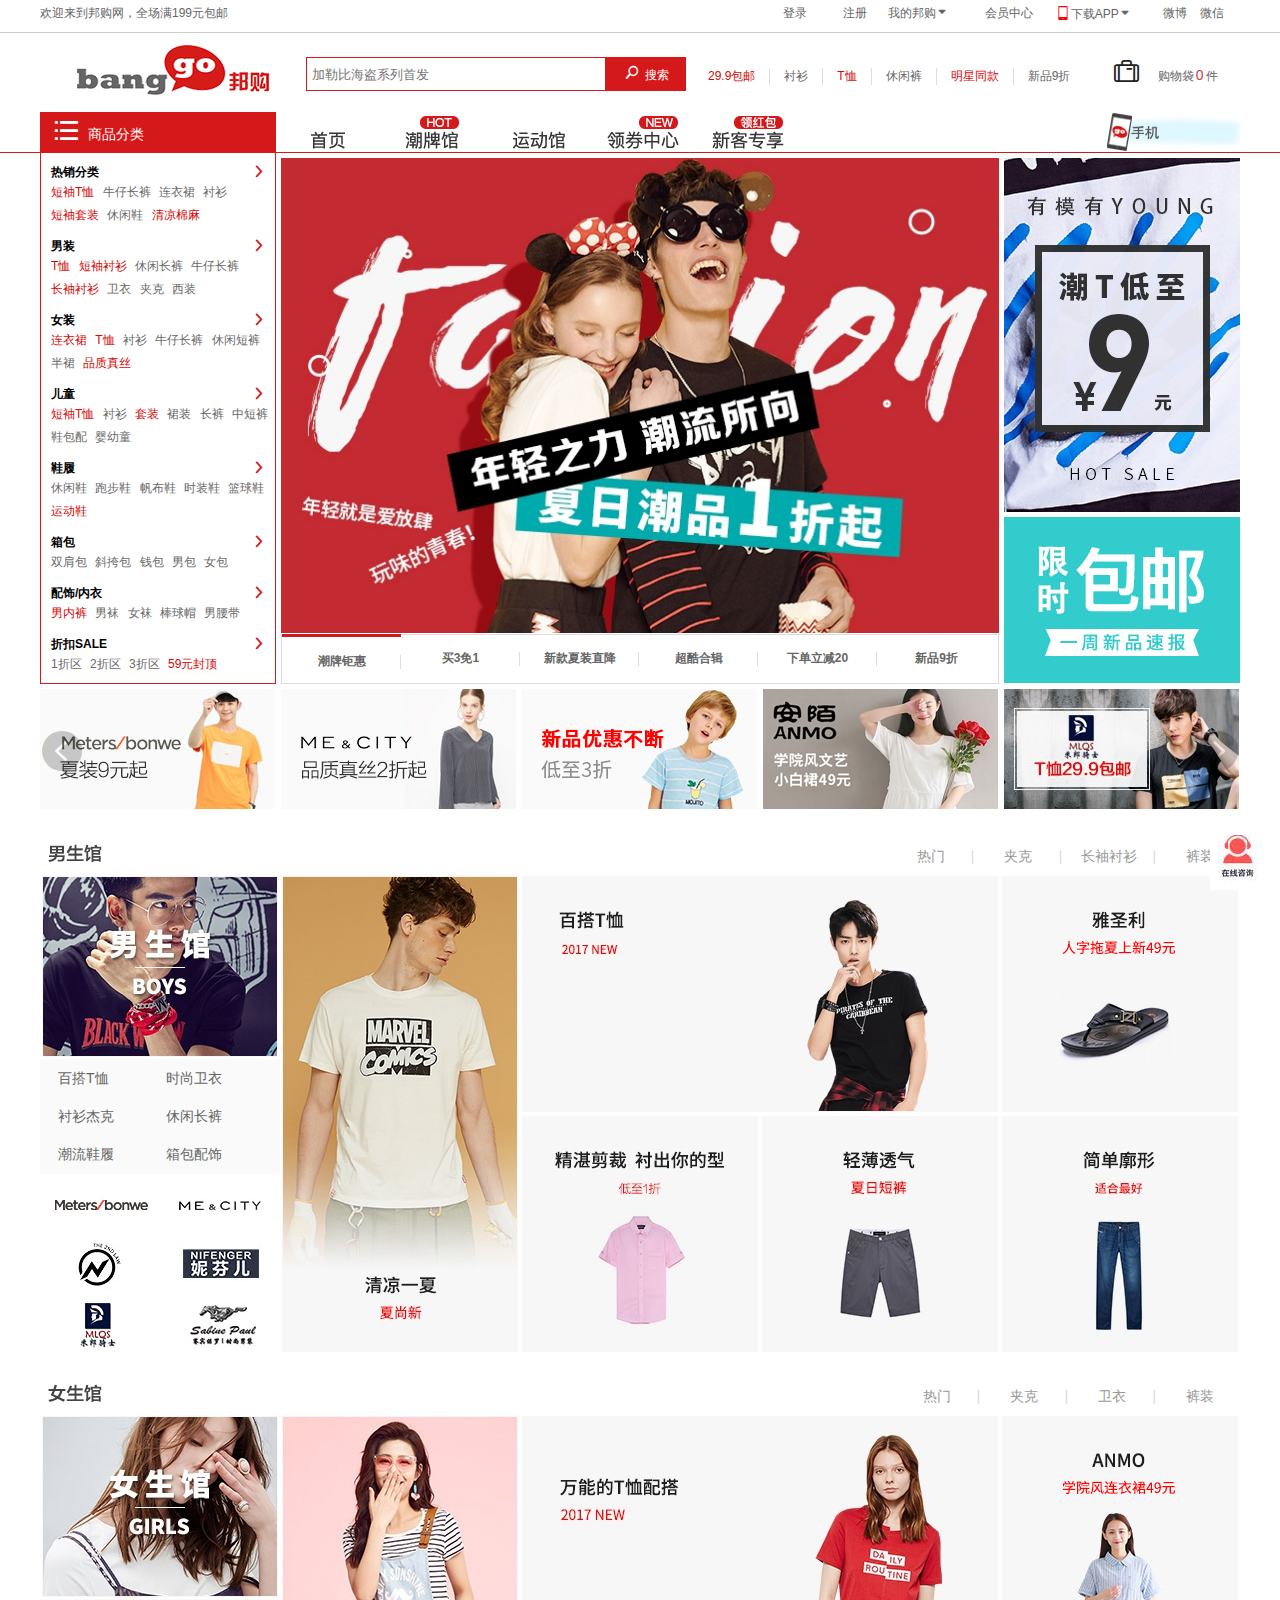
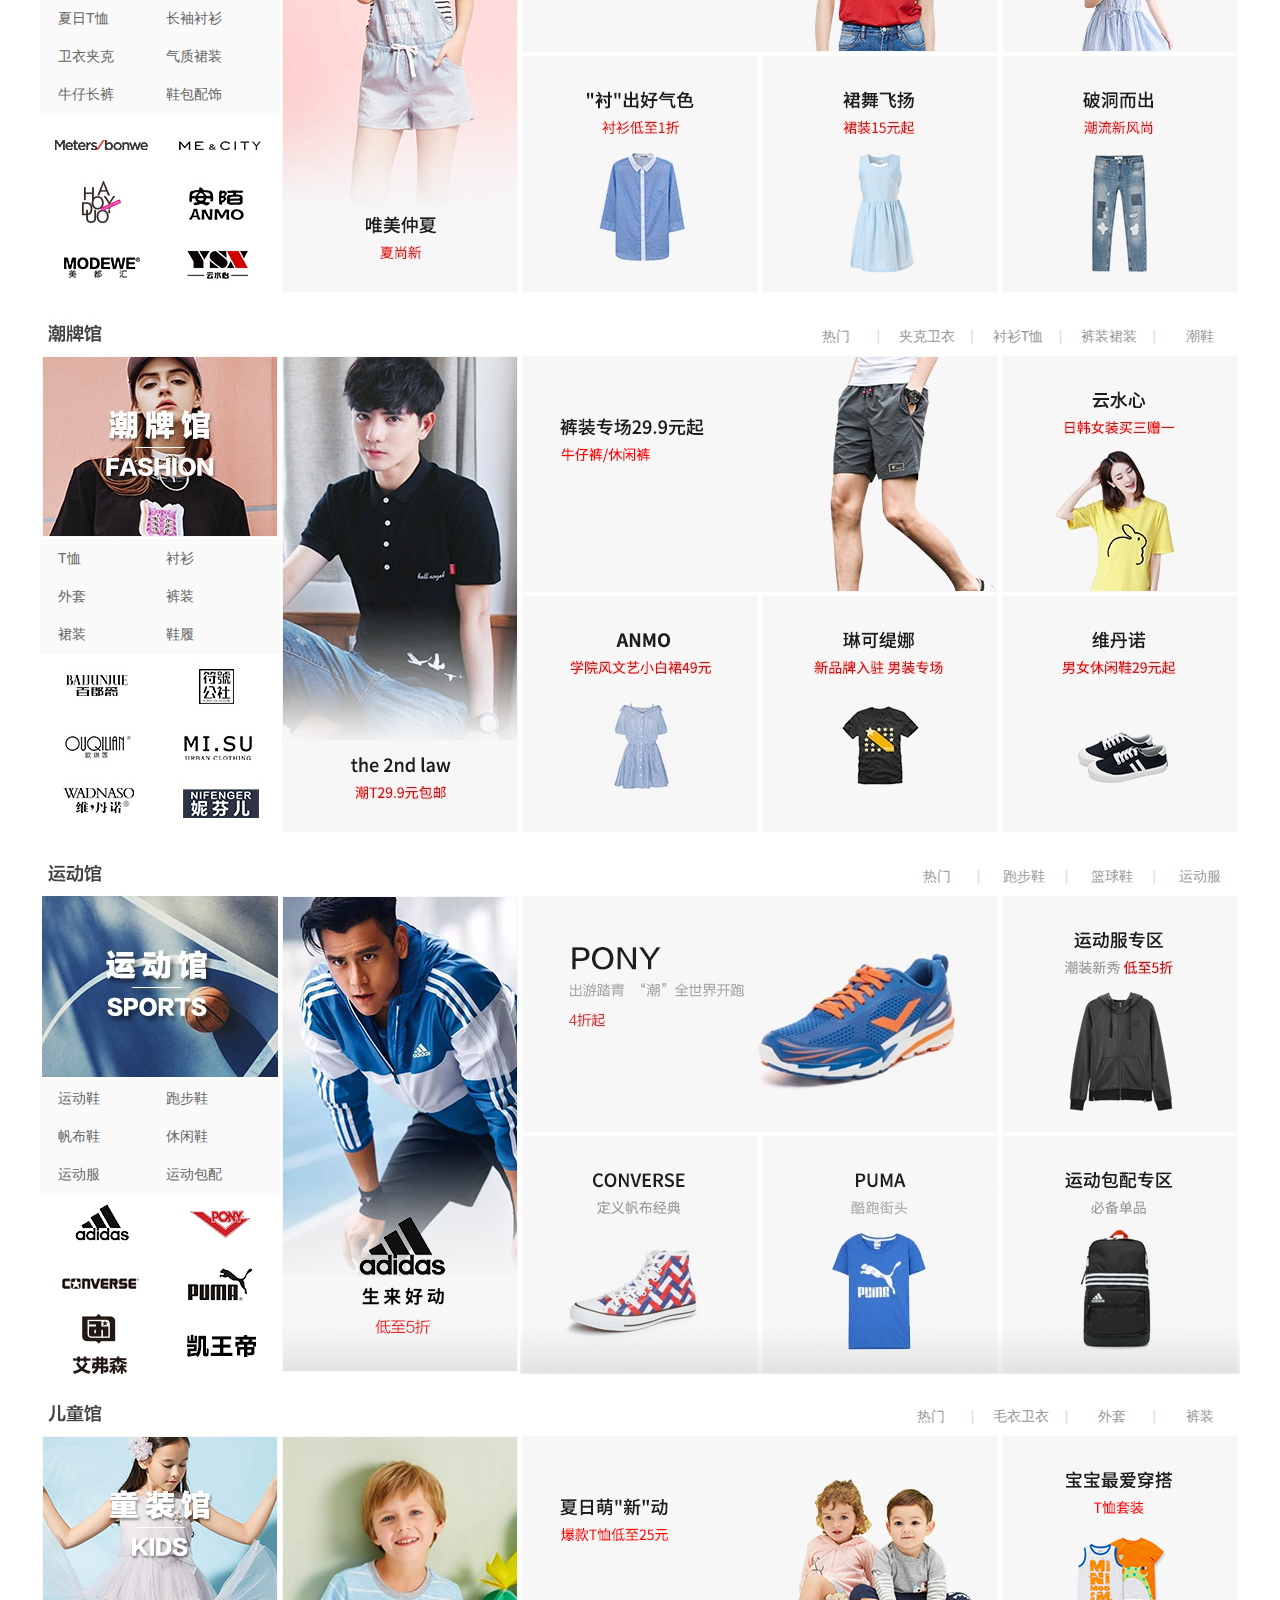
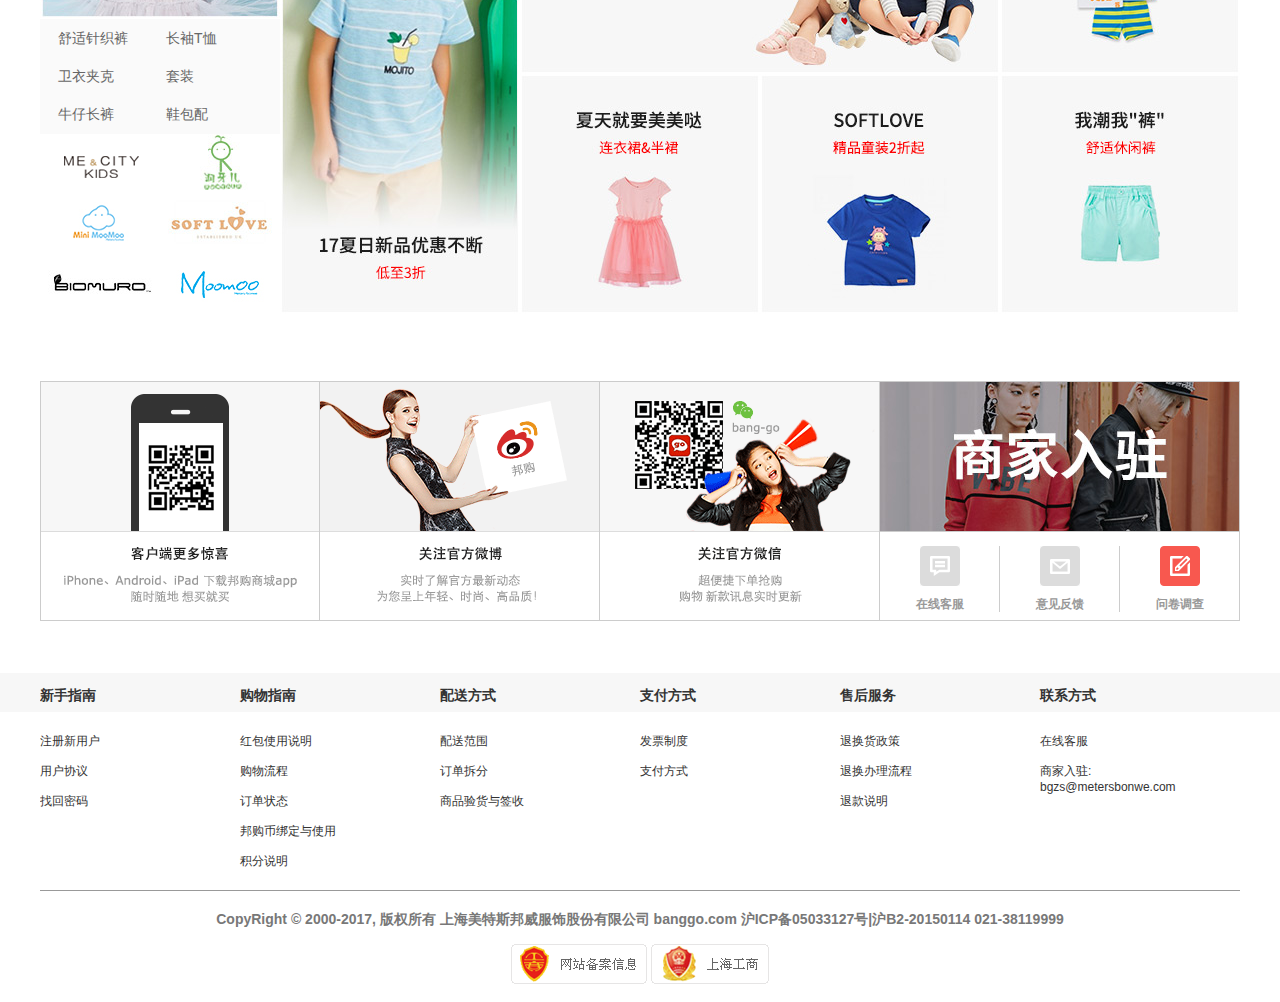
<file: index.html>
<!DOCTYPE html>
<html>

	<head>
		<meta charset="utf-8" />
		<title>banggo</title>
		<link rel="stylesheet" type="text/css" href="resouces/css/reset.css" />
		<link rel="stylesheet" type="text/css" href="resouces/css/indexHead.css"/>
		<link rel="stylesheet" type="text/css" href="css/style.css" />
		<link rel="stylesheet" type="text/css" href="resouces/css/indexFoot.css"/>
		<link rel="stylesheet" type="text/css" href="resouces/css/iconfont/iconfont.css" />
		<script type="text/javascript" src="resouces/js/jquery.js"></script>
		<script type="text/javascript" src="resouces/js/mouseMove.js"></script>
		<script type="text/javascript" src="resouces/js/commonFn.js"></script>
		<script type="text/javascript" src="resouces/js/toTop.js"></script>
		<script type="text/javascript" src="js/index.js"></script>
	</head>

	<body>
		<!--以下为hea	der部分-->
		<header>
			<div class="header_in">
				<div class="header_l">欢迎来到邦购网，全场满199元包邮</div>
				<div class="header_r">
					<div class="header_login">
						<a class="selectLogin" href="register/html/login.html">登录</a>
						<ul class="login">
							<li>
								<a href="#">QQ账号登录</a>
							</li>
							<li>
								<a href="#">支付宝登录</a>
							</li>
							<li>
								<a href="#">微信账户登录</a>
							</li>
						</ul>
					</div>
					<div class="header_register">
						<a href="register/html/register.html">注册</a>
					</div>
					<div class="header_mine">
						<a class="selectMine" href="3">我的邦购<i class="iconfont">&#xe735;</i></a>
						<ul class="mine">
							<li>
								<a href="#">我的订单</a>
							</li>
							<li>
								<a href="#">我的积分</a>
							</li>
							<li>
								<a href="#">我的点赞</a>
							</li>
							<li>
								<a href="#">收货地址</a>
							</li>
						</ul>
					</div>
					<div class="header_member">
						<a href="#">会员中心</a>
					</div>
					<div class="header_download">
						<a class="selectDownLoad" href="#"><i class="iconfont phone">&#xe606;</i>下载APP<i class="iconfont">&#xe735;</i></a>
						<div class="downLoad">
							<div></div>
						</div>
					</div>
					<div class="header_blog">
						<a href="#" title="新浪微博">微博</a>
						<div class="bolg_r">
							<a class="weixin" href="#">微信</a>
							<img class="bolg" src="resouces/img/index/mbshop_pic_erweima.jpg" />
						</div>
					</div>
				</div>
			</div>
		</header>

		<!--以下为回到顶部功能html-->
		<div class="fix">
			<div class="top"></div>
			<div class="btm"></div>
		</div>

		<!--以下为logo部分-->
		<div class="logo">
			<div class="logo_in">
				<img id="logo" src="resouces/img/index/logo.png" alt="">
				<div class="logo_m">
					<input type="text" placeholder="加勒比海盗系列首发">
					<a class="search" href="#"><i class="iconfont">&#xe605;</i>搜索</a>
					<ul class="list">
						<li>
							<a class="red" href="#">29.9包邮</a>
						</li>
						<li>
							<a href="#">衬衫</a>
						</li>
						<li>
							<a class="red" href="#">T恤</a>
						</li>
						<li>
							<a href="#">休闲裤</a>
						</li>
						<li>
							<a class="red" href="#">明星同款</a>
						</li>
						<li>
							<a href="#">新品9折</a>
						</li>
					</ul>
				</div>
				<div class="logo_r">
					<i class="iconfont">&#xe627;</i>
					<a href="cart/html/cart.html">购物袋<span>0</span>件</a>
				</div>
			</div>
		</div>

		<!--以下为nav部分-->
		<nav>
			<div class="nav_in">
				<ul class="list">
					<li><i class="iconfont">&#xe7d5;</i>商品分类</li>
					<li></li>
					<li></li>
					<li></li>
					<li></li>
					<li></li>
				</ul>
				<img src="resouces/img/index/mobilegai.gif" />
			</div>
		</nav>

		<!--以下为banner部分-->
		<div class="banner">
			<div class="banner_in">
				<div class="banner_l">
					<div class="banner_ll">
						<ul class="list">
							<li>
								<dl>
									<dt>热销分类<i class="iconfont">&#xe63c;</i></dt>
									<dd>
										<a class="red" href="#">短袖T恤</a>
										<a href="#">牛仔长裤</a>
										<a href="#">连衣裙</a>
										<a href="#">衬衫</a>
										<a class="red" href="#">短袖套装</a>
										<a href="#">休闲鞋</a>
										<a class="red" href="#">清凉棉麻</a>
									</dd>
								</dl>
							</li>
							<li>
								<dl>
									<dt>男装<i class="iconfont">&#xe63c;</i></dt>
									<dd>
										<a class="red" href="#">T恤</a>
										<a class="red" href="#">短袖衬衫</a>
										<a href="#">休闲长裤</a>
										<a href="#">牛仔长裤</a>
										<a class="red" href="#">长袖衬衫</a>
										<a href="#">卫衣</a>
										<a href="#">夹克</a>
										<a href="#">西装</a>
									</dd>
								</dl>
							</li>
							<li>
								<dl>
									<dt>女装<i class="iconfont">&#xe63c;</i></dt>
									<dd>
										<a class="red" href="#">连衣裙</a>
										<a class="red" href="#">T恤</a>
										<a href="#">衬衫</a>
										<a href="#">牛仔长裤</a>
										<a href="#">休闲短裤</a>
										<a href="#">半裙</a>
										<a class="red" href="#">品质真丝</a>
									</dd>
								</dl>
							</li>
							<li>
								<dl>
									<dt>儿童<i class="iconfont">&#xe63c;</i></dt>
									<dd>
										<a class="red" href="#">短袖T恤</a>
										<a href="#">衬衫</a>
										<a class="red" href="#">套装</a>
										<a href="#">裙装</a>
										<a href="#">长裤</a>
										<a href="#">中短裤</a>
										<a href="#">鞋包配</a>
										<a href="#">婴幼童</a>
									</dd>
								</dl>
							</li>
							<li>
								<dl>
									<dt>鞋履<i class="iconfont">&#xe63c;</i></dt>
									<dd>
										<a href="#">休闲鞋</a>
										<a href="#">跑步鞋</a>
										<a href="#">帆布鞋</a>
										<a href="#">时装鞋</a>
										<a href="#">篮球鞋</a>
										<a class="red" href="#">运动鞋</a>
									</dd>
								</dl>
							</li>
							<li>
								<dl>
									<dt>箱包<i class="iconfont">&#xe63c;</i></dt>
									<dd>
										<a href="#">双肩包</a>
										<a href="#">斜挎包</a>
										<a href="#">钱包</a>
										<a href="#">男包</a>
										<a href="#">女包</a>
									</dd>
								</dl>
							</li>
							<li>
								<dl>
									<dt>配饰/内衣<i class="iconfont">&#xe63c;</i></dt>
									<dd>
										<a class="red" href="#">男内裤</a>
										<a href="#">男袜</a>
										<a href="#">女袜</a>
										<a href="#">棒球帽</a>
										<a href="#">男腰带</a>
									</dd>
								</dl>
							</li>
							<li>
								<dl>
									<dt>折扣SALE<i class="iconfont">&#xe63c;</i></dt>
									<dd>
										<a href="#">1折区</a>
										<a href="#">2折区</a>
										<a href="#">3折区</a>
										<a class="red" href="#">59元封顶</a>
									</dd>
								</dl>
							</li>
						</ul>
					</div>
					<div class="banner_hide">
						<div class="hide">
							<div class="hide_l">
								<dl>
									<dt>男生热门</dt>
									<dd>
										<a href="#">春新品</a>
										<a href="#">新品夹克</a>
										<a href="#">军装夹克</a>
										<a href="#">衬衫</a>
										<a href="#">慢跑裤</a>
										<a href="#">百搭休闲裤</a>
									</dd>
								</dl>
								<dl>
									<dt>女生热门</dt>
									<dd>
										<a href="#">春新品</a>
										<a href="#">商场同款</a>
										<a href="#">风衣</a>
										<a href="#">夹克</a>
										<a href="#">裙装</a>
										<a href="#">背带裙/背带裤</a>
										<a href="#">阔腿裤</a>
									</dd>
								</dl>
								<dl>
									<dt>儿童热门</dt>
									<dd>
										<a href="#">春新品</a>
										<a href="#">套装</a>
										<a href="#">外套</a>
										<a href="#">裤子</a>
										<a href="#">毛衣</a>
										<a href="#">卫衣</a>
									</dd>
								</dl>
								<dl>
									<dt>生活热门</dt>
									<dd>
										<a href="#">随行杯</a>
										<a href="#">取暖小件</a>
										<a href="#">创意礼品</a>
										<a href="#">面膜</a>
										<a href="#">护肤套装</a>
										<a href="#">礼盒</a>
										<a href="#">家居鞋/拖鞋</a>
										<a href="#">披毯/盖毯</a>
										<a href="#">保温杯</a>
									</dd>
								</dl>
							</div>
							<div class="hide_r">
								<img src="resouces/img/index/502.jpg" />
								<div class="hide_rb">
									<p>当季流行热门品牌</p>
									<ul>
										<li><img src="resouces/img/index/man-lc-518_11.jpg" /></li>
										<li><img src="resouces/img/index/0831m_10.jpg" /></li>
										<li><img src="resouces/img/index/cp_11.jpg" /></li>
										<li><img src="resouces/img/index/23895r7.jpg" /></li>
										<li><img src="resouces/img/index/nanlc-0524_12.jpg" /></li>
										<li><img src="resouces/img/index/ysl.png" /></li>
										<li><img src="resouces/img/index/lc_14.jpg" /></li>
										<li><img src="resouces/img/index/0831f_14.jpg" /></li>
									</ul>
								</div>
							</div>
						</div>
						<div class="hide">
							<div class="hide_l">
								<dl>
									<dt>上装</dt>
									<dd>
										<a href="#">呢大衣</a>
										<a href="#">毛织背心</a>
										<a href="#">皮衣</a>
										<a href="#">夹克</a>
										<a href="#">毛衣</a>
										<a href="#">长袖T恤</a>
										<a href="#">卫衣</a>
										<a href="#">长袖衬衫</a>
										<a href="#">西装</a>
										<a href="#">套头卫衣</a>
									</dd>
								</dl>
								<dl>
									<dt>下装</dt>
									<dd>
										<a href="#">牛仔长裤</a>
										<a href="#">休闲长裤</a>
										<a href="#">西裤</a>
										<a href="#">运动长裤</a>
										<a href="#">针织长裤</a>
										<a href="#">中短裤</a>
									</dd>
								</dl>
								<dl>
									<dt>内衣</dt>
									<dd>
										<a href="#">背心</a>
										<a href="#">内衣裤装</a>
										<a href="#">袜子</a>
										<a href="#">家居服</a>
									</dd>
								</dl>
							</div>
							<div class="hide_r">
								<img src="resouces/img/index/502-b.jpg" />
								<div class="hide_rb">
									<p>男装热门品牌</p>
									<ul>
										<li><img src="resouces/img/index/0831m_10.jpg" /></li>
										<li><img src="resouces/img/index/man-lc-518_11.jpg" /></li>
										<li><img src="resouces/img/index/nanlc-0524_14.jpg" /></li>
										<li><img src="resouces/img/index/23895r7.jpg" /></li>
										<li><img src="resouces/img/index/nanlc-0524_12.jpg" /></li>
										<li><img src="resouces/img/index/chao224_10.jpg" /></li>
										<li><img src="resouces/img/index/ysl.png" /></li>
										<li><img src="resouces/img/index/genanx.jpg" /></li>
									</ul>
								</div>
							</div>
						</div>
						<div class="hide">
							<div class="hide_l">
								<dl>
									<dt>上装</dt>
									<dd>
										<a href="#">风衣</a>
										<a href="#">夹克</a>
										<a href="#">外套</a>
										<a href="#">毛衣</a>
										<a href="#">长袖衬衫</a>
										<a href="#">大衣</a>
										<a href="#">马甲</a>
										<a href="#">T恤</a>
										<a href="#">卫衣</a>
									</dd>
								</dl>
								<dl>
									<dt>下装</dt>
									<dd>
										<a href="#">牛仔裤</a>
										<a href="#">打底裤</a>
										<a href="#">运动裤</a>
										<a href="#">休闲裤</a>
										<a href="#">连身裤</a>
										<a href="#">阔腿裤</a>
										<a href="#">短裤</a>
										<a href="#">针织休闲裤</a>
										<a href="#">西裤</a>
									</dd>
								</dl>
								<dl>
									<dt>裙装</dt>
									<dd>
										<a href="#">连衣裙</a>
										<a href="#">半身裙</a>
									</dd>
								</dl>
								<dl>
									<dt>内衣</dt>
									<dd>
										<a href="#">吊带</a>
										<a href="#">内衣裤装</a>
										<a href="#">家具套装</a>
										<a href="#">文胸</a>
										<a href="#">袜子</a>
									</dd>
								</dl>
							</div>
							<div class="hide_r">
								<img src="resouces/img/index/502-g.jpg" />
								<div class="hide_rb">
									<p>当季流行热门品牌</p>
									<ul>
										<li><img src="resouces/img/index/man-lc-518_11.jpg" /></li>
										<li><img src="resouces/img/index/0831m_10.jpg" /></li>
										<li><img src="resouces/img/index/mango.jpg" /></li>
										<li><img src="resouces/img/index/cp_12.jpg" /></li>
										<li><img src="resouces/img/index/haoduoyi-logo.jpg" /></li>
										<li><img src="resouces/img/index/chd.jpg" /></li>
										<li><img src="resouces/img/index/angruizi.jpg" /></li>
										<li><img src="resouces/img/index/0831f_14.jpg" /></li>
									</ul>
								</div>
							</div>
						</div>
						<div class="hide">
							<div class="hide_l">
								<dl>
									<dt>上装</dt>
									<dd>
										<a href="#">套头毛衣</a>
										<a href="#">夹克</a>
										<a href="#">长袖衬衫</a>
										<a href="#">衬衫</a>
										<a href="#">套头卫衣</a>
										<a href="#">外套</a>
									</dd>
								</dl>
								<dl>
									<dt>下装</dt>
									<dd>
										<a href="#">针织裤</a>
										<a href="#">背带裤</a>
										<a href="#">牛仔裤</a>
										<a href="#">休闲裤</a>
										<a href="#">打底裤</a>
										<a href="#">半身裙</a>
									</dd>
								</dl>
								<dl>
									<dt>连身</dt>
									<dd>
										<a href="#">连衣裙</a>
										<a href="#">卫衣套装</a>
										<a href="#">背带裤</a>
										<a href="#">T恤套装</a>
									</dd>
								</dl>
								<dl>
									<dt>搭配</dt>
									<dd>
										<a href="#">童鞋</a>
										<a href="#">童包</a>
										<a href="#">童配饰</a>
									</dd>
								</dl>
							</div>
							<div class="hide_r">
								<img src="resouces/img/index/kids0519.jpg" />
								<div class="hide_rb">
									<p>童装热门品牌</p>
									<ul>
										<li><img src="resouces/img/index/120-60mcklogo.png" /></li>
										<li><img src="resouces/img/index/23895r7.jpg" /></li>
										<li><img src="resouces/img/index/IZARtz.jpg" /></li>
										<li><img src="resouces/img/index/1219-4.jpg" /></li>
										<li><img src="resouces/img/index/1_13.png" /></li>
										<li><img src="resouces/img/index/1219-1.jpg" /></li>
										<li><img src="resouces/img/index/WILDFOX.jpg" /></li>
										<li><img src="resouces/img/index/1219-3.jpg" /></li>
									</ul>
								</div>
							</div>
						</div>
						<div class="hide">
							<div class="hide_l">
								<dl>
									<dt>人气男鞋</dt>
									<dd>
										<a href="#">休闲鞋</a>
										<a href="#">运动鞋</a>
										<a href="#">商务鞋</a>
										<a href="#">时装鞋</a>
										<a href="#">帆布鞋</a>
										<a href="#">跑步鞋</a>
										<a href="#">篮球鞋</a>
										<a href="#">凉拖凉鞋</a>
									</dd>
								</dl>
								<dl>
									<dt>人气女鞋</dt>
									<dd>
										<a href="#">帆布鞋</a>
										<a href="#">休闲鞋</a>
										<a href="#">运动鞋</a>
										<a href="#">凉拖凉鞋</a>
										<a href="#">潮靴</a>
										<a href="#">商务鞋</a>
										<a href="#">时装鞋</a>
										<a href="#">跑步鞋</a>
									</dd>
								</dl>
							</div>
							<div class="hide_r">
								<img src="resouces/img/index/502-shoes.jpg" />
								<div class="hide_rb">
									<p>当季流行热门品牌</p>
									<ul>
										<li><img src="resouces/img/index/ADIDAS ORIGINALS.jpg" /></li>
										<li><img src="resouces/img/index/pony.jpg" /></li>
										<li><img src="resouces/img/index/mingjiang.jpg" /></li>
										<li><img src="resouces/img/index/4.jpg" /></li>
										<li><img src="resouces/img/index/puma.jpg" /></li>
										<li><img src="resouces/img/index/renben.jpg" /></li>
										<li><img src="resouces/img/index/ysl.png" /></li>
										<li><img src="resouces/img/index/lc_14.jpg" /></li>
									</ul>
								</div>
							</div>
						</div>
						<div class="hide">
							<div class="hide_l">
								<dl>
									<dt>品质男包</dt>
									<dd>
										<a href="#">双肩包</a>
										<a href="#">斜挎包</a>
										<a href="#">书包</a>
										<a href="#">钱包</a>
										<a href="#">拉杆箱</a>
										<a href="#">胸包</a>
										<a href="#">手提包</a>
										<a href="#">单肩包</a>
										<a href="#">腰包</a>
									</dd>
								</dl>
								<dl>
									<dt>品质女包</dt>
									<dd>
										<a href="#">书包</a>
										<a href="#">双肩包</a>
										<a href="#">手提包</a>
										<a href="#">斜挎包</a>
										<a href="#">手拿包</a>
										<a href="#">单肩包</a>
										<a href="#">钱包/卡包</a>
										<a href="#">拉杆箱</a>
										<a href="#">化妆包</a>
										<a href="#">收纳包</a>
									</dd>
								</dl>
							</div>
							<div class="hide_r">
								<img src="resouces/img/index/502-acc.jpg" />
								<div class="hide_rb">
									<p>箱包热门品牌</p>
									<ul>
										<li><img src="resouces/img/index/septwolves.jpg" /></li>
										<li><img src="resouces/img/index/4M.jpg" /></li>
										<li><img src="resouces/img/index/JanSport.jpg" /></li>
										<li><img src="resouces/img/index/JONBAGboge.jpg" /></li>
										<li><img src="resouces/img/index/Mbobpop.jpg" /></li>
										<li><img src="resouces/img/index/heitou.jpg" /></li>
										<li><img src="resouces/img/index/geliya.jpg" /></li>
										<li><img src="resouces/img/index/060811.png" /></li>
									</ul>
								</div>
							</div>
						</div>
						<div class="hide">
							<div class="hide_l">
								<dl>
									<dt>配饰</dt>
									<dd>
										<a href="#">腰带/皮带</a>
										<a href="#">帽子</a>
										<a href="#">手套</a>
										<a href="#">围巾/丝巾/披肩</a>
										<a href="#">腕表</a>
									</dd>
								</dl>
								<dl>
									<dt>内衣</dt>
									<dd>
										<a href="#">内衣上装</a>
										<a href="#">内衣下装</a>
										<a href="#">家居套装</a>
										<a href="#">文胸</a>
										<a href="#">袜子</a>
									</dd>
								</dl>
							</div>
							<div class="hide_r">
								<img src="resouces/img/index/502-l.jpg" />
								<div class="hide_rb">
									<p>配饰/内衣热门品牌</p>
									<ul>
										<li><img src="resouces/img/index/beijirong.jpg" /></li>
										<li><img src="resouces/img/index/liangmeng.jpg" /></li>
										<li><img src="resouces/img/index/lingyang.jpg" /></li>
										<li><img src="resouces/img/index/060811.png" /></li>
										<li><img src="resouces/img/index/AMPM.jpg" /></li>
										<li><img src="resouces/img/index/xiuyixiang.jpg" /></li>
										<li><img src="resouces/img/index/kadiss.jpg" /></li>
										<li><img src="resouces/img/index/septwolves.jpg" /></li>
									</ul>
								</div>
							</div>
						</div>
						<div class="hide">
							<div class="hide_l">
								<dl>
									<dt>一折区</dt>
									<dd>
										<a href="#">男生</a>
										<a href="#">女生</a>
										<a href="#">童装</a>
										<a href="#">鞋履</a>
										<a href="#">箱包</a>
										<a href="#">配饰</a>
									</dd>
								</dl>
								<dl>
									<dt>二折区</dt>
									<dd>
										<a href="#">男生</a>
										<a href="#">女生</a>
										<a href="#">童装</a>
										<a href="#">鞋履</a>
										<a href="#">箱包</a>
										<a href="#">配饰</a>
									</dd>
								</dl>
								<dl>
									<dt>三折区</dt>
									<dd>
										<a href="#">男生</a>
										<a href="#">女生</a>
										<a href="#">童装</a>
										<a href="#">鞋履</a>
										<a href="#">箱包</a>
										<a href="#">配饰</a>
									</dd>
								</dl>
								<dl>
									<dt>三折封顶</dt>
									<dd>
										<a href="#">男生</a>
										<a href="#">女生</a>
										<a href="#">童装</a>
										<a href="#">鞋履</a>
										<a href="#">箱包</a>
										<a href="#">配饰</a>
									</dd>
								</dl>
							</div>
							<div class="hide_r">
								<img src="resouces/img/index/sale_1.png" />
								<ul class="sale">
									<li><img src="resouces/img/index/sale_2.png" /></li>
									<li><img src="resouces/img/index/sale_3.png" /></li>
									<li><img src="resouces/img/index/sale_4.png" /></li>
								</ul>
							</div>
						</div>

					</div>
				</div>
				<div class="banner_m">
					<ul class="bigPic">
						<li class="select"><img src="resouces/img/index/index_0.jpg" /></li>
						<li><img src="resouces/img/index/index_6.jpg" /></li>
						<li><img src="resouces/img/index/index_4.jpg" /></li>
						<li><img src="resouces/img/index/index_2.jpg" /></li>
						<li><img src="resouces/img/index/index_5.jpg" /></li>
						<li><img src="resouces/img/index/index_8.jpg" /></li>
					</ul>
					<ul class="smallFont">
						<li class="select">潮牌钜惠</li>
						<li>买3免1</li>
						<li>新款夏装直降</li>
						<li>超酷合辑</li>
						<li>下单立减20</li>
						<li>新品9折</li>
					</ul>
					<div class="toLeft btn"><i class="iconfont">&#xe63d;</i></div>
					<div class="toRight btn"><i class="iconfont">&#xe63e;</i></div>
				</div>
				<div class="banner_r">
					<img class="banner_r_pic" src="resouces/img/index/index_10.jpg" />
					<img src="resouces/img/index/sgfvsdvbg.jpg" />
				</div>
			</div>
		</div>

		<!--以下为aside部分-->
		<aside>
			<div class="aside_in">
				<ul>
					<li><img src="resouces/img/index/index_1.jpg" /></li>
					<li><img src="resouces/img/index/index_12.jpg" /></li>
					<li><img src="resouces/img/index/index_13.jpg" /></li>
					<li><img src="resouces/img/index/index_3.jpg" /></li>
					<li><img src="resouces/img/index/index_11.jpg" /></li>
					<li><img src="resouces/img/index/index_1.jpg" /></li>
					<li><img src="resouces/img/index/index_14.jpg" /></li>
					<li><img src="resouces/img/index/index_15.jpg" /></li>
					<li><img src="resouces/img/index/index_16.jpg" /></li>
					<li><img src="resouces/img/index/index_17.jpg" /></li>
				</ul>
				<div class="toLeft btn"><i class="iconfont">&#xe646;</i></div>
				<div class="toRight btn"><i class="iconfont">&#xe648;</i></div>
			</div>
		</aside>

		<!--以下为section部分-->
		<section>
			<div class="main_in">
				<div class="boy">
					<div class="boy_t">
						<div class="boy_tr">
							<a href="">热门</a><span>|</span>
							<a href="">夹克</a><span>|</span>
							<a href="">长袖衬衫</a><span>|</span>
							<a href="">裤装</a>
						</div>
					</div>
					<div class="boy_b">
						<div class="boy_bl">
							<img src="resouces/img/index/loucang525hu01.jpg" />
							<ul class="listFont">
								<li>
									<a href="#">百搭T恤</a>
								</li>
								<li>
									<a href="#">时尚卫衣</a>
								</li>
								<li>
									<a href="#">衬衫杰克</a>
								</li>
								<li>
									<a href="#">休闲长裤</a>
								</li>
								<li>
									<a href="#">潮流鞋履</a>
								</li>
								<li>
									<a href="#">箱包配饰</a>
								</li>
							</ul>
							<ul class="listPic">
								<li><img src="resouces/img/index/0831m_10.jpg" /></li>
								<li><img src="resouces/img/index/man-lc-518_11.jpg" /></li>
								<li><img src="resouces/img/index/nanlc-0524_12.jpg" /></li>
								<li><img src="resouces/img/index/nanlc-0524_13.jpg" /></li>
								<li><img src="resouces/img/index/nanlc-0524_14.jpg" /></li>
								<li><img src="resouces/img/index/nanlc-0524_15.jpg" /></li>
							</ul>
						</div>
						<div class="boy_br">
							<img class="boyPic" src="resouces/img/index/loucang525hu02.jpg" />
							<dl class="listPic">
								<dt><img src="resouces/img/index/loucang525hu03.jpg"/></dt>
								<dd><img src="resouces/img/index/jdfvsjdfsi.jpg" /></dd>
								<dd><img src="resouces/img/index/loucang525hu04.jpg" /></dd>
								<dd><img src="resouces/img/index/loucang525hu05.jpg" /></dd>
								<dd><img src="resouces/img/index/loucang525hu06.jpg" /></dd>
							</dl>
						</div>
					</div>
				</div>
				<div class="boy">
					<div class="girl_t">
						<div class="boy_tr">
							<a href="">热门</a><span>|</span>
							<a href="">夹克</a><span>|</span>
							<a href="">卫衣</a><span>|</span>
							<a href="">裤装</a>
						</div>
					</div>
					<div class="boy_b">
						<div class="boy_bl">
							<img src="resouces/img/index/loucang525hu07.jpg" />
							<ul class="listFont">
								<li>
									<a href="#">夏日T恤</a>
								</li>
								<li>
									<a href="#">长袖衬衫</a>
								</li>
								<li>
									<a href="#">卫衣夹克</a>
								</li>
								<li>
									<a href="#">气质裙装</a>
								</li>
								<li>
									<a href="#">牛仔长裤</a>
								</li>
								<li>
									<a href="#">鞋包配饰</a>
								</li>
							</ul>
							<ul class="listPic">
								<li><img src="resouces/img/index/0831m_10.jpg" /></li>
								<li><img src="resouces/img/index/man-lc-518_11.jpg" /></li>
								<li><img src="resouces/img/index/haoduoyi-logo.jpg" /></li>
								<li><img src="resouces/img/index/sfsdlc-0524_13.jpg" /></li>
								<li><img src="resouces/img/index/0831f_14.jpg" /></li>
								<li><img src="resouces/img/index/sfslc-0524_14.jpg" /></li>
							</ul>
						</div>
						<div class="boy_br">
							<img class="boyPic" src="resouces/img/index/loucang525hu08.jpg" />
							<dl class="listPic">
								<dt><img src="resouces/img/index/loucang525hu09.jpg"/></dt>
								<dd><img src="resouces/img/index/jsdgvjsd.jpg" /></dd>
								<dd><img src="resouces/img/index/loucang525hu10.jpg" /></dd>
								<dd><img src="resouces/img/index/loucang525hu11.jpg" /></dd>
								<dd><img src="resouces/img/index/loucang525hu12.jpg" /></dd>
							</dl>
						</div>
					</div>
				</div>
				<div class="boy">
					<div class="fashion_t">
						<div class="boy_tr">
							<a href="">热门</a><span>|</span>
							<a href="">夹克卫衣</a><span>|</span>
							<a href="">衬衫T恤</a><span>|</span>
							<a href="">裤装裙装</a><span>|</span>
							<a href="">潮鞋</a>
						</div>
					</div>
					<div class="boy_b">
						<div class="boy_bl">
							<img src="resouces/img/index/chaolou60502.jpg" />
							<ul class="listFont">
								<li>
									<a href="#">T恤</a>
								</li>
								<li>
									<a href="#">衬衫</a>
								</li>
								<li>
									<a href="#">外套</a>
								</li>
								<li>
									<a href="#">裤装</a>
								</li>
								<li>
									<a href="#">裙装</a>
								</li>
								<li>
									<a href="#">鞋履</a>
								</li>
							</ul>
							<ul class="listPic">
								<li><img src="resouces/img/index/chao224_10.jpg" /></li>
								<li><img src="resouces/img/index/cp_11.jpg" /></li>
								<li><img src="resouces/img/index/cp_12.jpg" /></li>
								<li><img src="resouces/img/index/chao224_13.jpg" /></li>
								<li><img src="resouces/img/index/lc_14.jpg" /></li>
								<li><img src="resouces/img/index/nanlc-0524_13.jpg" /></li>
							</ul>
						</div>
						<div class="boy_br">
							<img class="boyPic" src="resouces/img/index/chaolou60503.jpg" />
							<dl class="listPic">
								<dt><img src="resouces/img/index/sdjfhsdgsj.jpg"/></dt>
								<dd><img src="resouces/img/index/lpoceng601hu05.jpg" /></dd>
								<dd><img src="resouces/img/index/chaolou60507.jpg" /></dd>
								<dd><img src="resouces/img/index/chaolou60508.jpg" /></dd>
								<dd><img src="resouces/img/index/chaolou60509.jpg" /></dd>
							</dl>
						</div>
					</div>
				</div>
				<div class="boy">
					<div class="sports_t">
						<div class="boy_tr">
							<a href="">热门</a><span>|</span>
							<a href="">跑步鞋</a><span>|</span>
							<a href="">篮球鞋</a><span>|</span>
							<a href="">运动服</a>
						</div>
					</div>
					<div class="boy_b">
						<div class="boy_bl">
							<img src="resouces/img/index/yundong329_01.jpg" />
							<ul class="listFont">
								<li>
									<a href="#">运动鞋</a>
								</li>
								<li>
									<a href="#">跑步鞋</a>
								</li>
								<li>
									<a href="#">帆布鞋</a>
								</li>
								<li>
									<a href="#">休闲鞋</a>
								</li>
								<li>
									<a href="#">运动服</a>
								</li>
								<li>
									<a href="#">运动包配</a>
								</li>
							</ul>
							<ul class="listPic">
								<li><img src="resouces/img/index/yundong_10.jpg" /></li>
								<li><img src="resouces/img/index/pony.jpg" /></li>
								<li><img src="resouces/img/index/converse.jpg" /></li>
								<li><img src="resouces/img/index/puma.jpg" /></li>
								<li><img src="resouces/img/index/120_60.jpg" /></li>
								<li><img src="resouces/img/index/yundong_15.jpg" /></li>
							</ul>
						</div>
						<div class="boy_br">
							<img class="boyPic" src="resouces/img/index/0424_03.jpg" />
							<dl class="listPic">
								<dt><img src="resouces/img/index/yundong329_03.jpg"/></dt>
								<dd><img src="resouces/img/index/yundong329_04.jpg" /></dd>
								<dd><img src="resouces/img/index/yundong329_06.jpg" /></dd>
								<dd><img src="resouces/img/index/yundong329_05.jpg" /></dd>
								<dd><img src="resouces/img/index/yundong329_07.jpg" /></dd>
							</dl>
						</div>
					</div>
				</div>
				<div class="boy">
					<div class="children_t">
						<div class="boy_tr">
							<a href="">热门</a><span>|</span>
							<a href="">毛衣卫衣</a><span>|</span>
							<a href="">外套</a><span>|</span>
							<a href="">裤装</a>
						</div>
					</div>
					<div class="boy_b">
						<div class="boy_bl">
							<img src="resouces/img/index/kidslc-0519_02.jpg" />
							<ul class="listFont">
								<li>
									<a href="#">舒适针织裤</a>
								</li>
								<li>
									<a href="#">长袖T恤</a>
								</li>
								<li>
									<a href="#">卫衣夹克</a>
								</li>
								<li>
									<a href="#">套装</a>
								</li>
								<li>
									<a href="#">牛仔长裤</a>
								</li>
								<li>
									<a href="#">鞋包配</a>
								</li>
							</ul>
							<ul class="listPic">
								<li><img src="resouces/img/index/120-60mcklogo.png" /></li>
								<li><img src="resouces/img/index/yaer-logo2.jpg" /></li>
								<li><img src="resouces/img/index/1_13.png" /></li>
								<li><img src="resouces/img/index/sfhsekf_11.jpg" /></li>
								<li><img src="resouces/img/index/sfusjf_10.jpg" /></li>
								<li><img src="resouces/img/index/23895r7.jpg" /></li>
							</ul>
						</div>
						<div class="boy_br">
							<img class="boyPic" src="resouces/img/index/kidslc-0519_03.jpg" />
							<dl class="listPic">
								<dt><img src="resouces/img/index/kidslc-0519_04.jpg"/></dt>
								<dd><img src="resouces/img/index/kidslc-0519_09.jpg" /></dd>
								<dd><img src="resouces/img/index/kidslc-0519_08.jpg" /></dd>
								<dd><img src="resouces/img/index/kidslc-0519_05.jpg" /></dd>
								<dd><img src="resouces/img/index/kidslc-0519_07.jpg" /></dd>
							</dl>
						</div>
					</div>
				</div>
			</div>
		</section>

		<!--以下为figure部分-->
		<figure>
			<div class="figure_in">
				<img src="resouces/img/index/zyshare01.png" />
				<img src="resouces/img/index/zyshare02.png" />
				<img src="resouces/img/index/zyshare03.png" />
				<div class="figure_r">
					<img src="resouces/img/index/shanggd.jpg" />
					<dl>
						<dt><img src="resouces/img/index/indexonline.png"/></dt>
						<dd>在线客服</dd>
					</dl>
					<dl>
						<dt><img src="resouces/img/index/indexopinion.png"/></dt>
						<dd>意见反馈</dd>
					</dl>
					<dl>
						<dt><img src="resouces/img/index/indexsurvey.png"/></dt>
						<dd>问卷调查</dd>
					</dl>
				</div>
			</div>
		</figure>

		<!--以下为footer部分-->
		<footer>
			<div class="footer_in">
				<div class="footer_t">
					<dl>
						<dt>新手指南</dt>
						<dd>注册新用户</dd>
						<dd>用户协议</dd>
						<dd>找回密码</dd>
					</dl>
					<dl>
						<dt>购物指南</dt>
						<dd>红包使用说明</dd>
						<dd>购物流程</dd>
						<dd>订单状态</dd>
						<dd>邦购币绑定与使用</dd>
						<dd>积分说明</dd>
					</dl>
					<dl>
						<dt>配送方式</dt>
						<dd>配送范围</dd>
						<dd>订单拆分</dd>
						<dd>商品验货与签收</dd>
					</dl>
					<dl>
						<dt>支付方式</dt>
						<dd>发票制度</dd>
						<dd>支付方式</dd>
					</dl>
					<dl>
						<dt>售后服务</dt>
						<dd>退换货政策</dd>
						<dd>退换办理流程</dd>
						<dd>退款说明</dd>
					</dl>
					<dl>
						<dt>联系方式</dt>
						<dd>在线客服</dd>
						<dd>商家入驻:<br />bgzs@metersbonwe.com</dd>
					</dl>
				</div>
				<div class="footer_b">
					<p>CopyRight © 2000-2017, 版权所有 上海美特斯邦威服饰股份有限公司 banggo.com 沪ICP备05033127号|沪B2-20150114 021-38119999</p>
					<div>
						<img src="resouces/img/index/lz_beian_h40.png" />
						<img src="resouces/img/index/lz_shgs_h40.png" />
					</div>
				</div>
			</div>
		</footer>
	</body>

</html>
</file>
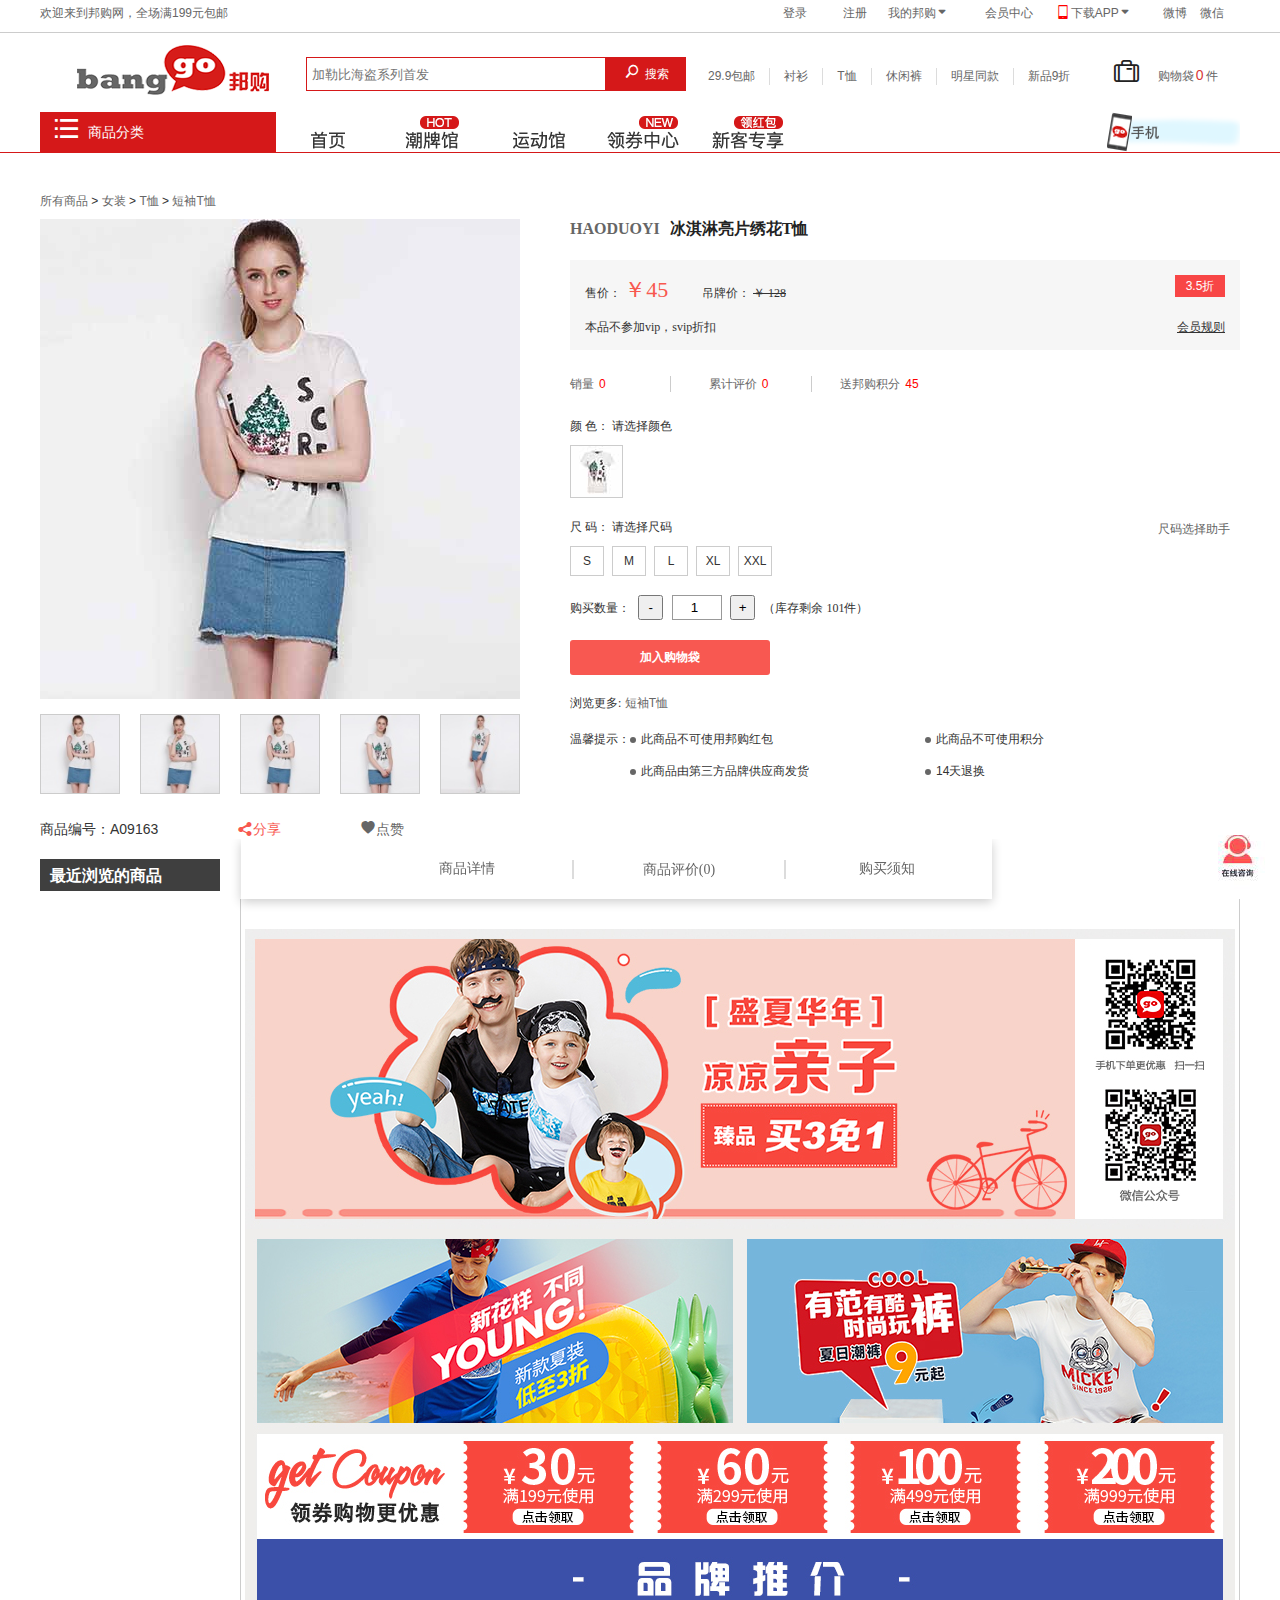
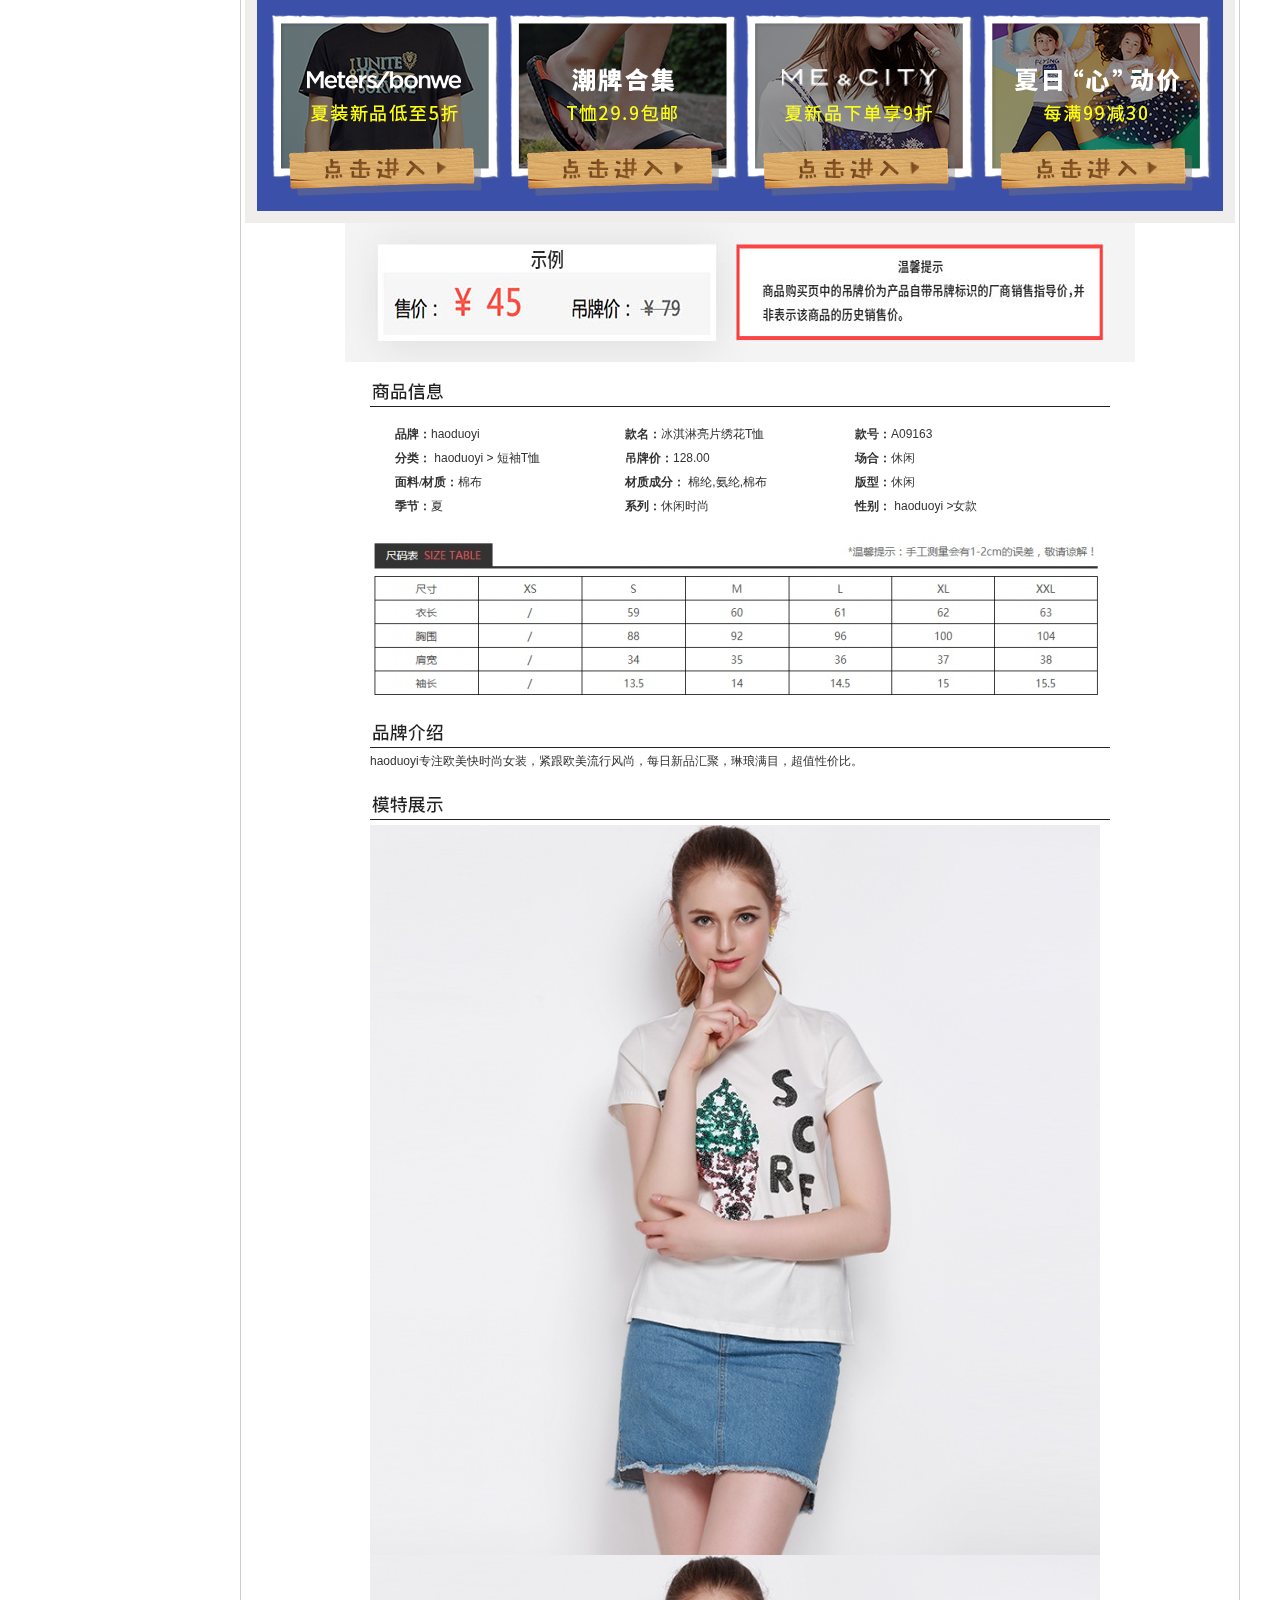
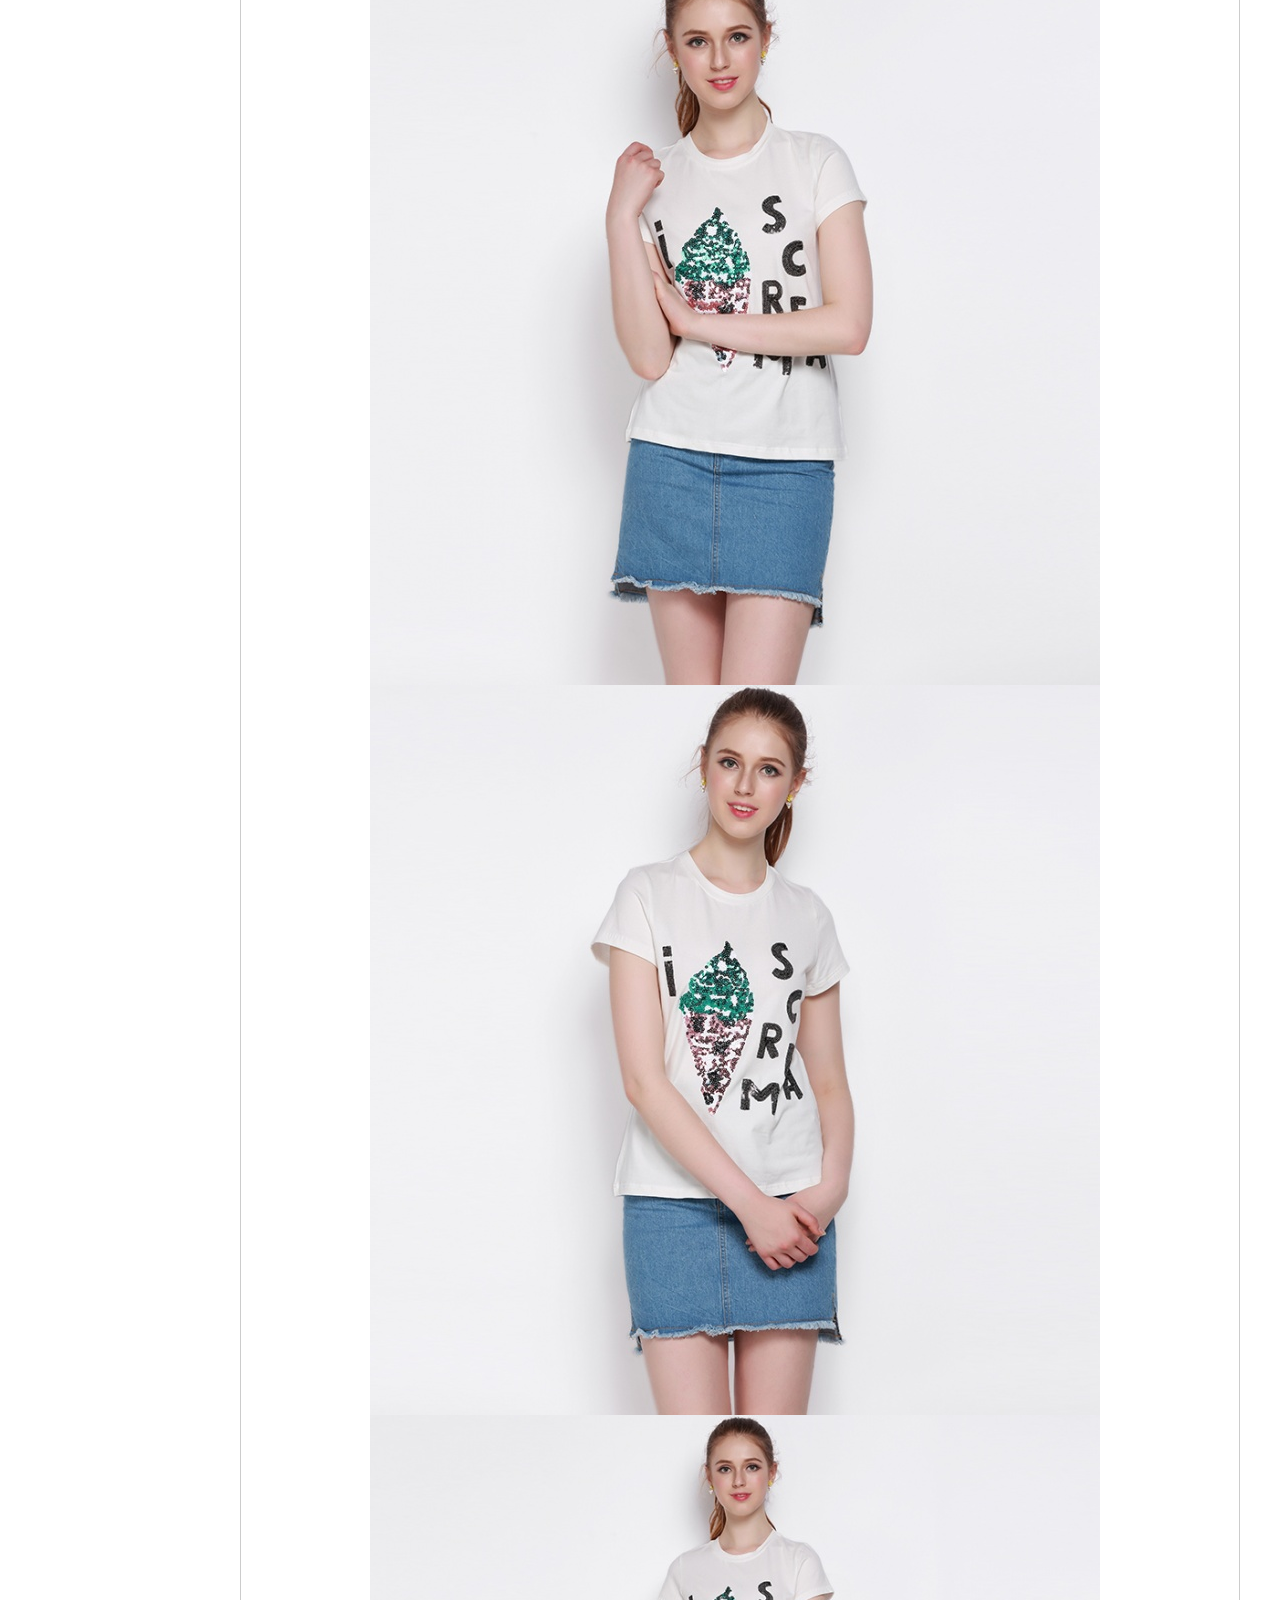
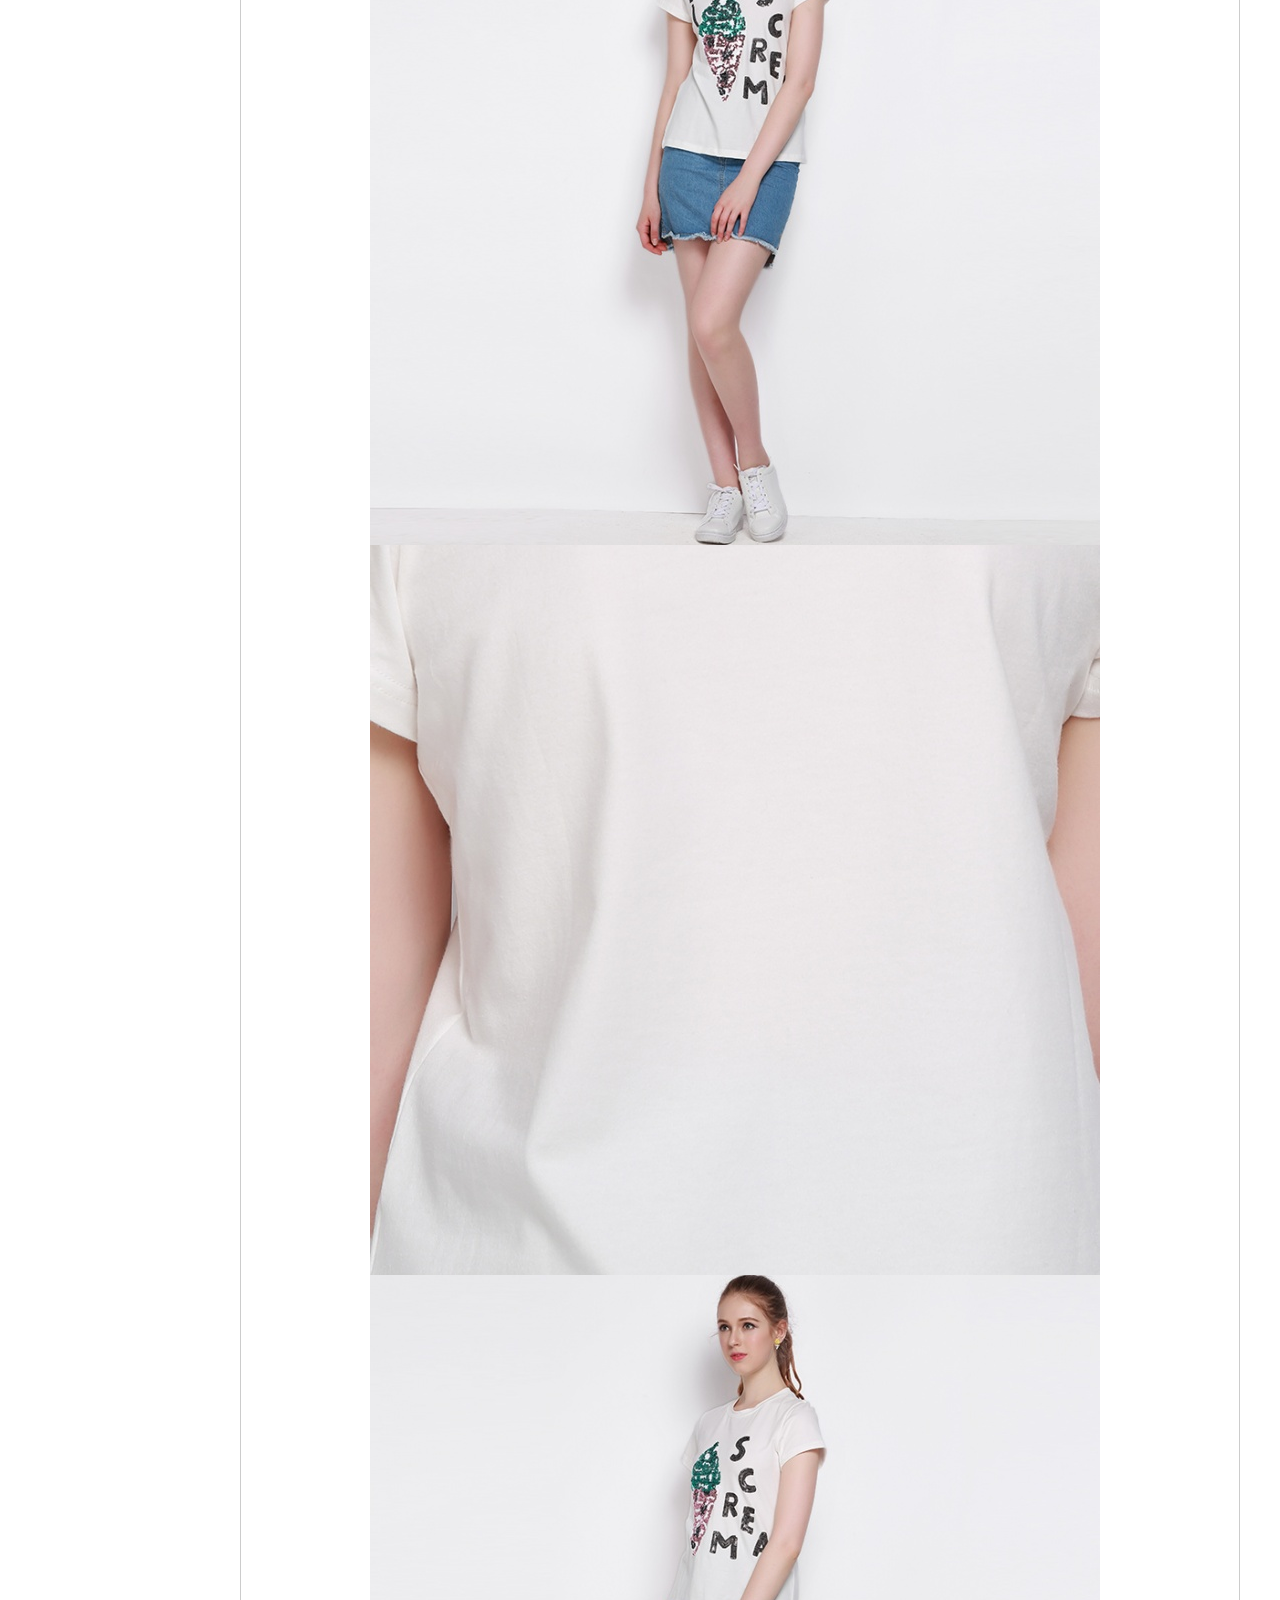
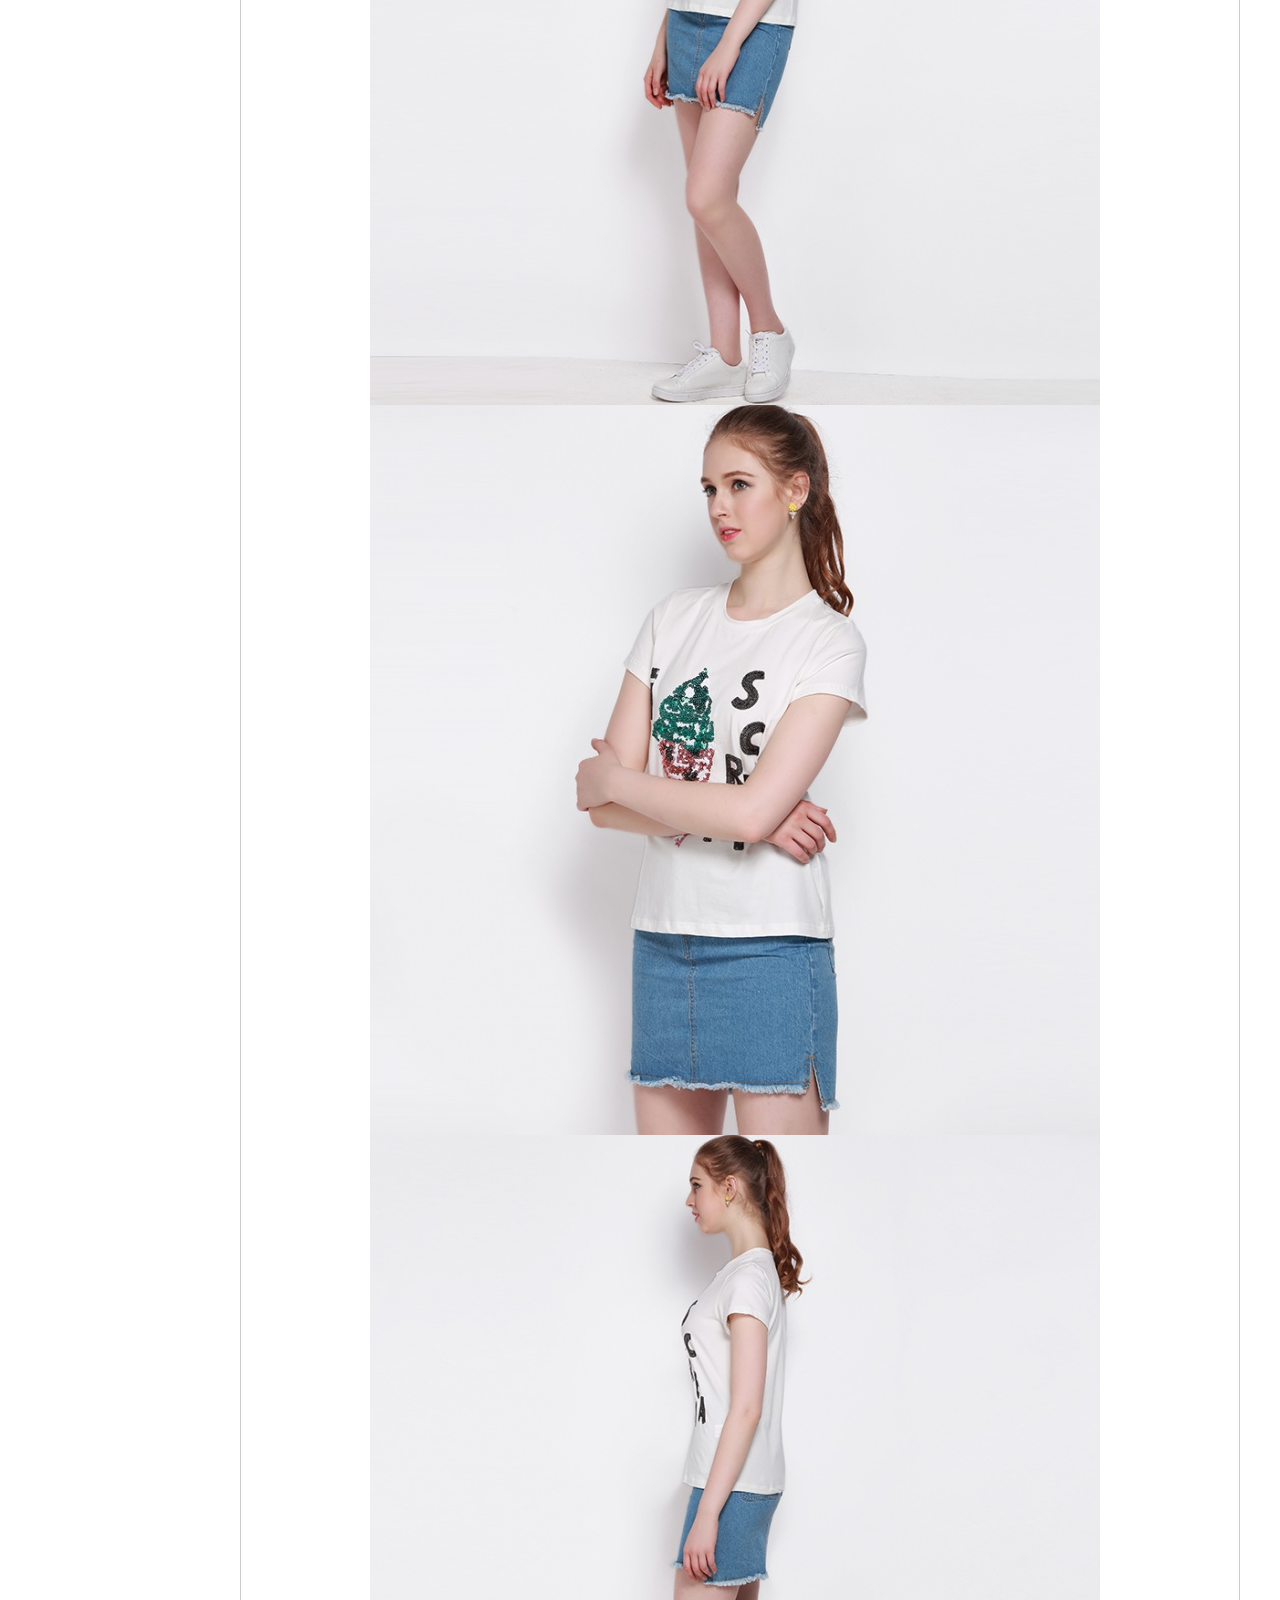
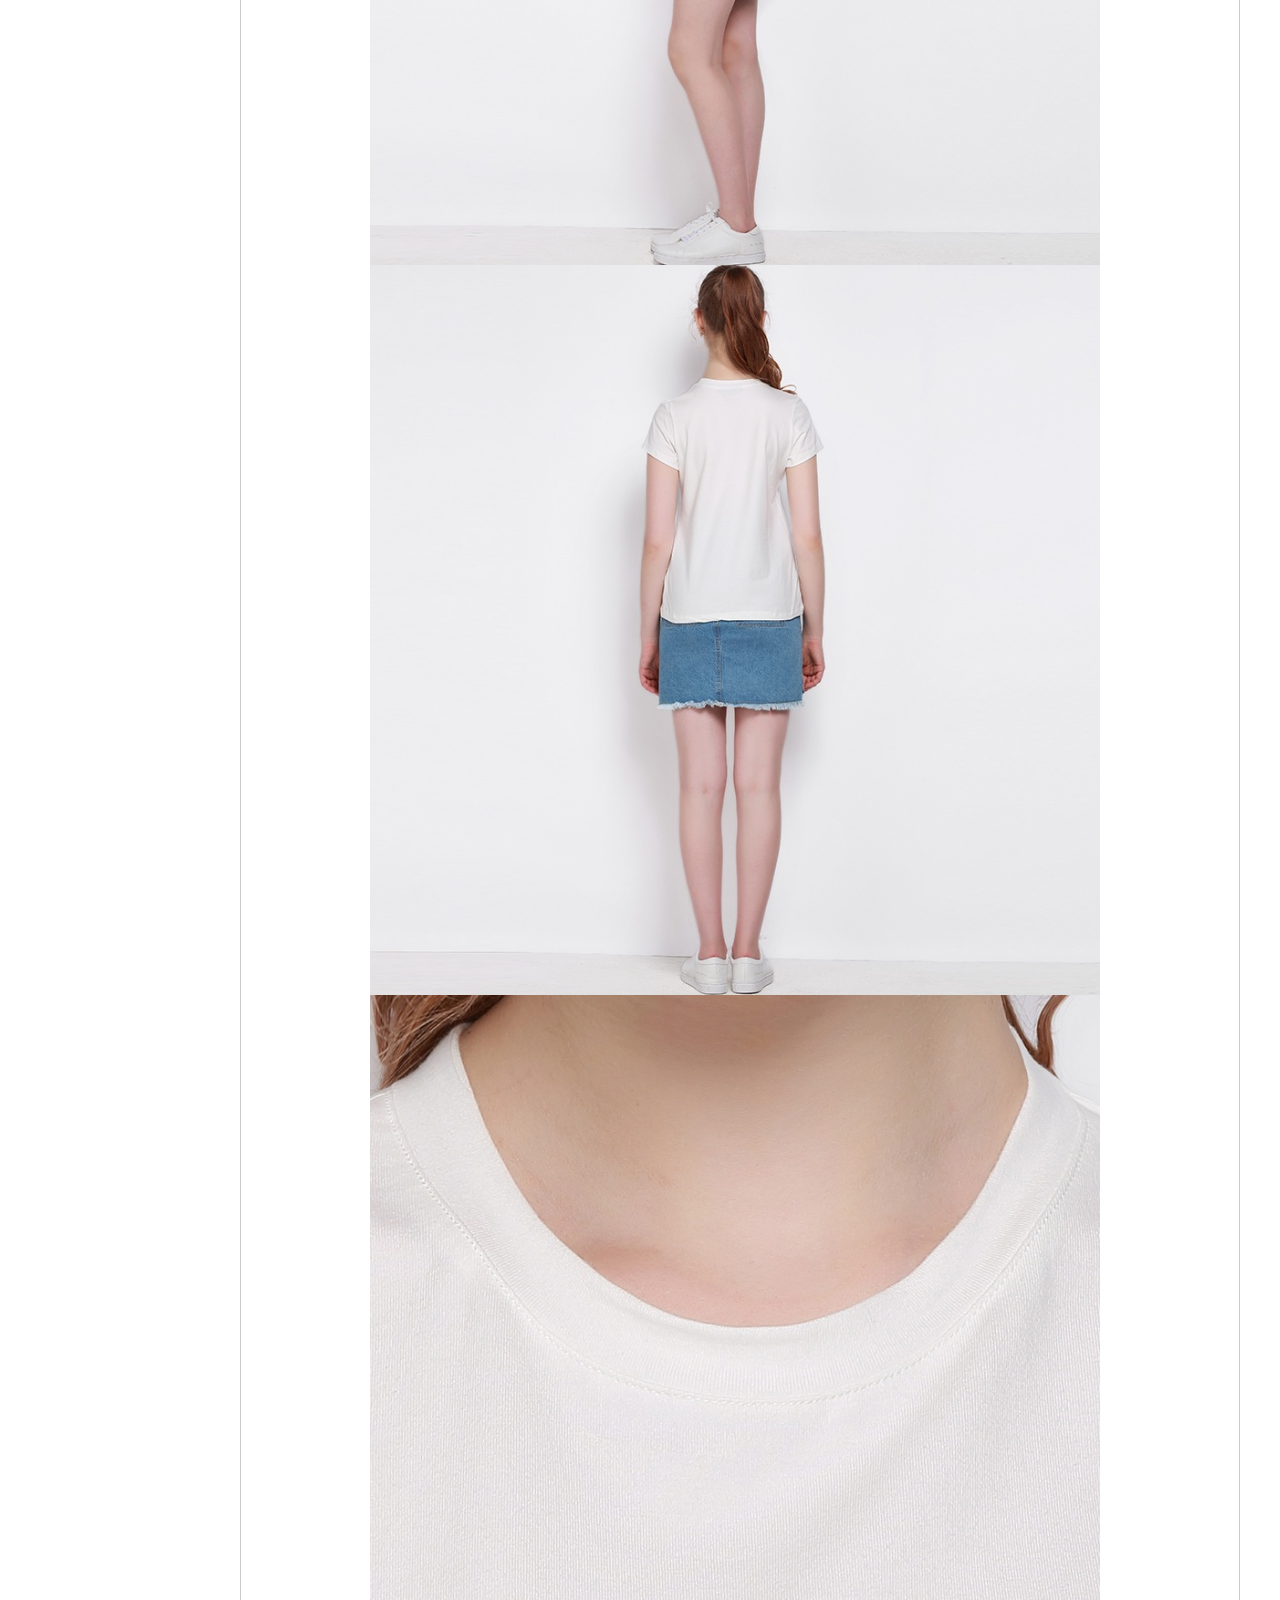
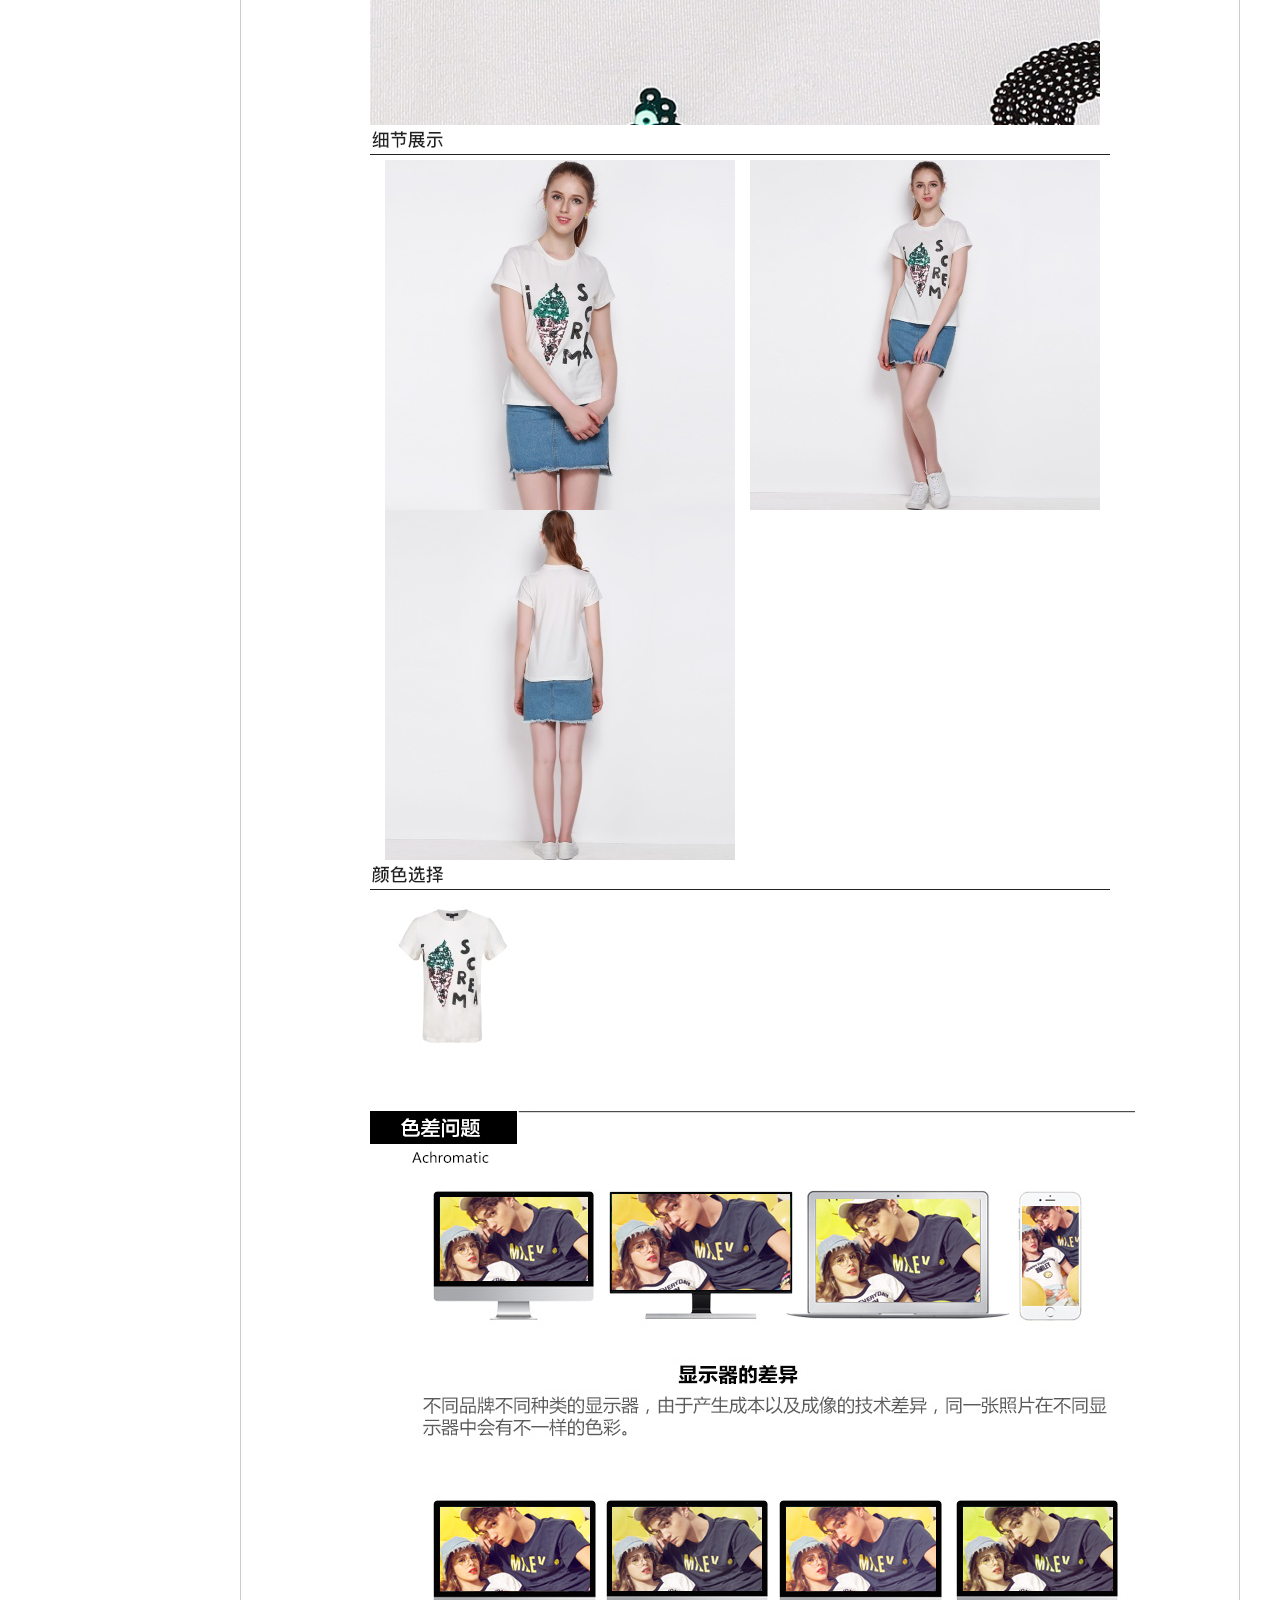
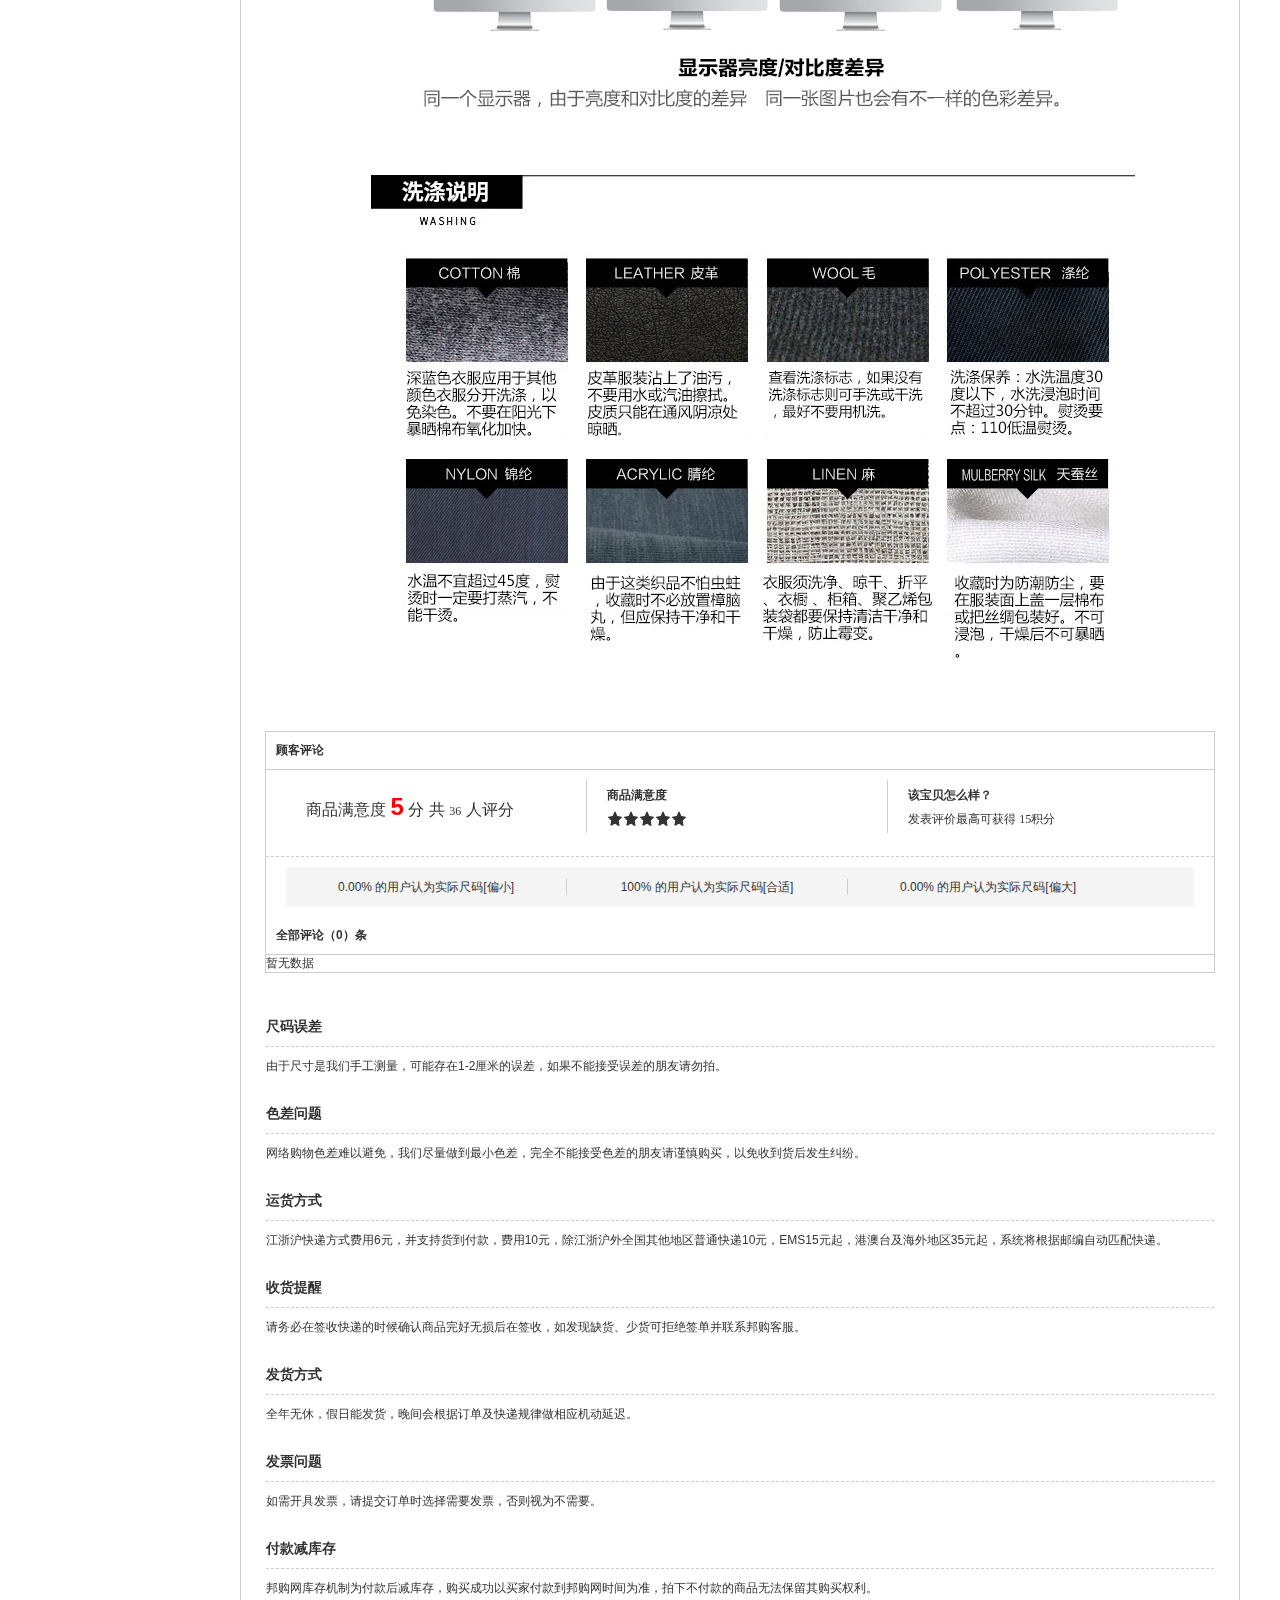
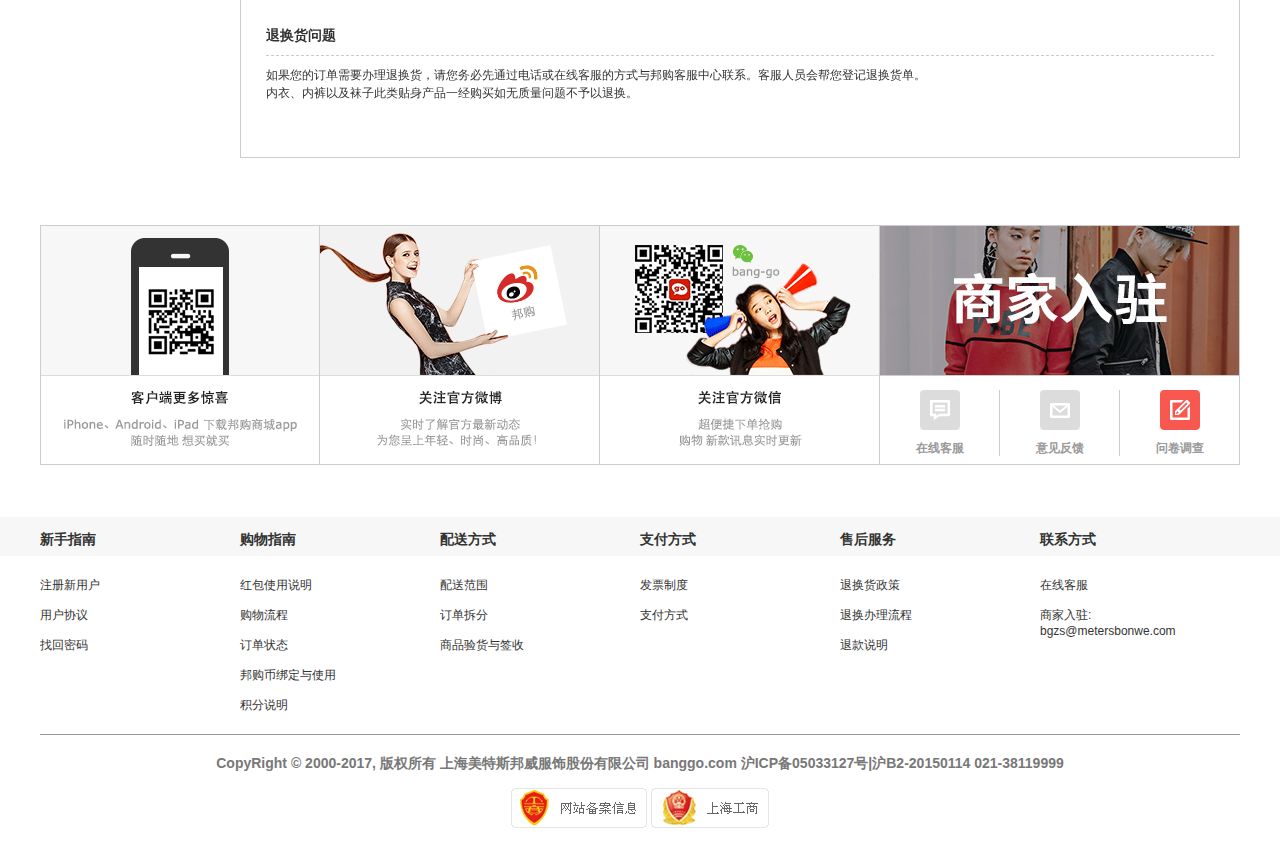
<file: details/html/detail.html>
<!DOCTYPE html>
<html>

	<head>
		<meta charset="UTF-8">
		<title>detail</title>
		<link rel="stylesheet" type="text/css" href="../../resouces/css/reset.css" />
		<link rel="stylesheet" type="text/css" href="../../resouces/css/iconfont/iconfont.css" />
		<link rel="stylesheet" type="text/css" href="../../resouces/css/indexHead.css" />
		<link rel="stylesheet" type="text/css" href="../css/detail.css" />
		<link rel="stylesheet" type="text/css" href="../../resouces/css/indexFoot.css" />
		<script type="text/javascript" src="../../resouces/js/jquery.js"></script>
		<script type="text/javascript" src="../../resouces/js/jquery.cookie.js"></script>
		<script type="text/javascript" src="../js/magnifier.js"></script>
		<script type="text/javascript" src="../../resouces/js/mouseMove.js"></script>
		<script type="text/javascript" src="../../resouces/js/commonFn.js"></script>
		<script type="text/javascript" src="../js/clothStyle.js"></script>
		<script type="text/javascript" src="../js/appear.js"></script>
		<script type="text/javascript" src="../js/cookie.js"></script>
		<script type="text/javascript" src="../js/goShopping.js"></script>
		<script type="text/javascript" src="../../resouces/js/toTop.js"></script>
		<script type="text/javascript" src="../js/detail.js"></script>
	</head>

	<body>
		<!--以下为header部分-->
		<header>
			<div class="header_in">
				<div class="header_l">欢迎来到邦购网，全场满199元包邮</div>
				<div class="header_r">
					<div class="header_login">
						<a class="selectLogin" href="../../register/html/login.html">登录</a>
						<ul class="login">
							<li>
								<a href="#">QQ账号登录</a>
							</li>
							<li>
								<a href="#">支付宝登录</a>
							</li>
							<li>
								<a href="#">微信账户登录</a>
							</li>
						</ul>
					</div>
					<div class="header_register">
						<a href="../../register/html/register.html">注册</a>
					</div>
					<div class="header_mine">
						<a class="selectMine" href="3">我的邦购<i class="iconfont">&#xe735;</i></a>
						<ul class="mine">
							<li>
								<a href="#">我的订单</a>
							</li>
							<li>
								<a href="#">我的积分</a>
							</li>
							<li>
								<a href="#">我的点赞</a>
							</li>
							<li>
								<a href="#">收货地址</a>
							</li>
						</ul>
					</div>
					<div class="header_member">
						<a href="#">会员中心</a>
					</div>
					<div class="header_download">
						<a class="selectDownLoad" href="#"><i class="iconfont phone">&#xe606;</i>下载APP<i class="iconfont">&#xe735;</i></a>
						<div class="downLoad">
							<div></div>
						</div>
					</div>
					<div class="header_blog">
						<a href="#" title="新浪微博">微博</a>
						<div class="bolg_r">
							<a class="weixin" href="#">微信</a>
							<img class="bolg" src="../../resouces/img/index/mbshop_pic_erweima.jpg" />
						</div>
					</div>
				</div>
			</div>
		</header>

		<!--以下为回到顶部功能html-->
		<div class="fix">
			<div class="top"></div>
			<div class="btm"></div>
		</div>

		<!--以下为logo部分-->
		<div class="logo">
			<div class="logo_in">
				<img id="logo" src="../../resouces/img/index/logo.png" alt="">
				<div class="logo_m">
					<input type="text" placeholder="加勒比海盗系列首发">
					<a class="search" href="#"><i class="iconfont">&#xe605;</i>搜索</a>
					<ul class="list">
						<li>
							<a class="red" href="#">29.9包邮</a>
						</li>
						<li>
							<a href="#">衬衫</a>
						</li>
						<li>
							<a class="red" href="#">T恤</a>
						</li>
						<li>
							<a href="#">休闲裤</a>
						</li>
						<li>
							<a class="red" href="#">明星同款</a>
						</li>
						<li>
							<a href="#">新品9折</a>
						</li>
					</ul>
				</div>
				<div class="logo_r">
					<i class="iconfont">&#xe627;</i>
					<a href="../../cart/html/cart.html">购物袋<span>0</span>件</a>
				</div>
			</div>
		</div>

		<!--以下为nav部分-->
		<nav>
			<div class="nav_in">
				<ul class="list">
					<li><i class="iconfont">&#xe7d5;</i>商品分类</li>
					<li></li>
					<li></li>
					<li></li>
					<li></li>
					<li></li>
				</ul>
				<img src="../../resouces/img/index/mobilegai.gif" />
			</div>
		</nav>
		
		<!--以下为banner部分-->
		<div class="banner">
			<div class="banner_in">
				<div class="navigation">
					<a href="#">所有商品</a> &gt;
					<a href="#">女装</a> &gt;
					<a href="#">T恤</a> &gt;
					<a href="#">短袖T恤</a>					
				</div>
				<div class="banner_l">
					<dl>
						<dt><img src="../../resouces/img/details/middel1.jpg"/></dt>
						<dd><img src="../../resouces/img/details/small1.jpg"/></dd>
						<dd><img src="../../resouces/img/details/small2.jpg"/></dd>
						<dd><img src="../../resouces/img/details/small3.jpg"/></dd>
						<dd><img src="../../resouces/img/details/small4.jpg"/></dd>
						<dd><img src="../../resouces/img/details/small5.jpg"/></dd>
					</dl>
					<div class="small"></div>
					<div class="hide"></div>
					<div class="big"></div>
					<div class="banner_lb">
						商品编号：<span>A09163</span>
						<a href="#"><i class="iconfont">&#xe658;</i>分享</a>
						<a title="收藏商品" href="#"><i class="iconfont">&#xe663;</i>点赞</a>
					</div>
				</div>
				<div class="banner_r">
					<h2><a href="#">HAODUOYI</a><span>冰淇淋亮片绣花T恤</span></h2>
					<div class="price">
						<b>售价：</b>
						<strong>￥45</strong>
						<b>吊牌价：</b>
						<i>￥ 128</i>
						<span>3.5折</span>
					</div>
					<div class="vip">
						<b>本品不参加vip，svip折扣</b>
						<span>会员规则</span>
						<div>
							<p>在有效期1年内：</p>
							<p>累计购物满1000元则升级为VIP；未满1000元则降为普通会员</p>
							<p>在有效期1年内：</p>
							<p>累计购物满2000元则升级为SVIP；如累计购物1000~1999元，则降为</p>
							<p>VIP；如累计购物未满1000元则降为普通会员。</p>
						</div>
					</div>
					<div class="product">
						<p>销量<span>0</span></p>
						<p>累计评价<span>0</span></p>
						<p>送邦购积分<span>45</span></p>
					</div>
					<div class="color">
						<b>颜 色：</b>
						<span>请选择颜色</span>
						<img title='云朵白' src="../../resouces/img/details/A09163_00_06--w_90_h_90.jpg"/>
					</div>
					<div class="yard">
						<b>尺 码：</b>
						<span>请选择尺码</span>
						<a href="#">尺码选择助手</a>
						<ul>
							<li>S</li>
							<li>M</li>
							<li>L</li>
							<li>XL</li>
							<li>XXL</li>
						</ul>
						<p>尺码信息维护中</p>
					</div>
					<div class="count">
						<b>购买数量：</b>
						<button class="minus">-</button>
						<input type="text" value="1"/>
						<button class="plus">+</button>
						<strong>（库存剩余 <span>101</span>件）</strong>
						<div>对不起，数量至少为1件。</div>
					</div>
					<a class="add">加入购物袋</a>
					<div class="fullblack">
						<div class="goTo">
							<div>
								<span>提示</span>
								<span class="close"></span>
							</div>
							<p>加入购物袋成功！</p>
							<a class="account" href="../../cart/html/cart.html">去结算</a>
							<a class="goon">继续购物</a>
						</div>
					</div>	
					<div class="skim">
						<b>浏览更多:</b>
						<a href="#">短袖T恤</a>
					</div>
					<div class="hint">
						<b>温馨提示：</b>
						<ul>
							<li><span></span>此商品不可使用邦购红包</li>
							<li><span></span>此商品不可使用积分</li>
							<li><span></span>此商品由第三方品牌供应商发货</li>
							<li><span></span>14天退换</li>
						</ul>
					</div>
				</div>
				
			</div>
		</div>
		
		<div class="main">
			<div class="main_in">
				<div class="main_l">
					<p>最近浏览的商品</p>
				</div>
				<div class="main_r">
					<ul class="main_rTop">
						<li class="thumbnail">
							<dl class="main_tab">
								<dt><img src="../../resouces/img/details/A09163_00_06--w_90_h_90.jpg"/></dt>
								<dd>haoduoyi 冰淇淋亮片绣花T恤</dd>
								<dd>￥ 45</dd>
							</dl>
						</li>
						<li>商品详情</li>
						<li><a>商品评价(<span>0</span>)</a></li>
						<li>购买须知</li>
						<li class="thumbnail">选择商品信息</li>
					</ul>
					<div class="main_rb">
						<img src="../../resouces/img/details/601-xiangqing-1.jpg"/>
						<img src="../../resouces/img/details/601-xiangqing-2.jpg"/>
						<img src="../../resouces/img/details/WSWSEwRE.jpg"/>
						<div class="commodityDetails">
						<!--商品详情-->
							<img src="../../resouces/img/details/spxx.png"/>
							<ul class="spxx">
								<li><strong>品牌：</strong>haoduoyi</li>
								<li><strong>款名：</strong>冰淇淋亮片绣花T恤</li>
								<li><strong>款号：</strong>A09163</li>
								<li><strong>分类：</strong> haoduoyi > 短袖T恤</li>
								<li><strong>吊牌价：</strong>128.00</li>
								<li><strong>场合：</strong>休闲</li>
								<li><strong>面料/材质：</strong>棉布</li>
								<li><strong>材质成分：</strong> 棉纶,氨纶,棉布</li>
								<li><strong>版型：</strong>休闲</li>
								<li><strong>季节：</strong>夏</li>
								<li><strong>系列：</strong>休闲时尚</li>
								<li><strong>性别：</strong> haoduoyi >女款</li>
							</ul>
							<img src="../../resouces/img/details/A09163_39--w_730.png"/>
							<!--品牌介绍-->
							<img class="ppjs" src="../../resouces/img/details/ppjs.png"/>
							<p>haoduoyi专注欧美快时尚女装，紧跟欧美流行风尚，每日新品汇聚，琳琅满目，超值性价比。</p>
							<!--模特展示-->
							<img class="ppjs" src="../../resouces/img/details/mtzs.png"/>
							<img src="../../resouces/img/details/A09163_29--w_730.jpg"/>
							<img src="../../resouces/img/details/A09163_30--w_730.jpg"/>
							<img src="../../resouces/img/details/A09163_31--w_730.jpg"/>
							<img src="../../resouces/img/details/A09163_32--w_730.jpg"/>
							<img src="../../resouces/img/details/A09163_33--w_730.jpg"/>
							<img src="../../resouces/img/details/A09163_34--w_730.jpg"/>
							<img src="../../resouces/img/details/A09163_35--w_730.jpg"/>
							<img src="../../resouces/img/details/A09163_36--w_730.jpg"/>
							<img src="../../resouces/img/details/A09163_37--w_730.jpg"/>
							<img src="../../resouces/img/details/A09163_38--w_730.jpg"/>
							<!--细节展示-->
							<img src="../../resouces/img/details/xjzs.png"/>
							<div class="xjzs">
								<img src="../../resouces/img/details/A09163_03--w_350.jpg"/>
								<img src="../../resouces/img/details/A09163_04--w_350.jpg"/>
								<img src="../../resouces/img/details/A09163_05--w_350.jpg"/>
							</div>
							<!--颜色选择-->
							<img src="../../resouces/img/details/ysxz.png"/>
							<img src="../../resouces/img/details/A09163_00_06--w.jpg"/>
						</div>
						<img src="../../resouces/img/details/0306sct.jpg"/>
						<div class="commodityEvaluation">
						<!--商品评价-->
							<p>顾客评论</p>
							<ul>
								<li>商品满意度 <span>5</span> 分 共 <strong>36</strong> 人评分</li>
								<li><b>商品满意度</b><br /><i class="iconfont">&#xe732;</i><i class="iconfont">&#xe732;</i><i class="iconfont">&#xe732;</i><i class="iconfont">&#xe732;</i><i class="iconfont">&#xe732;</i></li>
								<li><b>该宝贝怎么样？</b><br />发表评价最高可获得 <strong>15</strong>积分</li>
							</ul>
							<dl>
								<dd>0.00% 的用户认为实际尺码[偏小]</dd>
								<dd>100% 的用户认为实际尺码[合适]</dd>
								<dd>0.00% 的用户认为实际尺码[偏大]</dd>
							</dl>
							<p>全部评论（<span>0</span>）条</p>
							<div>
								<!--评论-->
								暂无数据
							</div>
						</div>
						<div class="notes">
						<!--购买须知-->
							<h5>尺码误差</h5>
							<p>由于尺寸是我们手工测量，可能存在1-2厘米的误差，如果不能接受误差的朋友请勿拍。</p>
							<h5>色差问题</h5>
							<p>网络购物色差难以避免，我们尽量做到最小色差，完全不能接受色差的朋友请谨慎购买，以免收到货后发生纠纷。</p>
							<h5>运货方式</h5>
							<p>江浙沪快递方式费用6元，并支持货到付款，费用10元，除江浙沪外全国其他地区普通快递10元，EMS15元起，港澳台及海外地区35元起，系统将根据邮编自动匹配快递。</p>
							<h5>收货提醒</h5>
							<p>请务必在签收快递的时候确认商品完好无损后在签收，如发现缺货、少货可拒绝签单并联系邦购客服。</p>
							<h5>发货方式</h5>
							<p>全年无休，假日能发货，晚间会根据订单及快递规律做相应机动延迟。</p>
							<h5>发票问题</h5>
							<p>如需开具发票，请提交订单时选择需要发票，否则视为不需要。</p>
							<h5>付款减库存</h5>
							<p>邦购网库存机制为付款后减库存，购买成功以买家付款到邦购网时间为准，拍下不付款的商品无法保留其购买权利。</p>
							<h5>退换货问题</h5>
							<p>如果您的订单需要办理退换货，请您务必先通过电话或在线客服的方式与邦购客服中心联系。客服人员会帮您登记退换货单。<br />内衣、内裤以及袜子此类贴身产品一经购买如无质量问题不予以退换。</p>
						</div>
					</div>
				</div>
			</div>
		</div>	
			
		<!--以下为figure部分-->
		<figure>
			<div class="figure_in">
				<img src="../../resouces/img/index/zyshare01.png" />
				<img src="../../resouces/img/index/zyshare02.png" />
				<img src="../../resouces/img/index/zyshare03.png" />
				<div class="figure_r">
					<img src="../../resouces/img/index/shanggd.jpg" />
					<dl>
						<dt><img src="../../resouces/img/index/indexonline.png"/></dt>
						<dd>在线客服</dd>
					</dl>
					<dl>
						<dt><img src="../../resouces/img/index/indexopinion.png"/></dt>
						<dd>意见反馈</dd>
					</dl>
					<dl>
						<dt><img src="../../resouces/img/index/indexsurvey.png"/></dt>
						<dd>问卷调查</dd>
					</dl>
				</div>
			</div>
		</figure>

		<!--以下为footer部分-->
		<footer>
			<div class="footer_in">
				<div class="footer_t">
					<dl>
						<dt>新手指南</dt>
						<dd>注册新用户</dd>
						<dd>用户协议</dd>
						<dd>找回密码</dd>
					</dl>
					<dl>
						<dt>购物指南</dt>
						<dd>红包使用说明</dd>
						<dd>购物流程</dd>
						<dd>订单状态</dd>
						<dd>邦购币绑定与使用</dd>
						<dd>积分说明</dd>
					</dl>
					<dl>
						<dt>配送方式</dt>
						<dd>配送范围</dd>
						<dd>订单拆分</dd>
						<dd>商品验货与签收</dd>
					</dl>
					<dl>
						<dt>支付方式</dt>
						<dd>发票制度</dd>
						<dd>支付方式</dd>
					</dl>
					<dl>
						<dt>售后服务</dt>
						<dd>退换货政策</dd>
						<dd>退换办理流程</dd>
						<dd>退款说明</dd>
					</dl>
					<dl>
						<dt>联系方式</dt>
						<dd>在线客服</dd>
						<dd>商家入驻:<br />bgzs@metersbonwe.com</dd>
					</dl>
				</div>
				<div class="footer_b">
					<p>CopyRight © 2000-2017, 版权所有 上海美特斯邦威服饰股份有限公司 banggo.com 沪ICP备05033127号|沪B2-20150114 021-38119999</p>
					<div>
						<img src="../../resouces/img/index/lz_beian_h40.png" />
						<img src="../../resouces/img/index/lz_shgs_h40.png" />
					</div>
				</div>
			</div>
		</footer>
	</body>

</html>
</file>
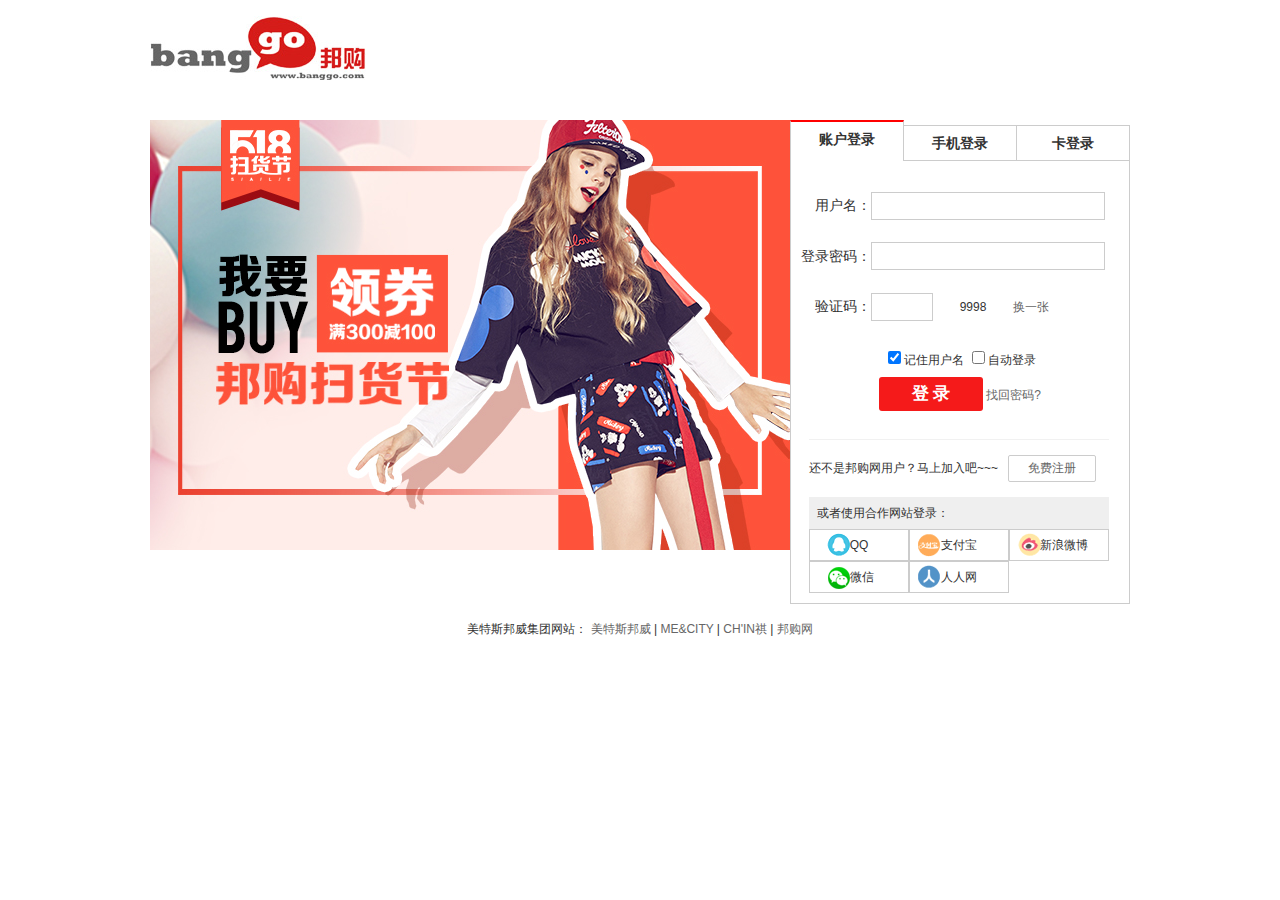
<file: register/html/login.html>
<!DOCTYPE html>
<html>
	<head>
		<meta charset="UTF-8">
		<title>login</title>
		<link rel="stylesheet" type="text/css" href="../../resouces/css/logoHead.css"/>
		<link rel="stylesheet" type="text/css" href="../../resouces/css/reset.css"/>
		<link rel="stylesheet" type="text/css" href="../css/login.css"/>
		<script type="text/javascript" src="../../resouces/js/jquery.js"></script>
		<script type="text/javascript" src="../../resouces/js/jquery.cookie.js"></script>
		<script type="text/javascript" src="../../resouces/js/commonFn.js"></script>
		<script type="text/javascript" src="../../resouces/js/tab.js"></script>
		<script type="text/javascript" src="../js/sendCode.js"></script>
		<script type="text/javascript" src="../js/login.js"></script>
		
		
	</head>
	
	<body>
		<header>
			<div class="header_in">
				<img id="logo" src="../../resouces/img/register/logo.jpg"/>
			</div>
		</header>
		<section>
			<div class="main_in">
				<img src="../../resouces/img/register/login_banner.jpg"/>
				<div class="main_r">
					<ul>
						<li class="select">账户登录</li>
						<li>手机登录</li>
						<li>卡登录</li>
					</ul>
					<div class="main_m">
						<p class="txt">用户名：</p><input type="text" name=""/>
						<p class="hint"></p>
						<p class="txt">登录密码：</p><input type="password" name=""/>
						<p class="hint"></p>
						<p class="txt">验证码：</p><input class="code" type="text" name=""/><span class="code1"></span><a class="code2">换一张</a>
						<p class="hint"></p>
						<div class="btn">
							<input type="checkbox" checked="checked"/>记住用户名
							<input type="checkbox"/>自动登录
						</div>
						<div class="btn">
							<a class="login" href="#">登 录</a>
							<a href="#">找回密码?</a>
						</div>
					</div>
					<div class="main_b">
						<p>还不是邦购网用户？马上加入吧~~~<a href="register.html">免费注册</a></p>
						<p>或者使用合作网站登录：</p>
						<ul>
							<li>QQ</li>
							<li>支付宝</li>
							<li>新浪微博</li>
							<li>微信</li>
							<li>人人网</li>
						</ul>
					</div>
					
				</div>
			</div>
		</section>
		<footer>
			<div class="footer_in">
				美特斯邦威集团网站：
				<a href="">美特斯邦威</a> |
				<a href="">ME&CITY</a> |
				<a href="">CH'IN祺</a> |
				<a href="">邦购网</a>
			</div>
		</footer>
	</body>
</html>
</file>
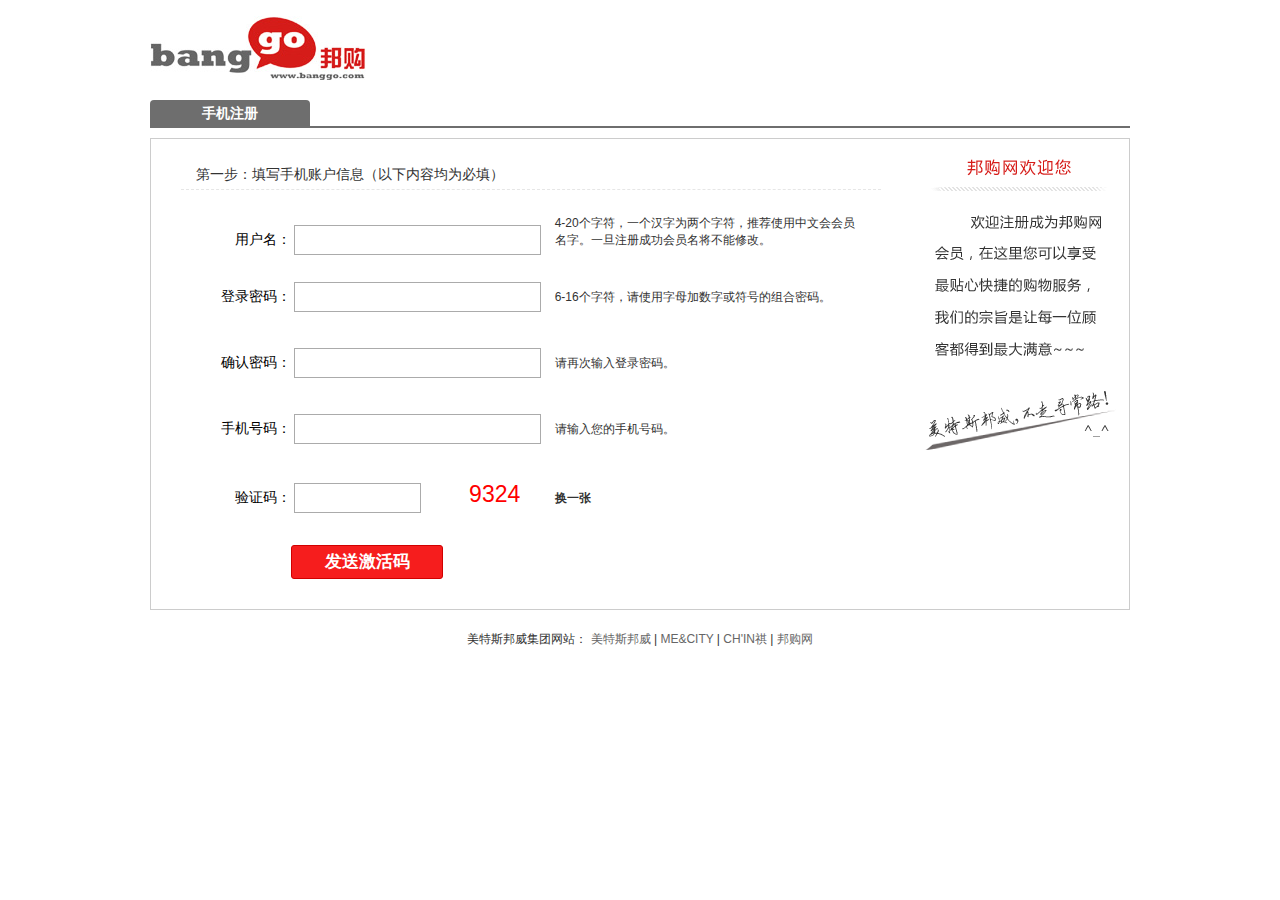
<file: register/html/register.html>
<!DOCTYPE html>
<html>
	<head>
		<meta charset="UTF-8">
		<title>register</title>
		<link rel="stylesheet" type="text/css" href="../../resouces/css/logoHead.css"/>
		<link rel="stylesheet" type="text/css" href="../../resouces/css/reset.css"/>
		<link rel="stylesheet" type="text/css" href="../css/register.css"/>
		<script type="text/javascript" src="../../resouces/js/jquery.js"></script>
		<script type="text/javascript" src="../../resouces/js/commonFn.js"></script>
		<script type="text/javascript" src="../js/getCode.js"></script>
		<script type="text/javascript" src="../js/register.js"></script>
	</head>
	
	<body>
		<header>
			<div class="header_in">
				<img id="logo" src="../../resouces/img/register/logo.jpg"/>
			</div>
		</header>
		<section>
			<div class="main_in">
				<div class="main_t">
					<p>手机注册</p>
				</div>
				<div class="main_b">
					<div class="main_l">
						<p>第一步：填写手机账户信息（以下内容均为必填）</p>
						<div class="username">
							<p>用户名：</p>
							<input type="text" name=""/>
							<span>4-20个字符，一个汉字为两个字符，推荐使用中文会会员名字。一旦注册成功会员名将不能修改。</span>
							<p class="hint">用户名不能为空</p>
						</div>
						<div class="password">
							<p>登录密码：</p>
							<input type="text" name=""/>
							<span>6-16个字符，请使用字母加数字或符号的组合密码。</span>
							<p class="hint">密码不能为空</p>
						</div>
						<div class="repassword">
							<p>确认密码：</p>
							<input type="text" name=""/>
							<span>请再次输入登录密码。</span>
							<p class="hint">确认不能为空</p>
						</div>
						<div class="phone">
							<p>手机号码：</p>
							<input type="text" name=""/>
							<span>请输入您的手机号码。</span>
							<p class="hint">手机号码不能为空</p>
						</div>
						<div class="code">
							<p>验证码：</p>
							<input type="text" name=""/>
							<span></span><b>换一张</b>
							<p class="hint">验证码不能为空</p>
						</div>
						<a class="login" href="#">发送激活码</a>
					</div>
					<div class="main_r"></div>
				</div>
			</div>
		</section>
		<footer>
			<div class="footer_in">
				美特斯邦威集团网站：
				<a href="">美特斯邦威</a> |
				<a href="">ME&CITY</a> |
				<a href="">CH'IN祺</a> |
				<a href="">邦购网</a>
			</div>
		</footer>
	</body>
</html>
</file>
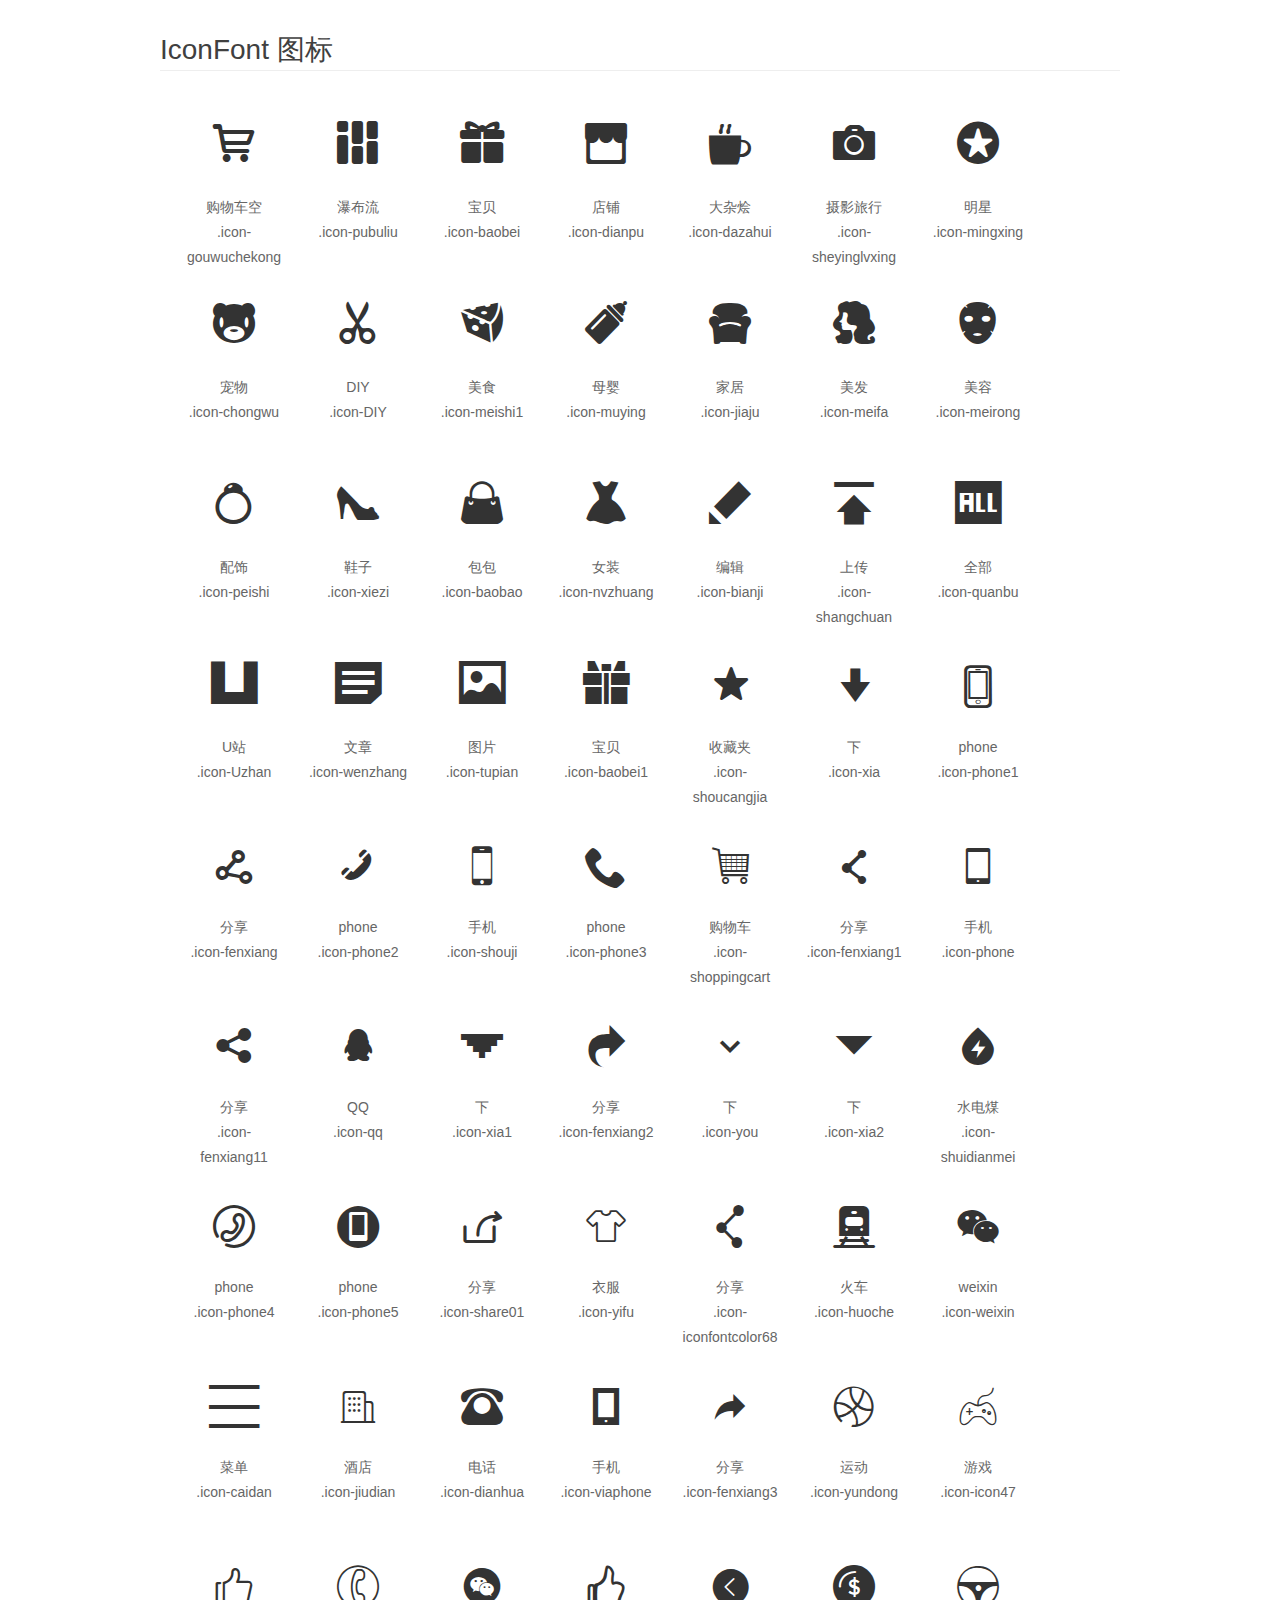
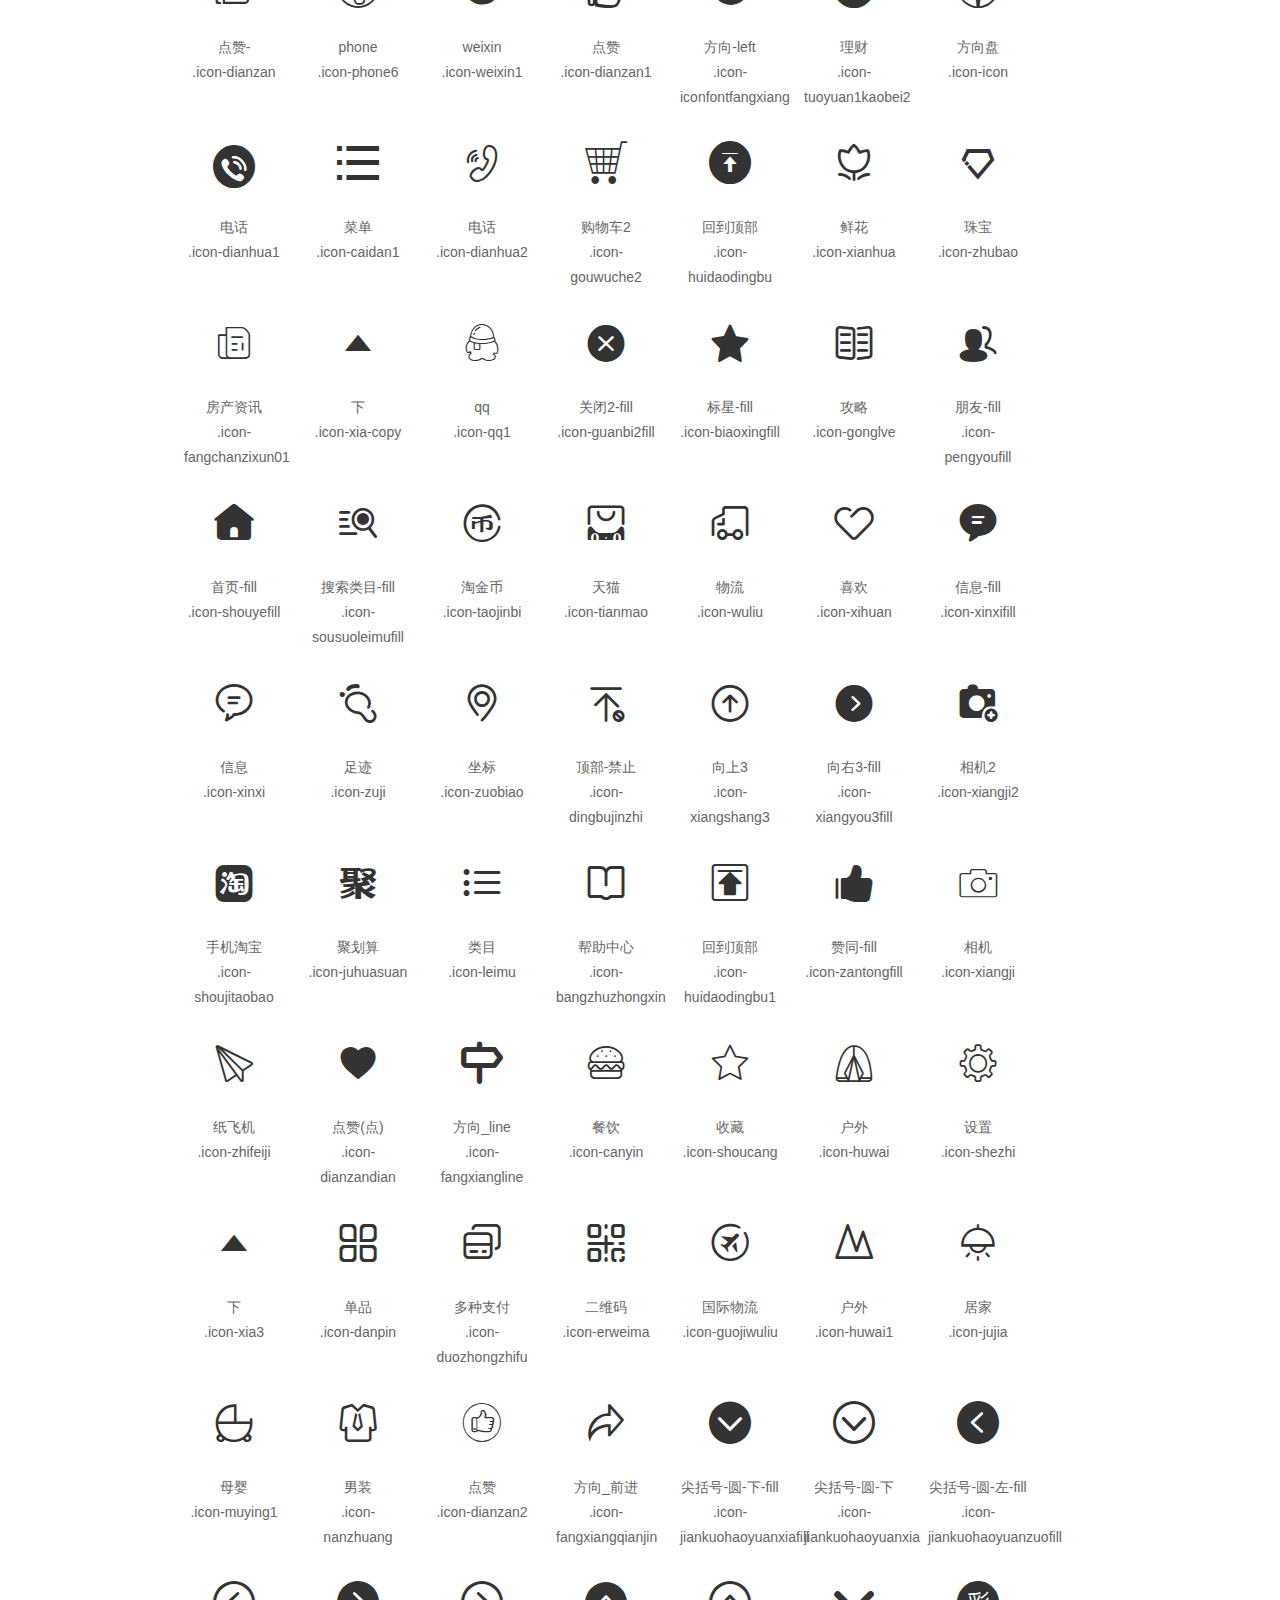
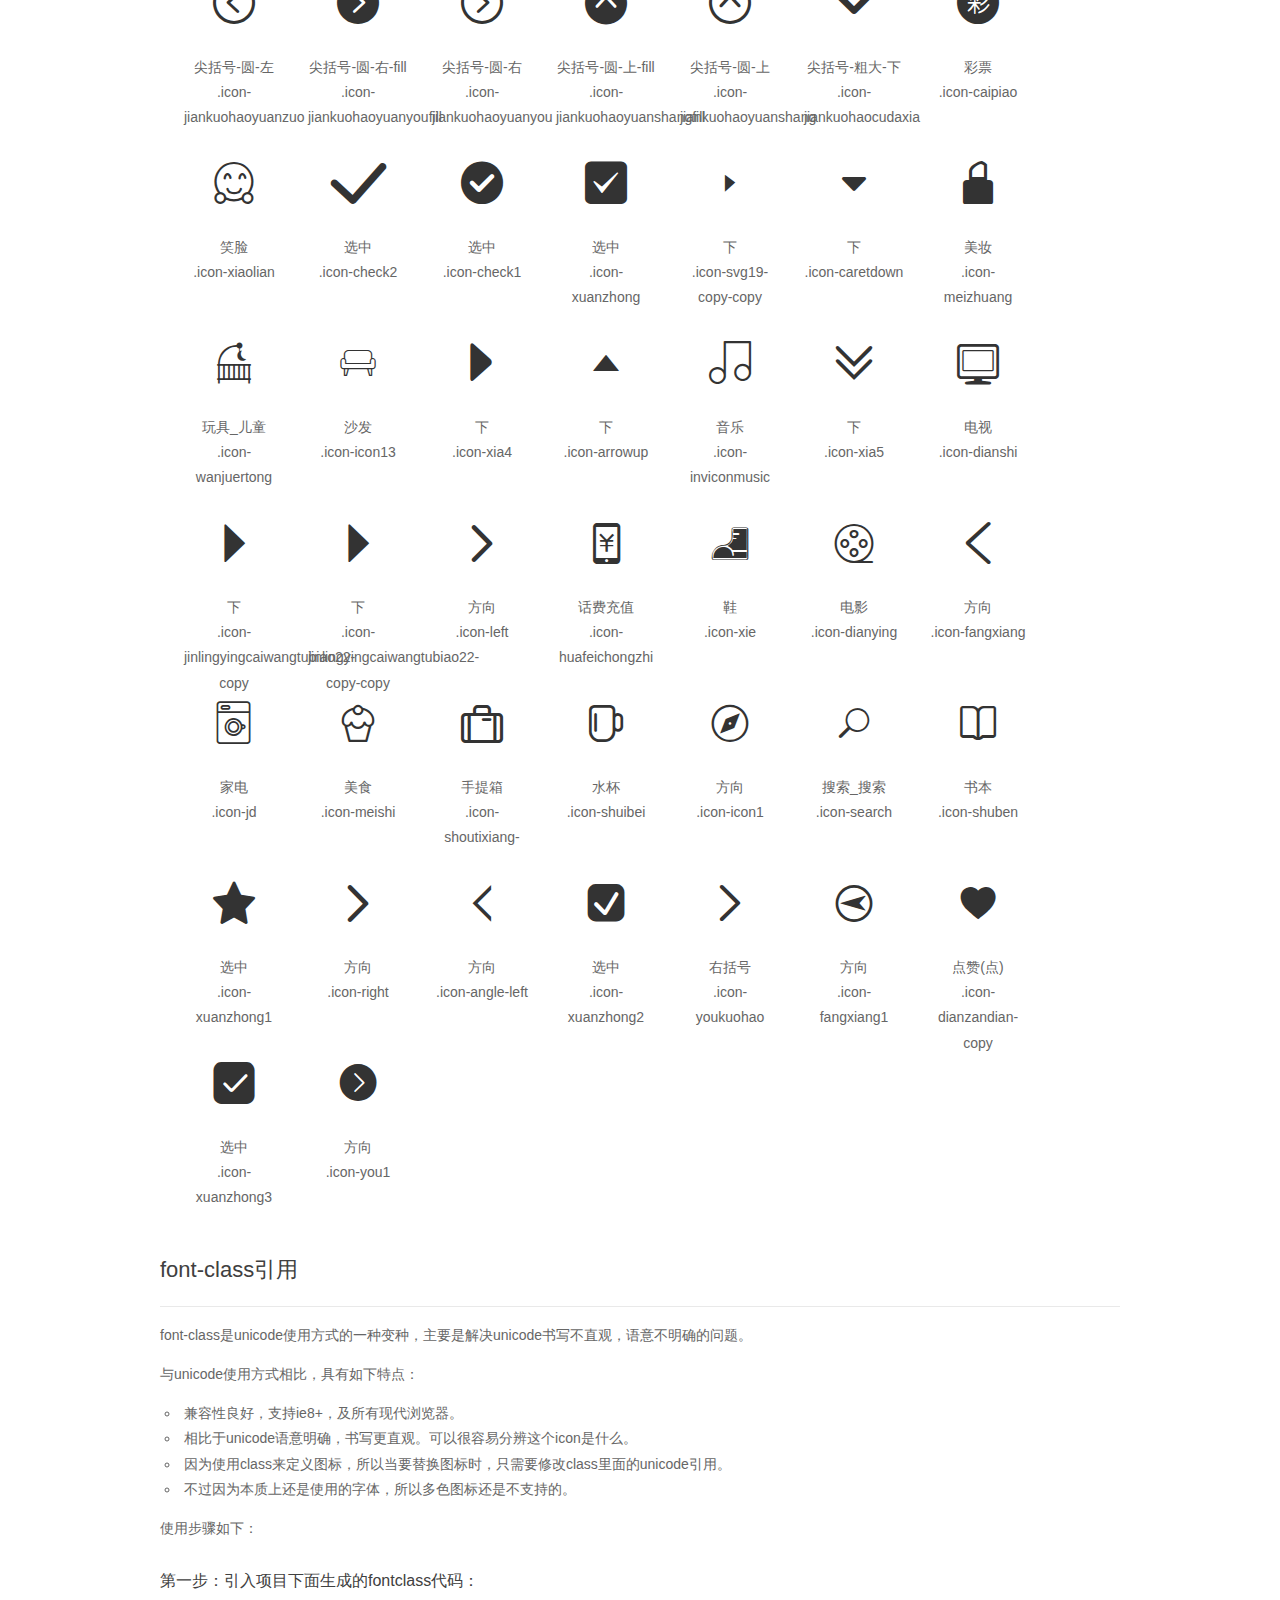
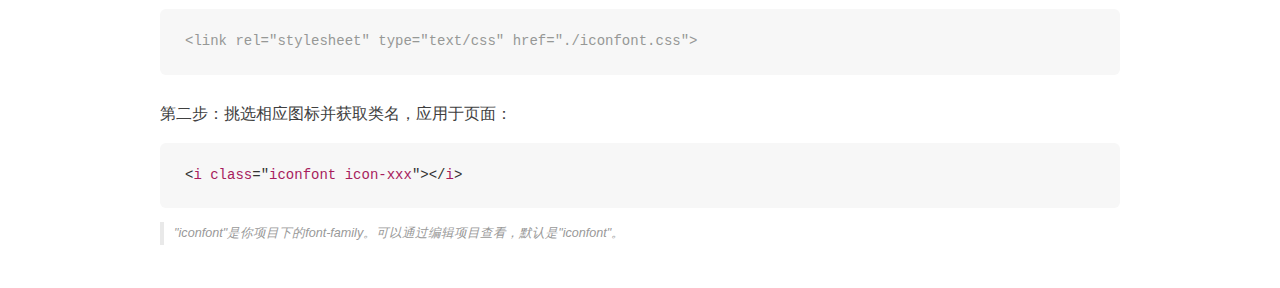
<file: resouces/css/iconfont/demo_fontclass.html>
<!DOCTYPE html>
<html>
<head>
    <meta charset="utf-8"/>
    <title>IconFont</title>
    <link rel="stylesheet" href="demo.css">
    <link rel="stylesheet" href="iconfont.css">
</head>
<body>
    <div class="main markdown">
        <h1>IconFont 图标</h1>
        <ul class="icon_lists clear">
            
                <li>
                <i class="icon iconfont icon-gouwuchekong"></i>
                    <div class="name">购物车空</div>
                    <div class="fontclass">.icon-gouwuchekong</div>
                </li>
            
                <li>
                <i class="icon iconfont icon-pubuliu"></i>
                    <div class="name">瀑布流</div>
                    <div class="fontclass">.icon-pubuliu</div>
                </li>
            
                <li>
                <i class="icon iconfont icon-baobei"></i>
                    <div class="name">宝贝</div>
                    <div class="fontclass">.icon-baobei</div>
                </li>
            
                <li>
                <i class="icon iconfont icon-dianpu"></i>
                    <div class="name">店铺</div>
                    <div class="fontclass">.icon-dianpu</div>
                </li>
            
                <li>
                <i class="icon iconfont icon-dazahui"></i>
                    <div class="name">大杂烩</div>
                    <div class="fontclass">.icon-dazahui</div>
                </li>
            
                <li>
                <i class="icon iconfont icon-sheyinglvxing"></i>
                    <div class="name">摄影旅行</div>
                    <div class="fontclass">.icon-sheyinglvxing</div>
                </li>
            
                <li>
                <i class="icon iconfont icon-mingxing"></i>
                    <div class="name">明星</div>
                    <div class="fontclass">.icon-mingxing</div>
                </li>
            
                <li>
                <i class="icon iconfont icon-chongwu"></i>
                    <div class="name">宠物</div>
                    <div class="fontclass">.icon-chongwu</div>
                </li>
            
                <li>
                <i class="icon iconfont icon-DIY"></i>
                    <div class="name">DIY</div>
                    <div class="fontclass">.icon-DIY</div>
                </li>
            
                <li>
                <i class="icon iconfont icon-meishi1"></i>
                    <div class="name">美食</div>
                    <div class="fontclass">.icon-meishi1</div>
                </li>
            
                <li>
                <i class="icon iconfont icon-muying"></i>
                    <div class="name">母婴</div>
                    <div class="fontclass">.icon-muying</div>
                </li>
            
                <li>
                <i class="icon iconfont icon-jiaju"></i>
                    <div class="name">家居</div>
                    <div class="fontclass">.icon-jiaju</div>
                </li>
            
                <li>
                <i class="icon iconfont icon-meifa"></i>
                    <div class="name">美发</div>
                    <div class="fontclass">.icon-meifa</div>
                </li>
            
                <li>
                <i class="icon iconfont icon-meirong"></i>
                    <div class="name">美容</div>
                    <div class="fontclass">.icon-meirong</div>
                </li>
            
                <li>
                <i class="icon iconfont icon-peishi"></i>
                    <div class="name">配饰</div>
                    <div class="fontclass">.icon-peishi</div>
                </li>
            
                <li>
                <i class="icon iconfont icon-xiezi"></i>
                    <div class="name">鞋子</div>
                    <div class="fontclass">.icon-xiezi</div>
                </li>
            
                <li>
                <i class="icon iconfont icon-baobao"></i>
                    <div class="name">包包</div>
                    <div class="fontclass">.icon-baobao</div>
                </li>
            
                <li>
                <i class="icon iconfont icon-nvzhuang"></i>
                    <div class="name">女装</div>
                    <div class="fontclass">.icon-nvzhuang</div>
                </li>
            
                <li>
                <i class="icon iconfont icon-bianji"></i>
                    <div class="name">编辑</div>
                    <div class="fontclass">.icon-bianji</div>
                </li>
            
                <li>
                <i class="icon iconfont icon-shangchuan"></i>
                    <div class="name">上传</div>
                    <div class="fontclass">.icon-shangchuan</div>
                </li>
            
                <li>
                <i class="icon iconfont icon-quanbu"></i>
                    <div class="name">全部</div>
                    <div class="fontclass">.icon-quanbu</div>
                </li>
            
                <li>
                <i class="icon iconfont icon-Uzhan"></i>
                    <div class="name">U站</div>
                    <div class="fontclass">.icon-Uzhan</div>
                </li>
            
                <li>
                <i class="icon iconfont icon-wenzhang"></i>
                    <div class="name">文章</div>
                    <div class="fontclass">.icon-wenzhang</div>
                </li>
            
                <li>
                <i class="icon iconfont icon-tupian"></i>
                    <div class="name">图片</div>
                    <div class="fontclass">.icon-tupian</div>
                </li>
            
                <li>
                <i class="icon iconfont icon-baobei1"></i>
                    <div class="name">宝贝</div>
                    <div class="fontclass">.icon-baobei1</div>
                </li>
            
                <li>
                <i class="icon iconfont icon-shoucangjia"></i>
                    <div class="name">收藏夹</div>
                    <div class="fontclass">.icon-shoucangjia</div>
                </li>
            
                <li>
                <i class="icon iconfont icon-xia"></i>
                    <div class="name">下</div>
                    <div class="fontclass">.icon-xia</div>
                </li>
            
                <li>
                <i class="icon iconfont icon-phone1"></i>
                    <div class="name">phone</div>
                    <div class="fontclass">.icon-phone1</div>
                </li>
            
                <li>
                <i class="icon iconfont icon-fenxiang"></i>
                    <div class="name">分享</div>
                    <div class="fontclass">.icon-fenxiang</div>
                </li>
            
                <li>
                <i class="icon iconfont icon-phone2"></i>
                    <div class="name">phone</div>
                    <div class="fontclass">.icon-phone2</div>
                </li>
            
                <li>
                <i class="icon iconfont icon-shouji"></i>
                    <div class="name">手机</div>
                    <div class="fontclass">.icon-shouji</div>
                </li>
            
                <li>
                <i class="icon iconfont icon-phone3"></i>
                    <div class="name">phone</div>
                    <div class="fontclass">.icon-phone3</div>
                </li>
            
                <li>
                <i class="icon iconfont icon-shoppingcart"></i>
                    <div class="name">购物车</div>
                    <div class="fontclass">.icon-shoppingcart</div>
                </li>
            
                <li>
                <i class="icon iconfont icon-fenxiang1"></i>
                    <div class="name">分享</div>
                    <div class="fontclass">.icon-fenxiang1</div>
                </li>
            
                <li>
                <i class="icon iconfont icon-phone"></i>
                    <div class="name">手机</div>
                    <div class="fontclass">.icon-phone</div>
                </li>
            
                <li>
                <i class="icon iconfont icon-fenxiang11"></i>
                    <div class="name">分享</div>
                    <div class="fontclass">.icon-fenxiang11</div>
                </li>
            
                <li>
                <i class="icon iconfont icon-qq"></i>
                    <div class="name">QQ</div>
                    <div class="fontclass">.icon-qq</div>
                </li>
            
                <li>
                <i class="icon iconfont icon-xia1"></i>
                    <div class="name">下</div>
                    <div class="fontclass">.icon-xia1</div>
                </li>
            
                <li>
                <i class="icon iconfont icon-fenxiang2"></i>
                    <div class="name">分享</div>
                    <div class="fontclass">.icon-fenxiang2</div>
                </li>
            
                <li>
                <i class="icon iconfont icon-you"></i>
                    <div class="name">下</div>
                    <div class="fontclass">.icon-you</div>
                </li>
            
                <li>
                <i class="icon iconfont icon-xia2"></i>
                    <div class="name">下</div>
                    <div class="fontclass">.icon-xia2</div>
                </li>
            
                <li>
                <i class="icon iconfont icon-shuidianmei"></i>
                    <div class="name">水电煤</div>
                    <div class="fontclass">.icon-shuidianmei</div>
                </li>
            
                <li>
                <i class="icon iconfont icon-phone4"></i>
                    <div class="name">phone</div>
                    <div class="fontclass">.icon-phone4</div>
                </li>
            
                <li>
                <i class="icon iconfont icon-phone5"></i>
                    <div class="name">phone</div>
                    <div class="fontclass">.icon-phone5</div>
                </li>
            
                <li>
                <i class="icon iconfont icon-share01"></i>
                    <div class="name">分享</div>
                    <div class="fontclass">.icon-share01</div>
                </li>
            
                <li>
                <i class="icon iconfont icon-yifu"></i>
                    <div class="name">衣服</div>
                    <div class="fontclass">.icon-yifu</div>
                </li>
            
                <li>
                <i class="icon iconfont icon-iconfontcolor68"></i>
                    <div class="name">分享</div>
                    <div class="fontclass">.icon-iconfontcolor68</div>
                </li>
            
                <li>
                <i class="icon iconfont icon-huoche"></i>
                    <div class="name">火车</div>
                    <div class="fontclass">.icon-huoche</div>
                </li>
            
                <li>
                <i class="icon iconfont icon-weixin"></i>
                    <div class="name">weixin</div>
                    <div class="fontclass">.icon-weixin</div>
                </li>
            
                <li>
                <i class="icon iconfont icon-caidan"></i>
                    <div class="name">菜单</div>
                    <div class="fontclass">.icon-caidan</div>
                </li>
            
                <li>
                <i class="icon iconfont icon-jiudian"></i>
                    <div class="name">酒店</div>
                    <div class="fontclass">.icon-jiudian</div>
                </li>
            
                <li>
                <i class="icon iconfont icon-dianhua"></i>
                    <div class="name">电话</div>
                    <div class="fontclass">.icon-dianhua</div>
                </li>
            
                <li>
                <i class="icon iconfont icon-viaphone"></i>
                    <div class="name">手机</div>
                    <div class="fontclass">.icon-viaphone</div>
                </li>
            
                <li>
                <i class="icon iconfont icon-fenxiang3"></i>
                    <div class="name">分享</div>
                    <div class="fontclass">.icon-fenxiang3</div>
                </li>
            
                <li>
                <i class="icon iconfont icon-yundong"></i>
                    <div class="name">运动</div>
                    <div class="fontclass">.icon-yundong</div>
                </li>
            
                <li>
                <i class="icon iconfont icon-icon47"></i>
                    <div class="name">游戏</div>
                    <div class="fontclass">.icon-icon47</div>
                </li>
            
                <li>
                <i class="icon iconfont icon-dianzan"></i>
                    <div class="name">点赞-</div>
                    <div class="fontclass">.icon-dianzan</div>
                </li>
            
                <li>
                <i class="icon iconfont icon-phone6"></i>
                    <div class="name">phone</div>
                    <div class="fontclass">.icon-phone6</div>
                </li>
            
                <li>
                <i class="icon iconfont icon-weixin1"></i>
                    <div class="name">weixin</div>
                    <div class="fontclass">.icon-weixin1</div>
                </li>
            
                <li>
                <i class="icon iconfont icon-dianzan1"></i>
                    <div class="name">点赞</div>
                    <div class="fontclass">.icon-dianzan1</div>
                </li>
            
                <li>
                <i class="icon iconfont icon-iconfontfangxiang"></i>
                    <div class="name">方向-left</div>
                    <div class="fontclass">.icon-iconfontfangxiang</div>
                </li>
            
                <li>
                <i class="icon iconfont icon-tuoyuan1kaobei2"></i>
                    <div class="name">理财</div>
                    <div class="fontclass">.icon-tuoyuan1kaobei2</div>
                </li>
            
                <li>
                <i class="icon iconfont icon-icon"></i>
                    <div class="name">方向盘</div>
                    <div class="fontclass">.icon-icon</div>
                </li>
            
                <li>
                <i class="icon iconfont icon-dianhua1"></i>
                    <div class="name">电话</div>
                    <div class="fontclass">.icon-dianhua1</div>
                </li>
            
                <li>
                <i class="icon iconfont icon-caidan1"></i>
                    <div class="name">菜单</div>
                    <div class="fontclass">.icon-caidan1</div>
                </li>
            
                <li>
                <i class="icon iconfont icon-dianhua2"></i>
                    <div class="name">电话</div>
                    <div class="fontclass">.icon-dianhua2</div>
                </li>
            
                <li>
                <i class="icon iconfont icon-gouwuche2"></i>
                    <div class="name">购物车2</div>
                    <div class="fontclass">.icon-gouwuche2</div>
                </li>
            
                <li>
                <i class="icon iconfont icon-huidaodingbu"></i>
                    <div class="name">回到顶部</div>
                    <div class="fontclass">.icon-huidaodingbu</div>
                </li>
            
                <li>
                <i class="icon iconfont icon-xianhua"></i>
                    <div class="name">鲜花</div>
                    <div class="fontclass">.icon-xianhua</div>
                </li>
            
                <li>
                <i class="icon iconfont icon-zhubao"></i>
                    <div class="name">珠宝</div>
                    <div class="fontclass">.icon-zhubao</div>
                </li>
            
                <li>
                <i class="icon iconfont icon-fangchanzixun01"></i>
                    <div class="name">房产资讯</div>
                    <div class="fontclass">.icon-fangchanzixun01</div>
                </li>
            
                <li>
                <i class="icon iconfont icon-xia-copy"></i>
                    <div class="name">下</div>
                    <div class="fontclass">.icon-xia-copy</div>
                </li>
            
                <li>
                <i class="icon iconfont icon-qq1"></i>
                    <div class="name">qq</div>
                    <div class="fontclass">.icon-qq1</div>
                </li>
            
                <li>
                <i class="icon iconfont icon-guanbi2fill"></i>
                    <div class="name">关闭2-fill</div>
                    <div class="fontclass">.icon-guanbi2fill</div>
                </li>
            
                <li>
                <i class="icon iconfont icon-biaoxingfill"></i>
                    <div class="name">标星-fill</div>
                    <div class="fontclass">.icon-biaoxingfill</div>
                </li>
            
                <li>
                <i class="icon iconfont icon-gonglve"></i>
                    <div class="name">攻略</div>
                    <div class="fontclass">.icon-gonglve</div>
                </li>
            
                <li>
                <i class="icon iconfont icon-pengyoufill"></i>
                    <div class="name">朋友-fill</div>
                    <div class="fontclass">.icon-pengyoufill</div>
                </li>
            
                <li>
                <i class="icon iconfont icon-shouyefill"></i>
                    <div class="name">首页-fill</div>
                    <div class="fontclass">.icon-shouyefill</div>
                </li>
            
                <li>
                <i class="icon iconfont icon-sousuoleimufill"></i>
                    <div class="name">搜索类目-fill</div>
                    <div class="fontclass">.icon-sousuoleimufill</div>
                </li>
            
                <li>
                <i class="icon iconfont icon-taojinbi"></i>
                    <div class="name">淘金币</div>
                    <div class="fontclass">.icon-taojinbi</div>
                </li>
            
                <li>
                <i class="icon iconfont icon-tianmao"></i>
                    <div class="name">天猫</div>
                    <div class="fontclass">.icon-tianmao</div>
                </li>
            
                <li>
                <i class="icon iconfont icon-wuliu"></i>
                    <div class="name">物流</div>
                    <div class="fontclass">.icon-wuliu</div>
                </li>
            
                <li>
                <i class="icon iconfont icon-xihuan"></i>
                    <div class="name">喜欢</div>
                    <div class="fontclass">.icon-xihuan</div>
                </li>
            
                <li>
                <i class="icon iconfont icon-xinxifill"></i>
                    <div class="name">信息-fill</div>
                    <div class="fontclass">.icon-xinxifill</div>
                </li>
            
                <li>
                <i class="icon iconfont icon-xinxi"></i>
                    <div class="name">信息</div>
                    <div class="fontclass">.icon-xinxi</div>
                </li>
            
                <li>
                <i class="icon iconfont icon-zuji"></i>
                    <div class="name">足迹</div>
                    <div class="fontclass">.icon-zuji</div>
                </li>
            
                <li>
                <i class="icon iconfont icon-zuobiao"></i>
                    <div class="name">坐标</div>
                    <div class="fontclass">.icon-zuobiao</div>
                </li>
            
                <li>
                <i class="icon iconfont icon-dingbujinzhi"></i>
                    <div class="name">顶部-禁止</div>
                    <div class="fontclass">.icon-dingbujinzhi</div>
                </li>
            
                <li>
                <i class="icon iconfont icon-xiangshang3"></i>
                    <div class="name">向上3</div>
                    <div class="fontclass">.icon-xiangshang3</div>
                </li>
            
                <li>
                <i class="icon iconfont icon-xiangyou3fill"></i>
                    <div class="name">向右3-fill</div>
                    <div class="fontclass">.icon-xiangyou3fill</div>
                </li>
            
                <li>
                <i class="icon iconfont icon-xiangji2"></i>
                    <div class="name">相机2</div>
                    <div class="fontclass">.icon-xiangji2</div>
                </li>
            
                <li>
                <i class="icon iconfont icon-shoujitaobao"></i>
                    <div class="name">手机淘宝</div>
                    <div class="fontclass">.icon-shoujitaobao</div>
                </li>
            
                <li>
                <i class="icon iconfont icon-juhuasuan"></i>
                    <div class="name">聚划算</div>
                    <div class="fontclass">.icon-juhuasuan</div>
                </li>
            
                <li>
                <i class="icon iconfont icon-leimu"></i>
                    <div class="name">类目</div>
                    <div class="fontclass">.icon-leimu</div>
                </li>
            
                <li>
                <i class="icon iconfont icon-bangzhuzhongxin"></i>
                    <div class="name">帮助中心</div>
                    <div class="fontclass">.icon-bangzhuzhongxin</div>
                </li>
            
                <li>
                <i class="icon iconfont icon-huidaodingbu1"></i>
                    <div class="name">回到顶部</div>
                    <div class="fontclass">.icon-huidaodingbu1</div>
                </li>
            
                <li>
                <i class="icon iconfont icon-zantongfill"></i>
                    <div class="name">赞同-fill</div>
                    <div class="fontclass">.icon-zantongfill</div>
                </li>
            
                <li>
                <i class="icon iconfont icon-xiangji"></i>
                    <div class="name">相机</div>
                    <div class="fontclass">.icon-xiangji</div>
                </li>
            
                <li>
                <i class="icon iconfont icon-zhifeiji"></i>
                    <div class="name">纸飞机</div>
                    <div class="fontclass">.icon-zhifeiji</div>
                </li>
            
                <li>
                <i class="icon iconfont icon-dianzandian"></i>
                    <div class="name">点赞(点)</div>
                    <div class="fontclass">.icon-dianzandian</div>
                </li>
            
                <li>
                <i class="icon iconfont icon-fangxiangline"></i>
                    <div class="name">方向_line</div>
                    <div class="fontclass">.icon-fangxiangline</div>
                </li>
            
                <li>
                <i class="icon iconfont icon-canyin"></i>
                    <div class="name">餐饮</div>
                    <div class="fontclass">.icon-canyin</div>
                </li>
            
                <li>
                <i class="icon iconfont icon-shoucang"></i>
                    <div class="name">收藏</div>
                    <div class="fontclass">.icon-shoucang</div>
                </li>
            
                <li>
                <i class="icon iconfont icon-huwai"></i>
                    <div class="name">户外</div>
                    <div class="fontclass">.icon-huwai</div>
                </li>
            
                <li>
                <i class="icon iconfont icon-shezhi"></i>
                    <div class="name">设置</div>
                    <div class="fontclass">.icon-shezhi</div>
                </li>
            
                <li>
                <i class="icon iconfont icon-xia3"></i>
                    <div class="name">下</div>
                    <div class="fontclass">.icon-xia3</div>
                </li>
            
                <li>
                <i class="icon iconfont icon-danpin"></i>
                    <div class="name">单品</div>
                    <div class="fontclass">.icon-danpin</div>
                </li>
            
                <li>
                <i class="icon iconfont icon-duozhongzhifu"></i>
                    <div class="name">多种支付</div>
                    <div class="fontclass">.icon-duozhongzhifu</div>
                </li>
            
                <li>
                <i class="icon iconfont icon-erweima"></i>
                    <div class="name">二维码</div>
                    <div class="fontclass">.icon-erweima</div>
                </li>
            
                <li>
                <i class="icon iconfont icon-guojiwuliu"></i>
                    <div class="name">国际物流</div>
                    <div class="fontclass">.icon-guojiwuliu</div>
                </li>
            
                <li>
                <i class="icon iconfont icon-huwai1"></i>
                    <div class="name">户外</div>
                    <div class="fontclass">.icon-huwai1</div>
                </li>
            
                <li>
                <i class="icon iconfont icon-jujia"></i>
                    <div class="name">居家</div>
                    <div class="fontclass">.icon-jujia</div>
                </li>
            
                <li>
                <i class="icon iconfont icon-muying1"></i>
                    <div class="name">母婴</div>
                    <div class="fontclass">.icon-muying1</div>
                </li>
            
                <li>
                <i class="icon iconfont icon-nanzhuang"></i>
                    <div class="name">男装</div>
                    <div class="fontclass">.icon-nanzhuang</div>
                </li>
            
                <li>
                <i class="icon iconfont icon-dianzan2"></i>
                    <div class="name">点赞</div>
                    <div class="fontclass">.icon-dianzan2</div>
                </li>
            
                <li>
                <i class="icon iconfont icon-fangxiangqianjin"></i>
                    <div class="name">方向_前进</div>
                    <div class="fontclass">.icon-fangxiangqianjin</div>
                </li>
            
                <li>
                <i class="icon iconfont icon-jiankuohaoyuanxiafill"></i>
                    <div class="name">尖括号-圆-下-fill</div>
                    <div class="fontclass">.icon-jiankuohaoyuanxiafill</div>
                </li>
            
                <li>
                <i class="icon iconfont icon-jiankuohaoyuanxia"></i>
                    <div class="name">尖括号-圆-下</div>
                    <div class="fontclass">.icon-jiankuohaoyuanxia</div>
                </li>
            
                <li>
                <i class="icon iconfont icon-jiankuohaoyuanzuofill"></i>
                    <div class="name">尖括号-圆-左-fill</div>
                    <div class="fontclass">.icon-jiankuohaoyuanzuofill</div>
                </li>
            
                <li>
                <i class="icon iconfont icon-jiankuohaoyuanzuo"></i>
                    <div class="name">尖括号-圆-左</div>
                    <div class="fontclass">.icon-jiankuohaoyuanzuo</div>
                </li>
            
                <li>
                <i class="icon iconfont icon-jiankuohaoyuanyoufill"></i>
                    <div class="name">尖括号-圆-右-fill</div>
                    <div class="fontclass">.icon-jiankuohaoyuanyoufill</div>
                </li>
            
                <li>
                <i class="icon iconfont icon-jiankuohaoyuanyou"></i>
                    <div class="name">尖括号-圆-右</div>
                    <div class="fontclass">.icon-jiankuohaoyuanyou</div>
                </li>
            
                <li>
                <i class="icon iconfont icon-jiankuohaoyuanshangfill"></i>
                    <div class="name">尖括号-圆-上-fill</div>
                    <div class="fontclass">.icon-jiankuohaoyuanshangfill</div>
                </li>
            
                <li>
                <i class="icon iconfont icon-jiankuohaoyuanshang"></i>
                    <div class="name">尖括号-圆-上</div>
                    <div class="fontclass">.icon-jiankuohaoyuanshang</div>
                </li>
            
                <li>
                <i class="icon iconfont icon-jiankuohaocudaxia"></i>
                    <div class="name">尖括号-粗大-下</div>
                    <div class="fontclass">.icon-jiankuohaocudaxia</div>
                </li>
            
                <li>
                <i class="icon iconfont icon-caipiao"></i>
                    <div class="name">彩票</div>
                    <div class="fontclass">.icon-caipiao</div>
                </li>
            
                <li>
                <i class="icon iconfont icon-xiaolian"></i>
                    <div class="name">笑脸</div>
                    <div class="fontclass">.icon-xiaolian</div>
                </li>
            
                <li>
                <i class="icon iconfont icon-check2"></i>
                    <div class="name">选中</div>
                    <div class="fontclass">.icon-check2</div>
                </li>
            
                <li>
                <i class="icon iconfont icon-check1"></i>
                    <div class="name">选中</div>
                    <div class="fontclass">.icon-check1</div>
                </li>
            
                <li>
                <i class="icon iconfont icon-xuanzhong"></i>
                    <div class="name">选中</div>
                    <div class="fontclass">.icon-xuanzhong</div>
                </li>
            
                <li>
                <i class="icon iconfont icon-svg19-copy-copy"></i>
                    <div class="name">下</div>
                    <div class="fontclass">.icon-svg19-copy-copy</div>
                </li>
            
                <li>
                <i class="icon iconfont icon-caretdown"></i>
                    <div class="name">下</div>
                    <div class="fontclass">.icon-caretdown</div>
                </li>
            
                <li>
                <i class="icon iconfont icon-meizhuang"></i>
                    <div class="name">美妆</div>
                    <div class="fontclass">.icon-meizhuang</div>
                </li>
            
                <li>
                <i class="icon iconfont icon-wanjuertong"></i>
                    <div class="name">玩具_儿童</div>
                    <div class="fontclass">.icon-wanjuertong</div>
                </li>
            
                <li>
                <i class="icon iconfont icon-icon13"></i>
                    <div class="name">沙发</div>
                    <div class="fontclass">.icon-icon13</div>
                </li>
            
                <li>
                <i class="icon iconfont icon-xia4"></i>
                    <div class="name">下</div>
                    <div class="fontclass">.icon-xia4</div>
                </li>
            
                <li>
                <i class="icon iconfont icon-arrowup"></i>
                    <div class="name">下</div>
                    <div class="fontclass">.icon-arrowup</div>
                </li>
            
                <li>
                <i class="icon iconfont icon-inviconmusic"></i>
                    <div class="name">音乐</div>
                    <div class="fontclass">.icon-inviconmusic</div>
                </li>
            
                <li>
                <i class="icon iconfont icon-xia5"></i>
                    <div class="name">下</div>
                    <div class="fontclass">.icon-xia5</div>
                </li>
            
                <li>
                <i class="icon iconfont icon-dianshi"></i>
                    <div class="name">电视</div>
                    <div class="fontclass">.icon-dianshi</div>
                </li>
            
                <li>
                <i class="icon iconfont icon-jinlingyingcaiwangtubiao22-copy"></i>
                    <div class="name">下</div>
                    <div class="fontclass">.icon-jinlingyingcaiwangtubiao22-copy</div>
                </li>
            
                <li>
                <i class="icon iconfont icon-jinlingyingcaiwangtubiao22-copy-copy"></i>
                    <div class="name">下</div>
                    <div class="fontclass">.icon-jinlingyingcaiwangtubiao22-copy-copy</div>
                </li>
            
                <li>
                <i class="icon iconfont icon-left"></i>
                    <div class="name">方向</div>
                    <div class="fontclass">.icon-left</div>
                </li>
            
                <li>
                <i class="icon iconfont icon-huafeichongzhi"></i>
                    <div class="name">话费充值</div>
                    <div class="fontclass">.icon-huafeichongzhi</div>
                </li>
            
                <li>
                <i class="icon iconfont icon-xie"></i>
                    <div class="name">鞋</div>
                    <div class="fontclass">.icon-xie</div>
                </li>
            
                <li>
                <i class="icon iconfont icon-dianying"></i>
                    <div class="name">电影</div>
                    <div class="fontclass">.icon-dianying</div>
                </li>
            
                <li>
                <i class="icon iconfont icon-fangxiang"></i>
                    <div class="name">方向</div>
                    <div class="fontclass">.icon-fangxiang</div>
                </li>
            
                <li>
                <i class="icon iconfont icon-jd"></i>
                    <div class="name">家电</div>
                    <div class="fontclass">.icon-jd</div>
                </li>
            
                <li>
                <i class="icon iconfont icon-meishi"></i>
                    <div class="name">美食</div>
                    <div class="fontclass">.icon-meishi</div>
                </li>
            
                <li>
                <i class="icon iconfont icon-shoutixiang-"></i>
                    <div class="name">手提箱</div>
                    <div class="fontclass">.icon-shoutixiang-</div>
                </li>
            
                <li>
                <i class="icon iconfont icon-shuibei"></i>
                    <div class="name">水杯</div>
                    <div class="fontclass">.icon-shuibei</div>
                </li>
            
                <li>
                <i class="icon iconfont icon-icon1"></i>
                    <div class="name">方向</div>
                    <div class="fontclass">.icon-icon1</div>
                </li>
            
                <li>
                <i class="icon iconfont icon-search"></i>
                    <div class="name">搜索_搜索</div>
                    <div class="fontclass">.icon-search</div>
                </li>
            
                <li>
                <i class="icon iconfont icon-shuben"></i>
                    <div class="name">书本</div>
                    <div class="fontclass">.icon-shuben</div>
                </li>
            
                <li>
                <i class="icon iconfont icon-xuanzhong1"></i>
                    <div class="name">选中</div>
                    <div class="fontclass">.icon-xuanzhong1</div>
                </li>
            
                <li>
                <i class="icon iconfont icon-right"></i>
                    <div class="name">方向</div>
                    <div class="fontclass">.icon-right</div>
                </li>
            
                <li>
                <i class="icon iconfont icon-angle-left"></i>
                    <div class="name">方向</div>
                    <div class="fontclass">.icon-angle-left</div>
                </li>
            
                <li>
                <i class="icon iconfont icon-xuanzhong2"></i>
                    <div class="name">选中</div>
                    <div class="fontclass">.icon-xuanzhong2</div>
                </li>
            
                <li>
                <i class="icon iconfont icon-youkuohao"></i>
                    <div class="name">右括号</div>
                    <div class="fontclass">.icon-youkuohao</div>
                </li>
            
                <li>
                <i class="icon iconfont icon-fangxiang1"></i>
                    <div class="name">方向</div>
                    <div class="fontclass">.icon-fangxiang1</div>
                </li>
            
                <li>
                <i class="icon iconfont icon-dianzandian-copy"></i>
                    <div class="name">点赞(点)</div>
                    <div class="fontclass">.icon-dianzandian-copy</div>
                </li>
            
                <li>
                <i class="icon iconfont icon-xuanzhong3"></i>
                    <div class="name">选中</div>
                    <div class="fontclass">.icon-xuanzhong3</div>
                </li>
            
                <li>
                <i class="icon iconfont icon-you1"></i>
                    <div class="name">方向</div>
                    <div class="fontclass">.icon-you1</div>
                </li>
            
        </ul>

        <h2 id="font-class-">font-class引用</h2>
        <hr>

        <p>font-class是unicode使用方式的一种变种，主要是解决unicode书写不直观，语意不明确的问题。</p>
        <p>与unicode使用方式相比，具有如下特点：</p>
        <ul>
        <li>兼容性良好，支持ie8+，及所有现代浏览器。</li>
        <li>相比于unicode语意明确，书写更直观。可以很容易分辨这个icon是什么。</li>
        <li>因为使用class来定义图标，所以当要替换图标时，只需要修改class里面的unicode引用。</li>
        <li>不过因为本质上还是使用的字体，所以多色图标还是不支持的。</li>
        </ul>
        <p>使用步骤如下：</p>
        <h3 id="-fontclass-">第一步：引入项目下面生成的fontclass代码：</h3>


        <pre><code class="lang-js hljs javascript"><span class="hljs-comment">&lt;link rel="stylesheet" type="text/css" href="./iconfont.css"&gt;</span></code></pre>
        <h3 id="-">第二步：挑选相应图标并获取类名，应用于页面：</h3>
        <pre><code class="lang-css hljs">&lt;<span class="hljs-selector-tag">i</span> <span class="hljs-selector-tag">class</span>="<span class="hljs-selector-tag">iconfont</span> <span class="hljs-selector-tag">icon-xxx</span>"&gt;&lt;/<span class="hljs-selector-tag">i</span>&gt;</code></pre>
        <blockquote>
        <p>"iconfont"是你项目下的font-family。可以通过编辑项目查看，默认是"iconfont"。</p>
        </blockquote>
    </div>
</body>
</html>
</file>
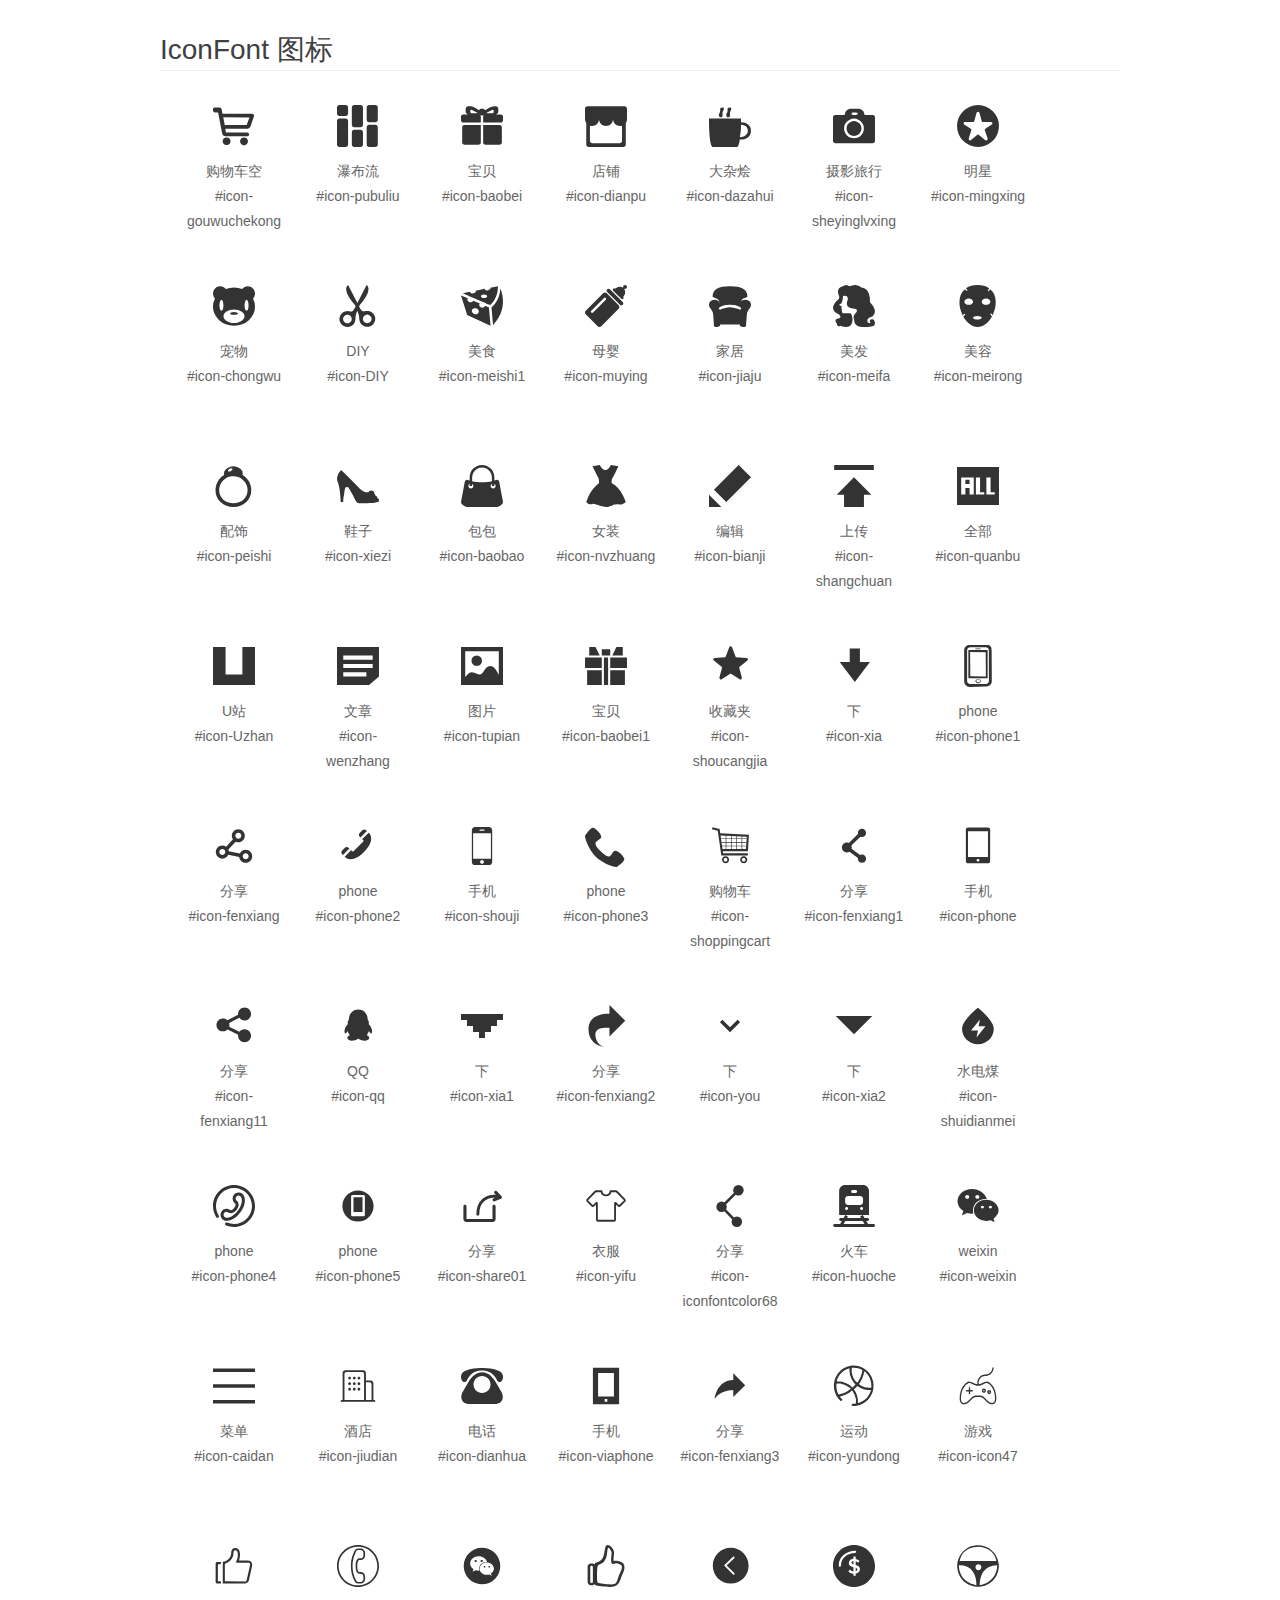
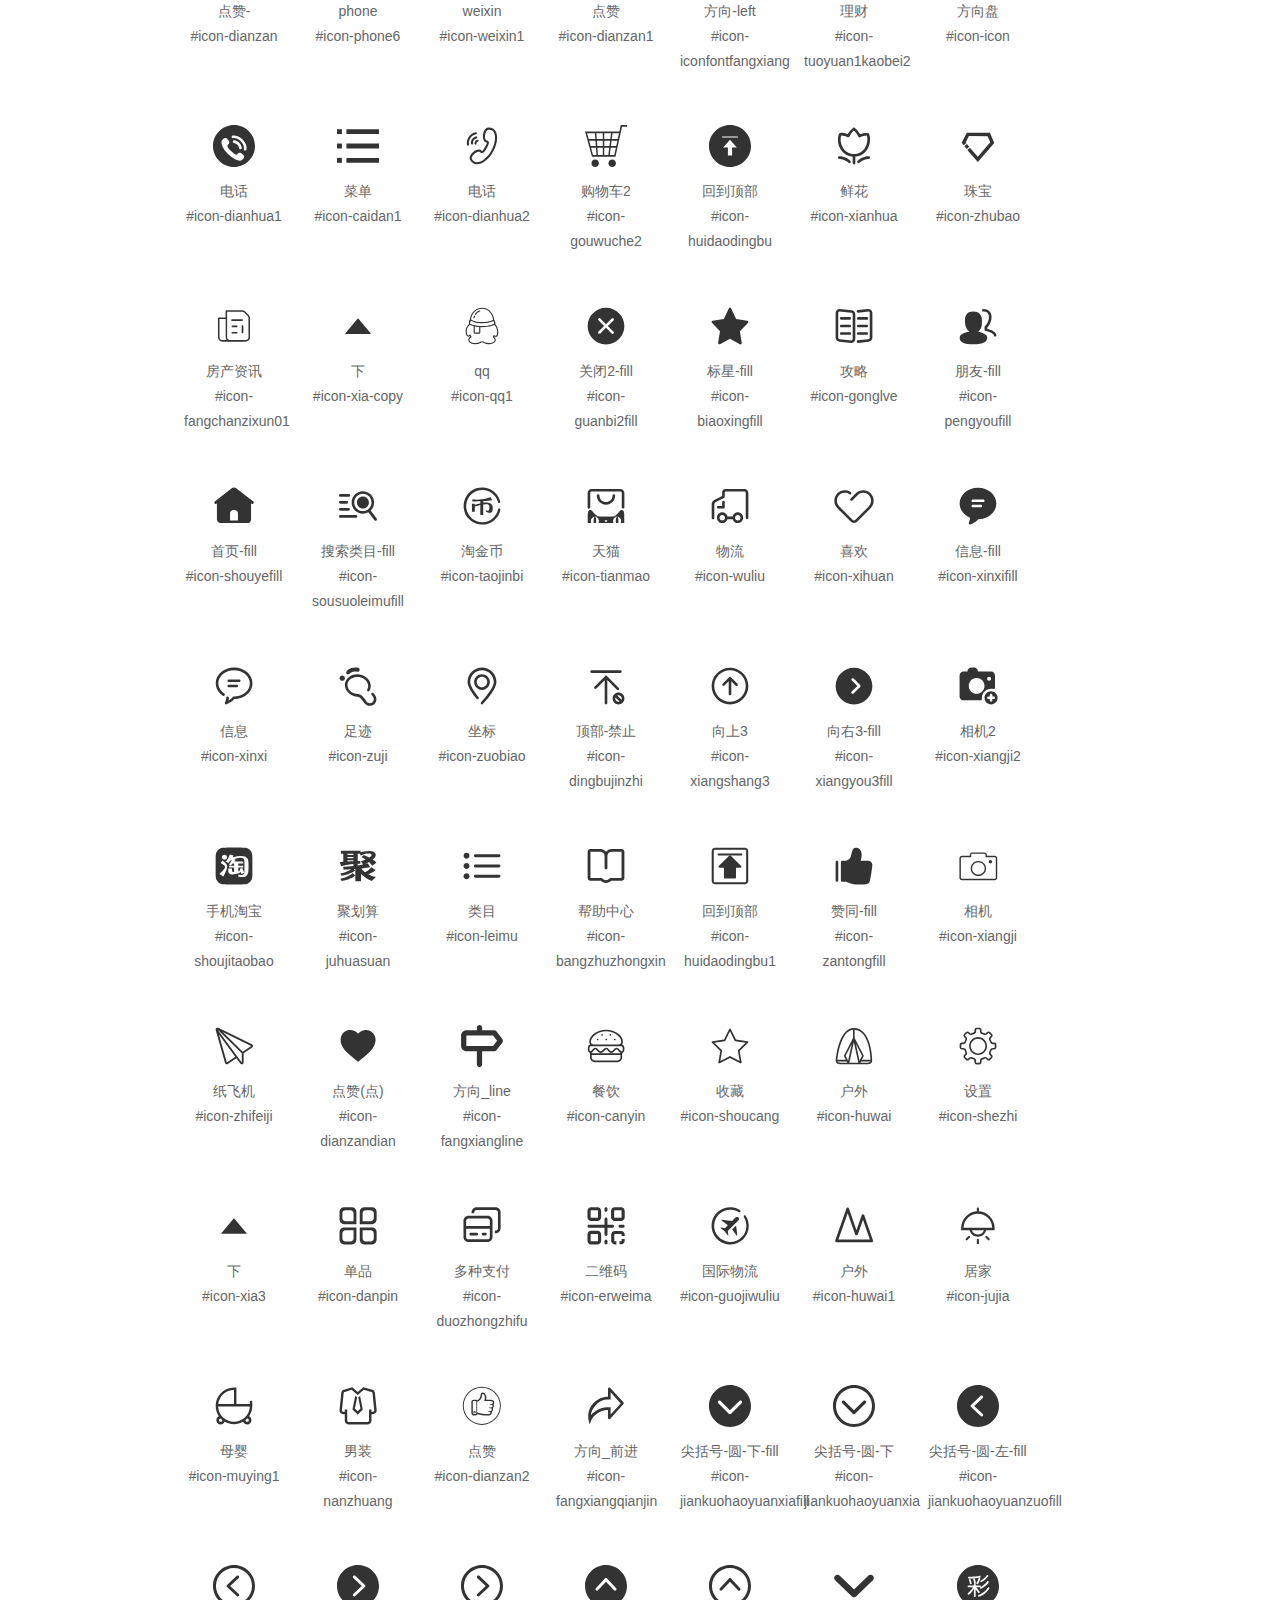
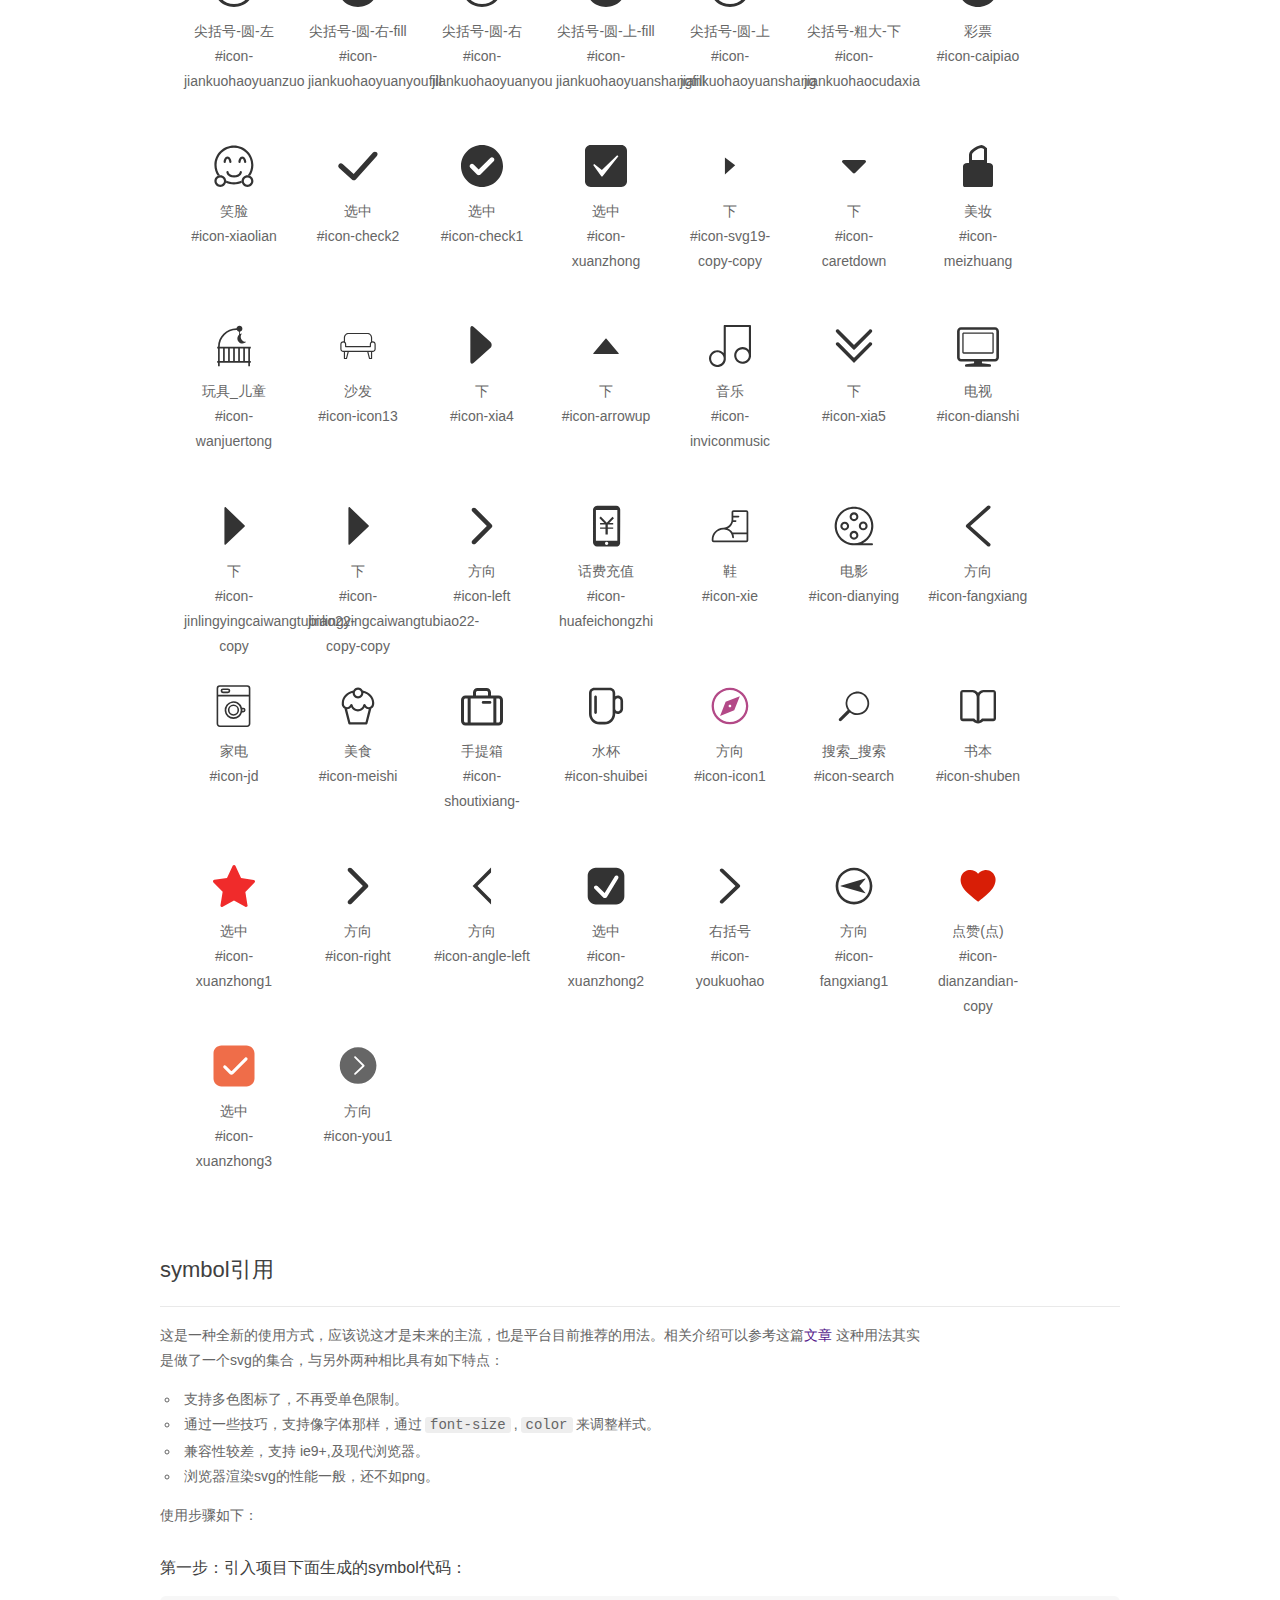
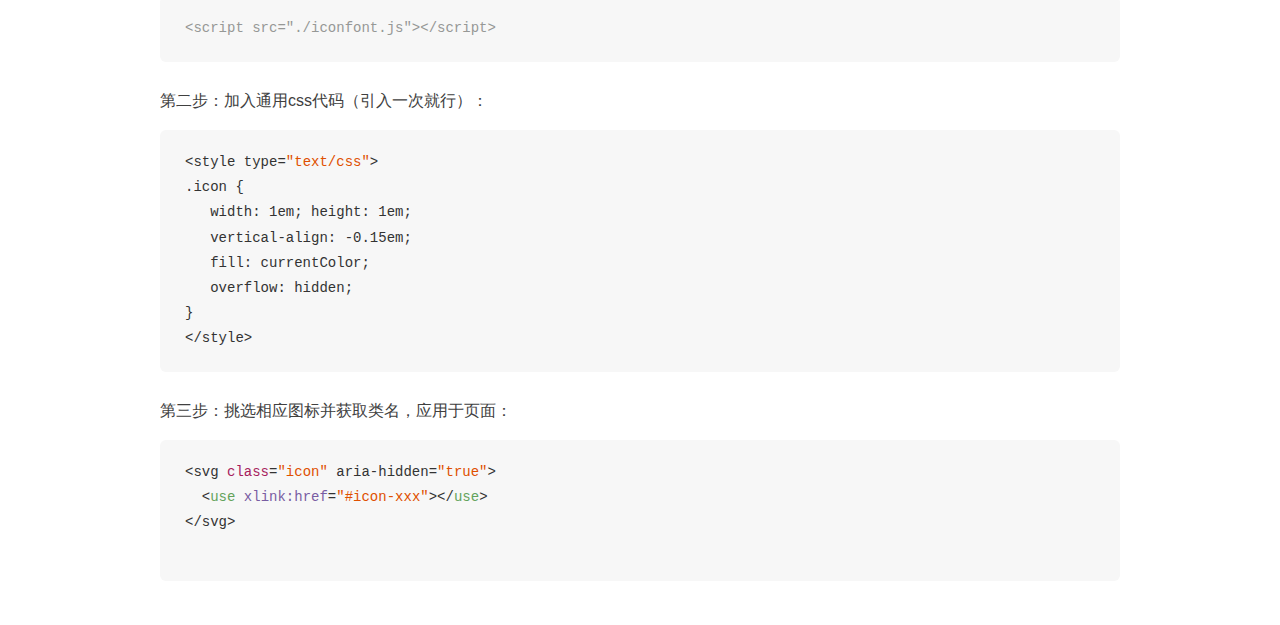
<file: resouces/css/iconfont/demo_symbol.html>
<!DOCTYPE html>
<html>
<head>
    <meta charset="utf-8"/>
    <title>IconFont</title>
    <link rel="stylesheet" href="demo.css">
    <script src="iconfont.js"></script>

    <style type="text/css">
        .icon {
          /* 通过设置 font-size 来改变图标大小 */
          width: 1em; height: 1em;
          /* 图标和文字相邻时，垂直对齐 */
          vertical-align: -0.15em;
          /* 通过设置 color 来改变 SVG 的颜色/fill */
          fill: currentColor;
          /* path 和 stroke 溢出 viewBox 部分在 IE 下会显示
             normalize.css 中也包含这行 */
          overflow: hidden;
        }

    </style>
</head>
<body>
    <div class="main markdown">
        <h1>IconFont 图标</h1>
        <ul class="icon_lists clear">
            
                <li>
                    <svg class="icon" aria-hidden="true">
                        <use xlink:href="#icon-gouwuchekong"></use>
                    </svg>
                    <div class="name">购物车空</div>
                    <div class="fontclass">#icon-gouwuchekong</div>
                </li>
            
                <li>
                    <svg class="icon" aria-hidden="true">
                        <use xlink:href="#icon-pubuliu"></use>
                    </svg>
                    <div class="name">瀑布流</div>
                    <div class="fontclass">#icon-pubuliu</div>
                </li>
            
                <li>
                    <svg class="icon" aria-hidden="true">
                        <use xlink:href="#icon-baobei"></use>
                    </svg>
                    <div class="name">宝贝</div>
                    <div class="fontclass">#icon-baobei</div>
                </li>
            
                <li>
                    <svg class="icon" aria-hidden="true">
                        <use xlink:href="#icon-dianpu"></use>
                    </svg>
                    <div class="name">店铺</div>
                    <div class="fontclass">#icon-dianpu</div>
                </li>
            
                <li>
                    <svg class="icon" aria-hidden="true">
                        <use xlink:href="#icon-dazahui"></use>
                    </svg>
                    <div class="name">大杂烩</div>
                    <div class="fontclass">#icon-dazahui</div>
                </li>
            
                <li>
                    <svg class="icon" aria-hidden="true">
                        <use xlink:href="#icon-sheyinglvxing"></use>
                    </svg>
                    <div class="name">摄影旅行</div>
                    <div class="fontclass">#icon-sheyinglvxing</div>
                </li>
            
                <li>
                    <svg class="icon" aria-hidden="true">
                        <use xlink:href="#icon-mingxing"></use>
                    </svg>
                    <div class="name">明星</div>
                    <div class="fontclass">#icon-mingxing</div>
                </li>
            
                <li>
                    <svg class="icon" aria-hidden="true">
                        <use xlink:href="#icon-chongwu"></use>
                    </svg>
                    <div class="name">宠物</div>
                    <div class="fontclass">#icon-chongwu</div>
                </li>
            
                <li>
                    <svg class="icon" aria-hidden="true">
                        <use xlink:href="#icon-DIY"></use>
                    </svg>
                    <div class="name">DIY</div>
                    <div class="fontclass">#icon-DIY</div>
                </li>
            
                <li>
                    <svg class="icon" aria-hidden="true">
                        <use xlink:href="#icon-meishi1"></use>
                    </svg>
                    <div class="name">美食</div>
                    <div class="fontclass">#icon-meishi1</div>
                </li>
            
                <li>
                    <svg class="icon" aria-hidden="true">
                        <use xlink:href="#icon-muying"></use>
                    </svg>
                    <div class="name">母婴</div>
                    <div class="fontclass">#icon-muying</div>
                </li>
            
                <li>
                    <svg class="icon" aria-hidden="true">
                        <use xlink:href="#icon-jiaju"></use>
                    </svg>
                    <div class="name">家居</div>
                    <div class="fontclass">#icon-jiaju</div>
                </li>
            
                <li>
                    <svg class="icon" aria-hidden="true">
                        <use xlink:href="#icon-meifa"></use>
                    </svg>
                    <div class="name">美发</div>
                    <div class="fontclass">#icon-meifa</div>
                </li>
            
                <li>
                    <svg class="icon" aria-hidden="true">
                        <use xlink:href="#icon-meirong"></use>
                    </svg>
                    <div class="name">美容</div>
                    <div class="fontclass">#icon-meirong</div>
                </li>
            
                <li>
                    <svg class="icon" aria-hidden="true">
                        <use xlink:href="#icon-peishi"></use>
                    </svg>
                    <div class="name">配饰</div>
                    <div class="fontclass">#icon-peishi</div>
                </li>
            
                <li>
                    <svg class="icon" aria-hidden="true">
                        <use xlink:href="#icon-xiezi"></use>
                    </svg>
                    <div class="name">鞋子</div>
                    <div class="fontclass">#icon-xiezi</div>
                </li>
            
                <li>
                    <svg class="icon" aria-hidden="true">
                        <use xlink:href="#icon-baobao"></use>
                    </svg>
                    <div class="name">包包</div>
                    <div class="fontclass">#icon-baobao</div>
                </li>
            
                <li>
                    <svg class="icon" aria-hidden="true">
                        <use xlink:href="#icon-nvzhuang"></use>
                    </svg>
                    <div class="name">女装</div>
                    <div class="fontclass">#icon-nvzhuang</div>
                </li>
            
                <li>
                    <svg class="icon" aria-hidden="true">
                        <use xlink:href="#icon-bianji"></use>
                    </svg>
                    <div class="name">编辑</div>
                    <div class="fontclass">#icon-bianji</div>
                </li>
            
                <li>
                    <svg class="icon" aria-hidden="true">
                        <use xlink:href="#icon-shangchuan"></use>
                    </svg>
                    <div class="name">上传</div>
                    <div class="fontclass">#icon-shangchuan</div>
                </li>
            
                <li>
                    <svg class="icon" aria-hidden="true">
                        <use xlink:href="#icon-quanbu"></use>
                    </svg>
                    <div class="name">全部</div>
                    <div class="fontclass">#icon-quanbu</div>
                </li>
            
                <li>
                    <svg class="icon" aria-hidden="true">
                        <use xlink:href="#icon-Uzhan"></use>
                    </svg>
                    <div class="name">U站</div>
                    <div class="fontclass">#icon-Uzhan</div>
                </li>
            
                <li>
                    <svg class="icon" aria-hidden="true">
                        <use xlink:href="#icon-wenzhang"></use>
                    </svg>
                    <div class="name">文章</div>
                    <div class="fontclass">#icon-wenzhang</div>
                </li>
            
                <li>
                    <svg class="icon" aria-hidden="true">
                        <use xlink:href="#icon-tupian"></use>
                    </svg>
                    <div class="name">图片</div>
                    <div class="fontclass">#icon-tupian</div>
                </li>
            
                <li>
                    <svg class="icon" aria-hidden="true">
                        <use xlink:href="#icon-baobei1"></use>
                    </svg>
                    <div class="name">宝贝</div>
                    <div class="fontclass">#icon-baobei1</div>
                </li>
            
                <li>
                    <svg class="icon" aria-hidden="true">
                        <use xlink:href="#icon-shoucangjia"></use>
                    </svg>
                    <div class="name">收藏夹</div>
                    <div class="fontclass">#icon-shoucangjia</div>
                </li>
            
                <li>
                    <svg class="icon" aria-hidden="true">
                        <use xlink:href="#icon-xia"></use>
                    </svg>
                    <div class="name">下</div>
                    <div class="fontclass">#icon-xia</div>
                </li>
            
                <li>
                    <svg class="icon" aria-hidden="true">
                        <use xlink:href="#icon-phone1"></use>
                    </svg>
                    <div class="name">phone</div>
                    <div class="fontclass">#icon-phone1</div>
                </li>
            
                <li>
                    <svg class="icon" aria-hidden="true">
                        <use xlink:href="#icon-fenxiang"></use>
                    </svg>
                    <div class="name">分享</div>
                    <div class="fontclass">#icon-fenxiang</div>
                </li>
            
                <li>
                    <svg class="icon" aria-hidden="true">
                        <use xlink:href="#icon-phone2"></use>
                    </svg>
                    <div class="name">phone</div>
                    <div class="fontclass">#icon-phone2</div>
                </li>
            
                <li>
                    <svg class="icon" aria-hidden="true">
                        <use xlink:href="#icon-shouji"></use>
                    </svg>
                    <div class="name">手机</div>
                    <div class="fontclass">#icon-shouji</div>
                </li>
            
                <li>
                    <svg class="icon" aria-hidden="true">
                        <use xlink:href="#icon-phone3"></use>
                    </svg>
                    <div class="name">phone</div>
                    <div class="fontclass">#icon-phone3</div>
                </li>
            
                <li>
                    <svg class="icon" aria-hidden="true">
                        <use xlink:href="#icon-shoppingcart"></use>
                    </svg>
                    <div class="name">购物车</div>
                    <div class="fontclass">#icon-shoppingcart</div>
                </li>
            
                <li>
                    <svg class="icon" aria-hidden="true">
                        <use xlink:href="#icon-fenxiang1"></use>
                    </svg>
                    <div class="name">分享</div>
                    <div class="fontclass">#icon-fenxiang1</div>
                </li>
            
                <li>
                    <svg class="icon" aria-hidden="true">
                        <use xlink:href="#icon-phone"></use>
                    </svg>
                    <div class="name">手机</div>
                    <div class="fontclass">#icon-phone</div>
                </li>
            
                <li>
                    <svg class="icon" aria-hidden="true">
                        <use xlink:href="#icon-fenxiang11"></use>
                    </svg>
                    <div class="name">分享</div>
                    <div class="fontclass">#icon-fenxiang11</div>
                </li>
            
                <li>
                    <svg class="icon" aria-hidden="true">
                        <use xlink:href="#icon-qq"></use>
                    </svg>
                    <div class="name">QQ</div>
                    <div class="fontclass">#icon-qq</div>
                </li>
            
                <li>
                    <svg class="icon" aria-hidden="true">
                        <use xlink:href="#icon-xia1"></use>
                    </svg>
                    <div class="name">下</div>
                    <div class="fontclass">#icon-xia1</div>
                </li>
            
                <li>
                    <svg class="icon" aria-hidden="true">
                        <use xlink:href="#icon-fenxiang2"></use>
                    </svg>
                    <div class="name">分享</div>
                    <div class="fontclass">#icon-fenxiang2</div>
                </li>
            
                <li>
                    <svg class="icon" aria-hidden="true">
                        <use xlink:href="#icon-you"></use>
                    </svg>
                    <div class="name">下</div>
                    <div class="fontclass">#icon-you</div>
                </li>
            
                <li>
                    <svg class="icon" aria-hidden="true">
                        <use xlink:href="#icon-xia2"></use>
                    </svg>
                    <div class="name">下</div>
                    <div class="fontclass">#icon-xia2</div>
                </li>
            
                <li>
                    <svg class="icon" aria-hidden="true">
                        <use xlink:href="#icon-shuidianmei"></use>
                    </svg>
                    <div class="name">水电煤</div>
                    <div class="fontclass">#icon-shuidianmei</div>
                </li>
            
                <li>
                    <svg class="icon" aria-hidden="true">
                        <use xlink:href="#icon-phone4"></use>
                    </svg>
                    <div class="name">phone</div>
                    <div class="fontclass">#icon-phone4</div>
                </li>
            
                <li>
                    <svg class="icon" aria-hidden="true">
                        <use xlink:href="#icon-phone5"></use>
                    </svg>
                    <div class="name">phone</div>
                    <div class="fontclass">#icon-phone5</div>
                </li>
            
                <li>
                    <svg class="icon" aria-hidden="true">
                        <use xlink:href="#icon-share01"></use>
                    </svg>
                    <div class="name">分享</div>
                    <div class="fontclass">#icon-share01</div>
                </li>
            
                <li>
                    <svg class="icon" aria-hidden="true">
                        <use xlink:href="#icon-yifu"></use>
                    </svg>
                    <div class="name">衣服</div>
                    <div class="fontclass">#icon-yifu</div>
                </li>
            
                <li>
                    <svg class="icon" aria-hidden="true">
                        <use xlink:href="#icon-iconfontcolor68"></use>
                    </svg>
                    <div class="name">分享</div>
                    <div class="fontclass">#icon-iconfontcolor68</div>
                </li>
            
                <li>
                    <svg class="icon" aria-hidden="true">
                        <use xlink:href="#icon-huoche"></use>
                    </svg>
                    <div class="name">火车</div>
                    <div class="fontclass">#icon-huoche</div>
                </li>
            
                <li>
                    <svg class="icon" aria-hidden="true">
                        <use xlink:href="#icon-weixin"></use>
                    </svg>
                    <div class="name">weixin</div>
                    <div class="fontclass">#icon-weixin</div>
                </li>
            
                <li>
                    <svg class="icon" aria-hidden="true">
                        <use xlink:href="#icon-caidan"></use>
                    </svg>
                    <div class="name">菜单</div>
                    <div class="fontclass">#icon-caidan</div>
                </li>
            
                <li>
                    <svg class="icon" aria-hidden="true">
                        <use xlink:href="#icon-jiudian"></use>
                    </svg>
                    <div class="name">酒店</div>
                    <div class="fontclass">#icon-jiudian</div>
                </li>
            
                <li>
                    <svg class="icon" aria-hidden="true">
                        <use xlink:href="#icon-dianhua"></use>
                    </svg>
                    <div class="name">电话</div>
                    <div class="fontclass">#icon-dianhua</div>
                </li>
            
                <li>
                    <svg class="icon" aria-hidden="true">
                        <use xlink:href="#icon-viaphone"></use>
                    </svg>
                    <div class="name">手机</div>
                    <div class="fontclass">#icon-viaphone</div>
                </li>
            
                <li>
                    <svg class="icon" aria-hidden="true">
                        <use xlink:href="#icon-fenxiang3"></use>
                    </svg>
                    <div class="name">分享</div>
                    <div class="fontclass">#icon-fenxiang3</div>
                </li>
            
                <li>
                    <svg class="icon" aria-hidden="true">
                        <use xlink:href="#icon-yundong"></use>
                    </svg>
                    <div class="name">运动</div>
                    <div class="fontclass">#icon-yundong</div>
                </li>
            
                <li>
                    <svg class="icon" aria-hidden="true">
                        <use xlink:href="#icon-icon47"></use>
                    </svg>
                    <div class="name">游戏</div>
                    <div class="fontclass">#icon-icon47</div>
                </li>
            
                <li>
                    <svg class="icon" aria-hidden="true">
                        <use xlink:href="#icon-dianzan"></use>
                    </svg>
                    <div class="name">点赞-</div>
                    <div class="fontclass">#icon-dianzan</div>
                </li>
            
                <li>
                    <svg class="icon" aria-hidden="true">
                        <use xlink:href="#icon-phone6"></use>
                    </svg>
                    <div class="name">phone</div>
                    <div class="fontclass">#icon-phone6</div>
                </li>
            
                <li>
                    <svg class="icon" aria-hidden="true">
                        <use xlink:href="#icon-weixin1"></use>
                    </svg>
                    <div class="name">weixin</div>
                    <div class="fontclass">#icon-weixin1</div>
                </li>
            
                <li>
                    <svg class="icon" aria-hidden="true">
                        <use xlink:href="#icon-dianzan1"></use>
                    </svg>
                    <div class="name">点赞</div>
                    <div class="fontclass">#icon-dianzan1</div>
                </li>
            
                <li>
                    <svg class="icon" aria-hidden="true">
                        <use xlink:href="#icon-iconfontfangxiang"></use>
                    </svg>
                    <div class="name">方向-left</div>
                    <div class="fontclass">#icon-iconfontfangxiang</div>
                </li>
            
                <li>
                    <svg class="icon" aria-hidden="true">
                        <use xlink:href="#icon-tuoyuan1kaobei2"></use>
                    </svg>
                    <div class="name">理财</div>
                    <div class="fontclass">#icon-tuoyuan1kaobei2</div>
                </li>
            
                <li>
                    <svg class="icon" aria-hidden="true">
                        <use xlink:href="#icon-icon"></use>
                    </svg>
                    <div class="name">方向盘</div>
                    <div class="fontclass">#icon-icon</div>
                </li>
            
                <li>
                    <svg class="icon" aria-hidden="true">
                        <use xlink:href="#icon-dianhua1"></use>
                    </svg>
                    <div class="name">电话</div>
                    <div class="fontclass">#icon-dianhua1</div>
                </li>
            
                <li>
                    <svg class="icon" aria-hidden="true">
                        <use xlink:href="#icon-caidan1"></use>
                    </svg>
                    <div class="name">菜单</div>
                    <div class="fontclass">#icon-caidan1</div>
                </li>
            
                <li>
                    <svg class="icon" aria-hidden="true">
                        <use xlink:href="#icon-dianhua2"></use>
                    </svg>
                    <div class="name">电话</div>
                    <div class="fontclass">#icon-dianhua2</div>
                </li>
            
                <li>
                    <svg class="icon" aria-hidden="true">
                        <use xlink:href="#icon-gouwuche2"></use>
                    </svg>
                    <div class="name">购物车2</div>
                    <div class="fontclass">#icon-gouwuche2</div>
                </li>
            
                <li>
                    <svg class="icon" aria-hidden="true">
                        <use xlink:href="#icon-huidaodingbu"></use>
                    </svg>
                    <div class="name">回到顶部</div>
                    <div class="fontclass">#icon-huidaodingbu</div>
                </li>
            
                <li>
                    <svg class="icon" aria-hidden="true">
                        <use xlink:href="#icon-xianhua"></use>
                    </svg>
                    <div class="name">鲜花</div>
                    <div class="fontclass">#icon-xianhua</div>
                </li>
            
                <li>
                    <svg class="icon" aria-hidden="true">
                        <use xlink:href="#icon-zhubao"></use>
                    </svg>
                    <div class="name">珠宝</div>
                    <div class="fontclass">#icon-zhubao</div>
                </li>
            
                <li>
                    <svg class="icon" aria-hidden="true">
                        <use xlink:href="#icon-fangchanzixun01"></use>
                    </svg>
                    <div class="name">房产资讯</div>
                    <div class="fontclass">#icon-fangchanzixun01</div>
                </li>
            
                <li>
                    <svg class="icon" aria-hidden="true">
                        <use xlink:href="#icon-xia-copy"></use>
                    </svg>
                    <div class="name">下</div>
                    <div class="fontclass">#icon-xia-copy</div>
                </li>
            
                <li>
                    <svg class="icon" aria-hidden="true">
                        <use xlink:href="#icon-qq1"></use>
                    </svg>
                    <div class="name">qq</div>
                    <div class="fontclass">#icon-qq1</div>
                </li>
            
                <li>
                    <svg class="icon" aria-hidden="true">
                        <use xlink:href="#icon-guanbi2fill"></use>
                    </svg>
                    <div class="name">关闭2-fill</div>
                    <div class="fontclass">#icon-guanbi2fill</div>
                </li>
            
                <li>
                    <svg class="icon" aria-hidden="true">
                        <use xlink:href="#icon-biaoxingfill"></use>
                    </svg>
                    <div class="name">标星-fill</div>
                    <div class="fontclass">#icon-biaoxingfill</div>
                </li>
            
                <li>
                    <svg class="icon" aria-hidden="true">
                        <use xlink:href="#icon-gonglve"></use>
                    </svg>
                    <div class="name">攻略</div>
                    <div class="fontclass">#icon-gonglve</div>
                </li>
            
                <li>
                    <svg class="icon" aria-hidden="true">
                        <use xlink:href="#icon-pengyoufill"></use>
                    </svg>
                    <div class="name">朋友-fill</div>
                    <div class="fontclass">#icon-pengyoufill</div>
                </li>
            
                <li>
                    <svg class="icon" aria-hidden="true">
                        <use xlink:href="#icon-shouyefill"></use>
                    </svg>
                    <div class="name">首页-fill</div>
                    <div class="fontclass">#icon-shouyefill</div>
                </li>
            
                <li>
                    <svg class="icon" aria-hidden="true">
                        <use xlink:href="#icon-sousuoleimufill"></use>
                    </svg>
                    <div class="name">搜索类目-fill</div>
                    <div class="fontclass">#icon-sousuoleimufill</div>
                </li>
            
                <li>
                    <svg class="icon" aria-hidden="true">
                        <use xlink:href="#icon-taojinbi"></use>
                    </svg>
                    <div class="name">淘金币</div>
                    <div class="fontclass">#icon-taojinbi</div>
                </li>
            
                <li>
                    <svg class="icon" aria-hidden="true">
                        <use xlink:href="#icon-tianmao"></use>
                    </svg>
                    <div class="name">天猫</div>
                    <div class="fontclass">#icon-tianmao</div>
                </li>
            
                <li>
                    <svg class="icon" aria-hidden="true">
                        <use xlink:href="#icon-wuliu"></use>
                    </svg>
                    <div class="name">物流</div>
                    <div class="fontclass">#icon-wuliu</div>
                </li>
            
                <li>
                    <svg class="icon" aria-hidden="true">
                        <use xlink:href="#icon-xihuan"></use>
                    </svg>
                    <div class="name">喜欢</div>
                    <div class="fontclass">#icon-xihuan</div>
                </li>
            
                <li>
                    <svg class="icon" aria-hidden="true">
                        <use xlink:href="#icon-xinxifill"></use>
                    </svg>
                    <div class="name">信息-fill</div>
                    <div class="fontclass">#icon-xinxifill</div>
                </li>
            
                <li>
                    <svg class="icon" aria-hidden="true">
                        <use xlink:href="#icon-xinxi"></use>
                    </svg>
                    <div class="name">信息</div>
                    <div class="fontclass">#icon-xinxi</div>
                </li>
            
                <li>
                    <svg class="icon" aria-hidden="true">
                        <use xlink:href="#icon-zuji"></use>
                    </svg>
                    <div class="name">足迹</div>
                    <div class="fontclass">#icon-zuji</div>
                </li>
            
                <li>
                    <svg class="icon" aria-hidden="true">
                        <use xlink:href="#icon-zuobiao"></use>
                    </svg>
                    <div class="name">坐标</div>
                    <div class="fontclass">#icon-zuobiao</div>
                </li>
            
                <li>
                    <svg class="icon" aria-hidden="true">
                        <use xlink:href="#icon-dingbujinzhi"></use>
                    </svg>
                    <div class="name">顶部-禁止</div>
                    <div class="fontclass">#icon-dingbujinzhi</div>
                </li>
            
                <li>
                    <svg class="icon" aria-hidden="true">
                        <use xlink:href="#icon-xiangshang3"></use>
                    </svg>
                    <div class="name">向上3</div>
                    <div class="fontclass">#icon-xiangshang3</div>
                </li>
            
                <li>
                    <svg class="icon" aria-hidden="true">
                        <use xlink:href="#icon-xiangyou3fill"></use>
                    </svg>
                    <div class="name">向右3-fill</div>
                    <div class="fontclass">#icon-xiangyou3fill</div>
                </li>
            
                <li>
                    <svg class="icon" aria-hidden="true">
                        <use xlink:href="#icon-xiangji2"></use>
                    </svg>
                    <div class="name">相机2</div>
                    <div class="fontclass">#icon-xiangji2</div>
                </li>
            
                <li>
                    <svg class="icon" aria-hidden="true">
                        <use xlink:href="#icon-shoujitaobao"></use>
                    </svg>
                    <div class="name">手机淘宝</div>
                    <div class="fontclass">#icon-shoujitaobao</div>
                </li>
            
                <li>
                    <svg class="icon" aria-hidden="true">
                        <use xlink:href="#icon-juhuasuan"></use>
                    </svg>
                    <div class="name">聚划算</div>
                    <div class="fontclass">#icon-juhuasuan</div>
                </li>
            
                <li>
                    <svg class="icon" aria-hidden="true">
                        <use xlink:href="#icon-leimu"></use>
                    </svg>
                    <div class="name">类目</div>
                    <div class="fontclass">#icon-leimu</div>
                </li>
            
                <li>
                    <svg class="icon" aria-hidden="true">
                        <use xlink:href="#icon-bangzhuzhongxin"></use>
                    </svg>
                    <div class="name">帮助中心</div>
                    <div class="fontclass">#icon-bangzhuzhongxin</div>
                </li>
            
                <li>
                    <svg class="icon" aria-hidden="true">
                        <use xlink:href="#icon-huidaodingbu1"></use>
                    </svg>
                    <div class="name">回到顶部</div>
                    <div class="fontclass">#icon-huidaodingbu1</div>
                </li>
            
                <li>
                    <svg class="icon" aria-hidden="true">
                        <use xlink:href="#icon-zantongfill"></use>
                    </svg>
                    <div class="name">赞同-fill</div>
                    <div class="fontclass">#icon-zantongfill</div>
                </li>
            
                <li>
                    <svg class="icon" aria-hidden="true">
                        <use xlink:href="#icon-xiangji"></use>
                    </svg>
                    <div class="name">相机</div>
                    <div class="fontclass">#icon-xiangji</div>
                </li>
            
                <li>
                    <svg class="icon" aria-hidden="true">
                        <use xlink:href="#icon-zhifeiji"></use>
                    </svg>
                    <div class="name">纸飞机</div>
                    <div class="fontclass">#icon-zhifeiji</div>
                </li>
            
                <li>
                    <svg class="icon" aria-hidden="true">
                        <use xlink:href="#icon-dianzandian"></use>
                    </svg>
                    <div class="name">点赞(点)</div>
                    <div class="fontclass">#icon-dianzandian</div>
                </li>
            
                <li>
                    <svg class="icon" aria-hidden="true">
                        <use xlink:href="#icon-fangxiangline"></use>
                    </svg>
                    <div class="name">方向_line</div>
                    <div class="fontclass">#icon-fangxiangline</div>
                </li>
            
                <li>
                    <svg class="icon" aria-hidden="true">
                        <use xlink:href="#icon-canyin"></use>
                    </svg>
                    <div class="name">餐饮</div>
                    <div class="fontclass">#icon-canyin</div>
                </li>
            
                <li>
                    <svg class="icon" aria-hidden="true">
                        <use xlink:href="#icon-shoucang"></use>
                    </svg>
                    <div class="name">收藏</div>
                    <div class="fontclass">#icon-shoucang</div>
                </li>
            
                <li>
                    <svg class="icon" aria-hidden="true">
                        <use xlink:href="#icon-huwai"></use>
                    </svg>
                    <div class="name">户外</div>
                    <div class="fontclass">#icon-huwai</div>
                </li>
            
                <li>
                    <svg class="icon" aria-hidden="true">
                        <use xlink:href="#icon-shezhi"></use>
                    </svg>
                    <div class="name">设置</div>
                    <div class="fontclass">#icon-shezhi</div>
                </li>
            
                <li>
                    <svg class="icon" aria-hidden="true">
                        <use xlink:href="#icon-xia3"></use>
                    </svg>
                    <div class="name">下</div>
                    <div class="fontclass">#icon-xia3</div>
                </li>
            
                <li>
                    <svg class="icon" aria-hidden="true">
                        <use xlink:href="#icon-danpin"></use>
                    </svg>
                    <div class="name">单品</div>
                    <div class="fontclass">#icon-danpin</div>
                </li>
            
                <li>
                    <svg class="icon" aria-hidden="true">
                        <use xlink:href="#icon-duozhongzhifu"></use>
                    </svg>
                    <div class="name">多种支付</div>
                    <div class="fontclass">#icon-duozhongzhifu</div>
                </li>
            
                <li>
                    <svg class="icon" aria-hidden="true">
                        <use xlink:href="#icon-erweima"></use>
                    </svg>
                    <div class="name">二维码</div>
                    <div class="fontclass">#icon-erweima</div>
                </li>
            
                <li>
                    <svg class="icon" aria-hidden="true">
                        <use xlink:href="#icon-guojiwuliu"></use>
                    </svg>
                    <div class="name">国际物流</div>
                    <div class="fontclass">#icon-guojiwuliu</div>
                </li>
            
                <li>
                    <svg class="icon" aria-hidden="true">
                        <use xlink:href="#icon-huwai1"></use>
                    </svg>
                    <div class="name">户外</div>
                    <div class="fontclass">#icon-huwai1</div>
                </li>
            
                <li>
                    <svg class="icon" aria-hidden="true">
                        <use xlink:href="#icon-jujia"></use>
                    </svg>
                    <div class="name">居家</div>
                    <div class="fontclass">#icon-jujia</div>
                </li>
            
                <li>
                    <svg class="icon" aria-hidden="true">
                        <use xlink:href="#icon-muying1"></use>
                    </svg>
                    <div class="name">母婴</div>
                    <div class="fontclass">#icon-muying1</div>
                </li>
            
                <li>
                    <svg class="icon" aria-hidden="true">
                        <use xlink:href="#icon-nanzhuang"></use>
                    </svg>
                    <div class="name">男装</div>
                    <div class="fontclass">#icon-nanzhuang</div>
                </li>
            
                <li>
                    <svg class="icon" aria-hidden="true">
                        <use xlink:href="#icon-dianzan2"></use>
                    </svg>
                    <div class="name">点赞</div>
                    <div class="fontclass">#icon-dianzan2</div>
                </li>
            
                <li>
                    <svg class="icon" aria-hidden="true">
                        <use xlink:href="#icon-fangxiangqianjin"></use>
                    </svg>
                    <div class="name">方向_前进</div>
                    <div class="fontclass">#icon-fangxiangqianjin</div>
                </li>
            
                <li>
                    <svg class="icon" aria-hidden="true">
                        <use xlink:href="#icon-jiankuohaoyuanxiafill"></use>
                    </svg>
                    <div class="name">尖括号-圆-下-fill</div>
                    <div class="fontclass">#icon-jiankuohaoyuanxiafill</div>
                </li>
            
                <li>
                    <svg class="icon" aria-hidden="true">
                        <use xlink:href="#icon-jiankuohaoyuanxia"></use>
                    </svg>
                    <div class="name">尖括号-圆-下</div>
                    <div class="fontclass">#icon-jiankuohaoyuanxia</div>
                </li>
            
                <li>
                    <svg class="icon" aria-hidden="true">
                        <use xlink:href="#icon-jiankuohaoyuanzuofill"></use>
                    </svg>
                    <div class="name">尖括号-圆-左-fill</div>
                    <div class="fontclass">#icon-jiankuohaoyuanzuofill</div>
                </li>
            
                <li>
                    <svg class="icon" aria-hidden="true">
                        <use xlink:href="#icon-jiankuohaoyuanzuo"></use>
                    </svg>
                    <div class="name">尖括号-圆-左</div>
                    <div class="fontclass">#icon-jiankuohaoyuanzuo</div>
                </li>
            
                <li>
                    <svg class="icon" aria-hidden="true">
                        <use xlink:href="#icon-jiankuohaoyuanyoufill"></use>
                    </svg>
                    <div class="name">尖括号-圆-右-fill</div>
                    <div class="fontclass">#icon-jiankuohaoyuanyoufill</div>
                </li>
            
                <li>
                    <svg class="icon" aria-hidden="true">
                        <use xlink:href="#icon-jiankuohaoyuanyou"></use>
                    </svg>
                    <div class="name">尖括号-圆-右</div>
                    <div class="fontclass">#icon-jiankuohaoyuanyou</div>
                </li>
            
                <li>
                    <svg class="icon" aria-hidden="true">
                        <use xlink:href="#icon-jiankuohaoyuanshangfill"></use>
                    </svg>
                    <div class="name">尖括号-圆-上-fill</div>
                    <div class="fontclass">#icon-jiankuohaoyuanshangfill</div>
                </li>
            
                <li>
                    <svg class="icon" aria-hidden="true">
                        <use xlink:href="#icon-jiankuohaoyuanshang"></use>
                    </svg>
                    <div class="name">尖括号-圆-上</div>
                    <div class="fontclass">#icon-jiankuohaoyuanshang</div>
                </li>
            
                <li>
                    <svg class="icon" aria-hidden="true">
                        <use xlink:href="#icon-jiankuohaocudaxia"></use>
                    </svg>
                    <div class="name">尖括号-粗大-下</div>
                    <div class="fontclass">#icon-jiankuohaocudaxia</div>
                </li>
            
                <li>
                    <svg class="icon" aria-hidden="true">
                        <use xlink:href="#icon-caipiao"></use>
                    </svg>
                    <div class="name">彩票</div>
                    <div class="fontclass">#icon-caipiao</div>
                </li>
            
                <li>
                    <svg class="icon" aria-hidden="true">
                        <use xlink:href="#icon-xiaolian"></use>
                    </svg>
                    <div class="name">笑脸</div>
                    <div class="fontclass">#icon-xiaolian</div>
                </li>
            
                <li>
                    <svg class="icon" aria-hidden="true">
                        <use xlink:href="#icon-check2"></use>
                    </svg>
                    <div class="name">选中</div>
                    <div class="fontclass">#icon-check2</div>
                </li>
            
                <li>
                    <svg class="icon" aria-hidden="true">
                        <use xlink:href="#icon-check1"></use>
                    </svg>
                    <div class="name">选中</div>
                    <div class="fontclass">#icon-check1</div>
                </li>
            
                <li>
                    <svg class="icon" aria-hidden="true">
                        <use xlink:href="#icon-xuanzhong"></use>
                    </svg>
                    <div class="name">选中</div>
                    <div class="fontclass">#icon-xuanzhong</div>
                </li>
            
                <li>
                    <svg class="icon" aria-hidden="true">
                        <use xlink:href="#icon-svg19-copy-copy"></use>
                    </svg>
                    <div class="name">下</div>
                    <div class="fontclass">#icon-svg19-copy-copy</div>
                </li>
            
                <li>
                    <svg class="icon" aria-hidden="true">
                        <use xlink:href="#icon-caretdown"></use>
                    </svg>
                    <div class="name">下</div>
                    <div class="fontclass">#icon-caretdown</div>
                </li>
            
                <li>
                    <svg class="icon" aria-hidden="true">
                        <use xlink:href="#icon-meizhuang"></use>
                    </svg>
                    <div class="name">美妆</div>
                    <div class="fontclass">#icon-meizhuang</div>
                </li>
            
                <li>
                    <svg class="icon" aria-hidden="true">
                        <use xlink:href="#icon-wanjuertong"></use>
                    </svg>
                    <div class="name">玩具_儿童</div>
                    <div class="fontclass">#icon-wanjuertong</div>
                </li>
            
                <li>
                    <svg class="icon" aria-hidden="true">
                        <use xlink:href="#icon-icon13"></use>
                    </svg>
                    <div class="name">沙发</div>
                    <div class="fontclass">#icon-icon13</div>
                </li>
            
                <li>
                    <svg class="icon" aria-hidden="true">
                        <use xlink:href="#icon-xia4"></use>
                    </svg>
                    <div class="name">下</div>
                    <div class="fontclass">#icon-xia4</div>
                </li>
            
                <li>
                    <svg class="icon" aria-hidden="true">
                        <use xlink:href="#icon-arrowup"></use>
                    </svg>
                    <div class="name">下</div>
                    <div class="fontclass">#icon-arrowup</div>
                </li>
            
                <li>
                    <svg class="icon" aria-hidden="true">
                        <use xlink:href="#icon-inviconmusic"></use>
                    </svg>
                    <div class="name">音乐</div>
                    <div class="fontclass">#icon-inviconmusic</div>
                </li>
            
                <li>
                    <svg class="icon" aria-hidden="true">
                        <use xlink:href="#icon-xia5"></use>
                    </svg>
                    <div class="name">下</div>
                    <div class="fontclass">#icon-xia5</div>
                </li>
            
                <li>
                    <svg class="icon" aria-hidden="true">
                        <use xlink:href="#icon-dianshi"></use>
                    </svg>
                    <div class="name">电视</div>
                    <div class="fontclass">#icon-dianshi</div>
                </li>
            
                <li>
                    <svg class="icon" aria-hidden="true">
                        <use xlink:href="#icon-jinlingyingcaiwangtubiao22-copy"></use>
                    </svg>
                    <div class="name">下</div>
                    <div class="fontclass">#icon-jinlingyingcaiwangtubiao22-copy</div>
                </li>
            
                <li>
                    <svg class="icon" aria-hidden="true">
                        <use xlink:href="#icon-jinlingyingcaiwangtubiao22-copy-copy"></use>
                    </svg>
                    <div class="name">下</div>
                    <div class="fontclass">#icon-jinlingyingcaiwangtubiao22-copy-copy</div>
                </li>
            
                <li>
                    <svg class="icon" aria-hidden="true">
                        <use xlink:href="#icon-left"></use>
                    </svg>
                    <div class="name">方向</div>
                    <div class="fontclass">#icon-left</div>
                </li>
            
                <li>
                    <svg class="icon" aria-hidden="true">
                        <use xlink:href="#icon-huafeichongzhi"></use>
                    </svg>
                    <div class="name">话费充值</div>
                    <div class="fontclass">#icon-huafeichongzhi</div>
                </li>
            
                <li>
                    <svg class="icon" aria-hidden="true">
                        <use xlink:href="#icon-xie"></use>
                    </svg>
                    <div class="name">鞋</div>
                    <div class="fontclass">#icon-xie</div>
                </li>
            
                <li>
                    <svg class="icon" aria-hidden="true">
                        <use xlink:href="#icon-dianying"></use>
                    </svg>
                    <div class="name">电影</div>
                    <div class="fontclass">#icon-dianying</div>
                </li>
            
                <li>
                    <svg class="icon" aria-hidden="true">
                        <use xlink:href="#icon-fangxiang"></use>
                    </svg>
                    <div class="name">方向</div>
                    <div class="fontclass">#icon-fangxiang</div>
                </li>
            
                <li>
                    <svg class="icon" aria-hidden="true">
                        <use xlink:href="#icon-jd"></use>
                    </svg>
                    <div class="name">家电</div>
                    <div class="fontclass">#icon-jd</div>
                </li>
            
                <li>
                    <svg class="icon" aria-hidden="true">
                        <use xlink:href="#icon-meishi"></use>
                    </svg>
                    <div class="name">美食</div>
                    <div class="fontclass">#icon-meishi</div>
                </li>
            
                <li>
                    <svg class="icon" aria-hidden="true">
                        <use xlink:href="#icon-shoutixiang-"></use>
                    </svg>
                    <div class="name">手提箱</div>
                    <div class="fontclass">#icon-shoutixiang-</div>
                </li>
            
                <li>
                    <svg class="icon" aria-hidden="true">
                        <use xlink:href="#icon-shuibei"></use>
                    </svg>
                    <div class="name">水杯</div>
                    <div class="fontclass">#icon-shuibei</div>
                </li>
            
                <li>
                    <svg class="icon" aria-hidden="true">
                        <use xlink:href="#icon-icon1"></use>
                    </svg>
                    <div class="name">方向</div>
                    <div class="fontclass">#icon-icon1</div>
                </li>
            
                <li>
                    <svg class="icon" aria-hidden="true">
                        <use xlink:href="#icon-search"></use>
                    </svg>
                    <div class="name">搜索_搜索</div>
                    <div class="fontclass">#icon-search</div>
                </li>
            
                <li>
                    <svg class="icon" aria-hidden="true">
                        <use xlink:href="#icon-shuben"></use>
                    </svg>
                    <div class="name">书本</div>
                    <div class="fontclass">#icon-shuben</div>
                </li>
            
                <li>
                    <svg class="icon" aria-hidden="true">
                        <use xlink:href="#icon-xuanzhong1"></use>
                    </svg>
                    <div class="name">选中</div>
                    <div class="fontclass">#icon-xuanzhong1</div>
                </li>
            
                <li>
                    <svg class="icon" aria-hidden="true">
                        <use xlink:href="#icon-right"></use>
                    </svg>
                    <div class="name">方向</div>
                    <div class="fontclass">#icon-right</div>
                </li>
            
                <li>
                    <svg class="icon" aria-hidden="true">
                        <use xlink:href="#icon-angle-left"></use>
                    </svg>
                    <div class="name">方向</div>
                    <div class="fontclass">#icon-angle-left</div>
                </li>
            
                <li>
                    <svg class="icon" aria-hidden="true">
                        <use xlink:href="#icon-xuanzhong2"></use>
                    </svg>
                    <div class="name">选中</div>
                    <div class="fontclass">#icon-xuanzhong2</div>
                </li>
            
                <li>
                    <svg class="icon" aria-hidden="true">
                        <use xlink:href="#icon-youkuohao"></use>
                    </svg>
                    <div class="name">右括号</div>
                    <div class="fontclass">#icon-youkuohao</div>
                </li>
            
                <li>
                    <svg class="icon" aria-hidden="true">
                        <use xlink:href="#icon-fangxiang1"></use>
                    </svg>
                    <div class="name">方向</div>
                    <div class="fontclass">#icon-fangxiang1</div>
                </li>
            
                <li>
                    <svg class="icon" aria-hidden="true">
                        <use xlink:href="#icon-dianzandian-copy"></use>
                    </svg>
                    <div class="name">点赞(点)</div>
                    <div class="fontclass">#icon-dianzandian-copy</div>
                </li>
            
                <li>
                    <svg class="icon" aria-hidden="true">
                        <use xlink:href="#icon-xuanzhong3"></use>
                    </svg>
                    <div class="name">选中</div>
                    <div class="fontclass">#icon-xuanzhong3</div>
                </li>
            
                <li>
                    <svg class="icon" aria-hidden="true">
                        <use xlink:href="#icon-you1"></use>
                    </svg>
                    <div class="name">方向</div>
                    <div class="fontclass">#icon-you1</div>
                </li>
            
        </ul>


        <h2 id="symbol-">symbol引用</h2>
        <hr>

        <p>这是一种全新的使用方式，应该说这才是未来的主流，也是平台目前推荐的用法。相关介绍可以参考这篇<a href="">文章</a>
        这种用法其实是做了一个svg的集合，与另外两种相比具有如下特点：</p>
        <ul>
          <li>支持多色图标了，不再受单色限制。</li>
          <li>通过一些技巧，支持像字体那样，通过<code>font-size</code>,<code>color</code>来调整样式。</li>
          <li>兼容性较差，支持 ie9+,及现代浏览器。</li>
          <li>浏览器渲染svg的性能一般，还不如png。</li>
        </ul>
        <p>使用步骤如下：</p>
        <h3 id="-symbol-">第一步：引入项目下面生成的symbol代码：</h3>
        <pre><code class="lang-js hljs javascript"><span class="hljs-comment">&lt;script src="./iconfont.js"&gt;&lt;/script&gt;</span></code></pre>
        <h3 id="-css-">第二步：加入通用css代码（引入一次就行）：</h3>
        <pre><code class="lang-js hljs javascript">&lt;style type=<span class="hljs-string">"text/css"</span>&gt;
.icon {
   width: <span class="hljs-number">1</span>em; height: <span class="hljs-number">1</span>em;
   vertical-align: <span class="hljs-number">-0.15</span>em;
   fill: currentColor;
   overflow: hidden;
}
&lt;<span class="hljs-regexp">/style&gt;</span></code></pre>
        <h3 id="-">第三步：挑选相应图标并获取类名，应用于页面：</h3>
        <pre><code class="lang-js hljs javascript">&lt;svg <span class="hljs-class"><span class="hljs-keyword">class</span></span>=<span class="hljs-string">"icon"</span> aria-hidden=<span class="hljs-string">"true"</span>&gt;<span class="xml"><span class="hljs-tag">
  &lt;<span class="hljs-name">use</span> <span class="hljs-attr">xlink:href</span>=<span class="hljs-string">"#icon-xxx"</span>&gt;</span><span class="hljs-tag">&lt;/<span class="hljs-name">use</span>&gt;</span>
</span>&lt;<span class="hljs-regexp">/svg&gt;
        </span></code></pre>
    </div>
</body>
</html>
</file>
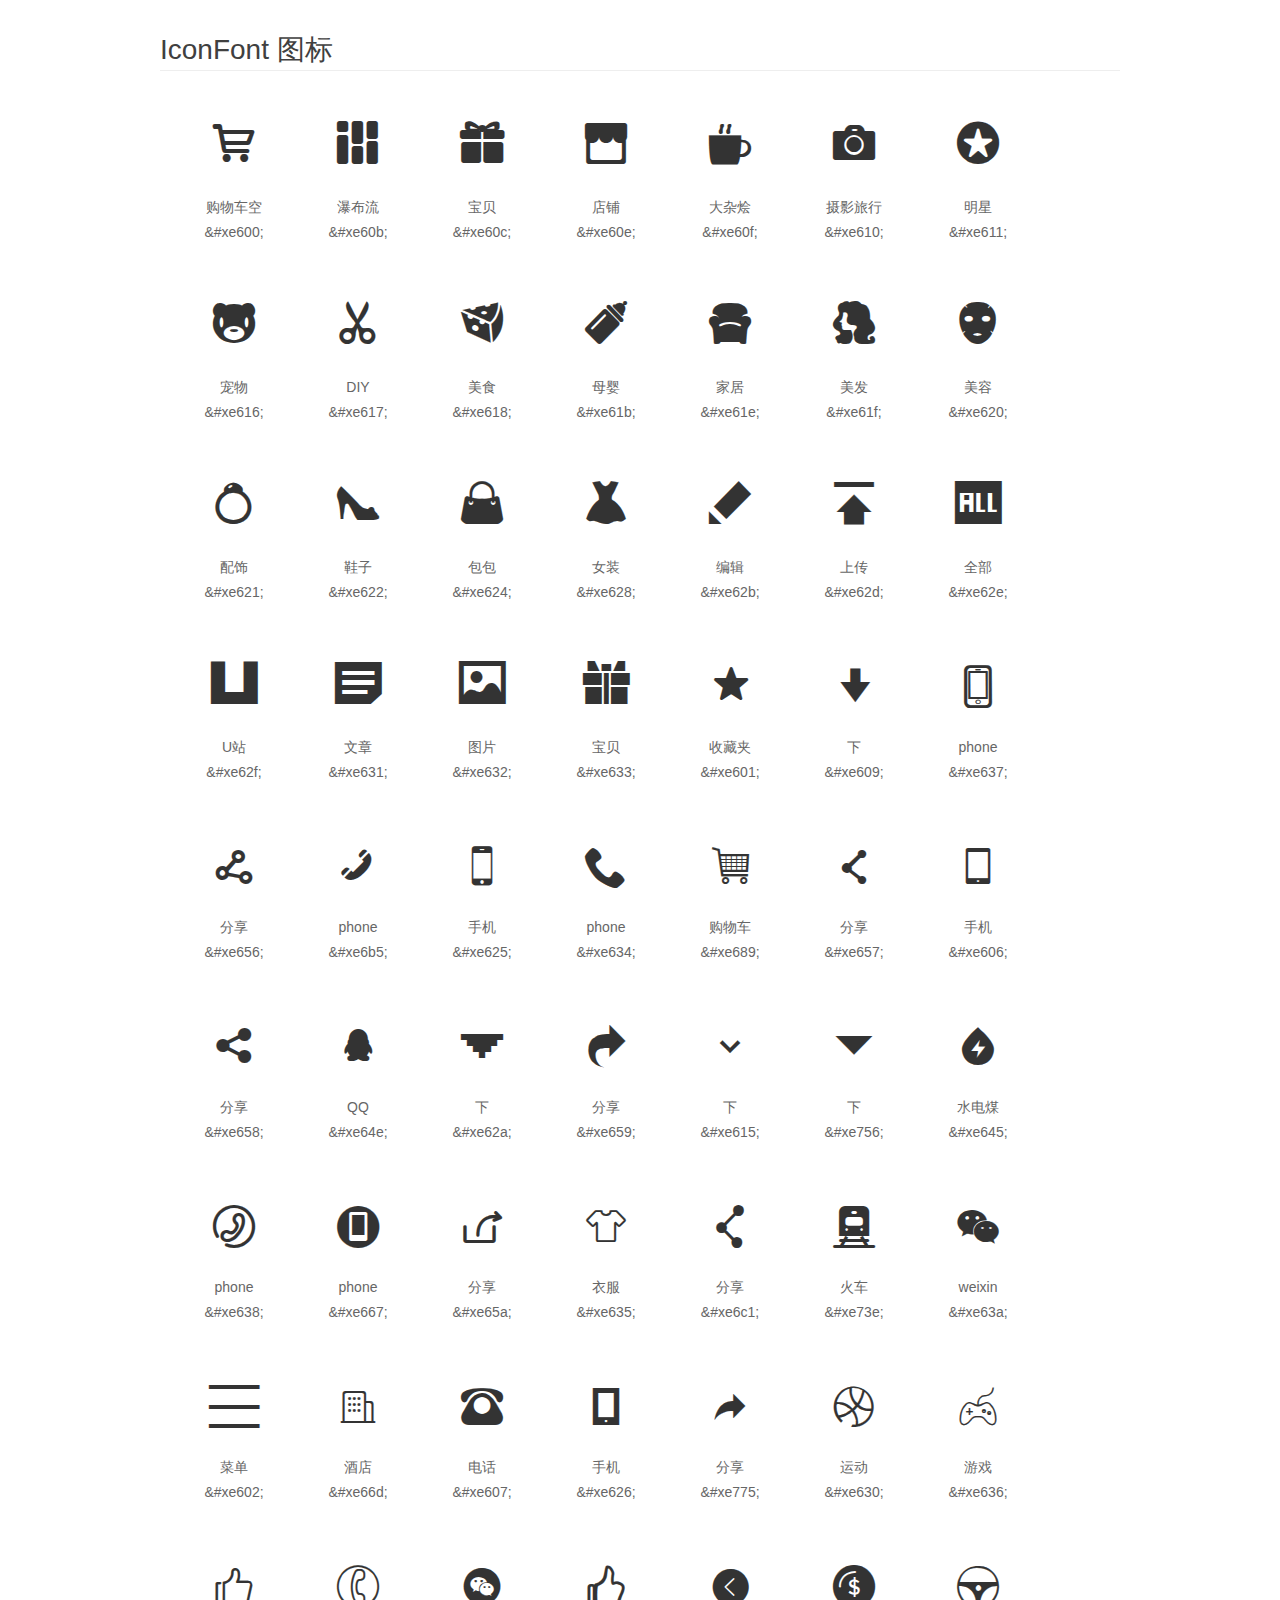
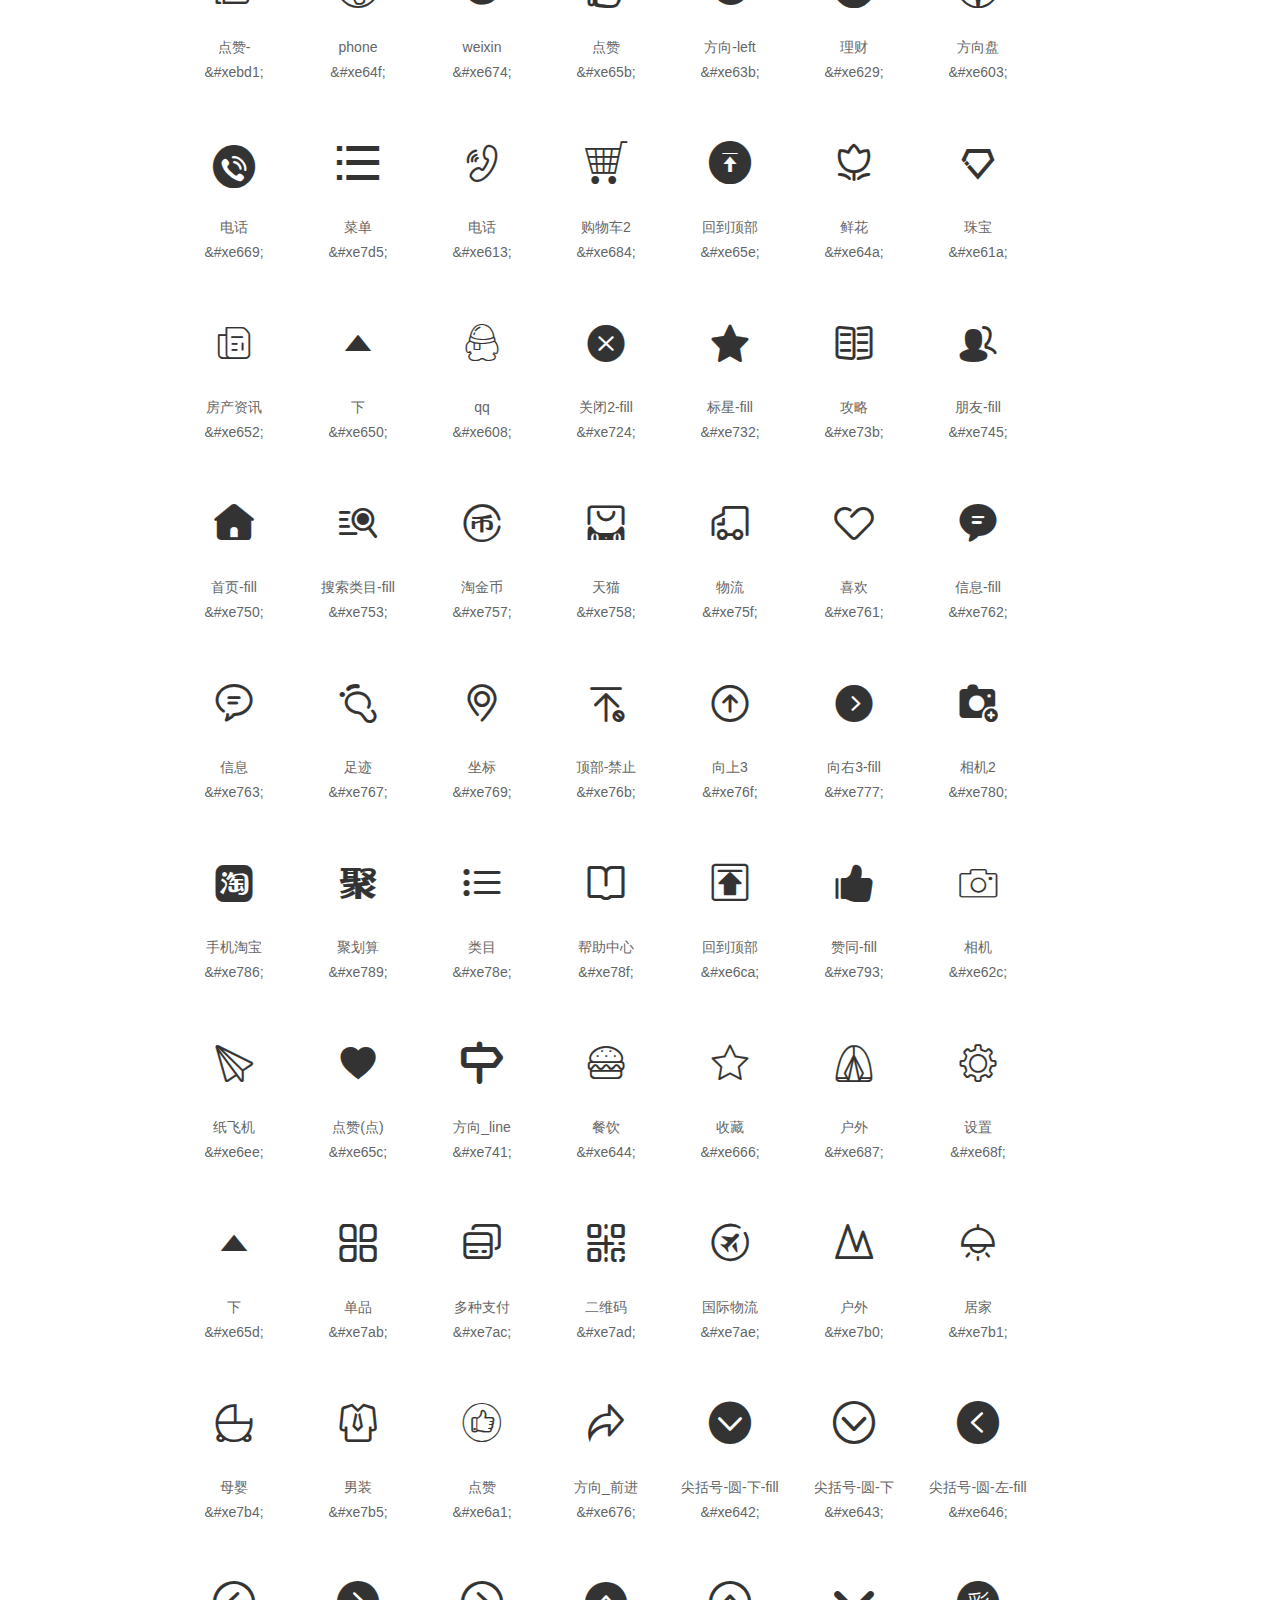
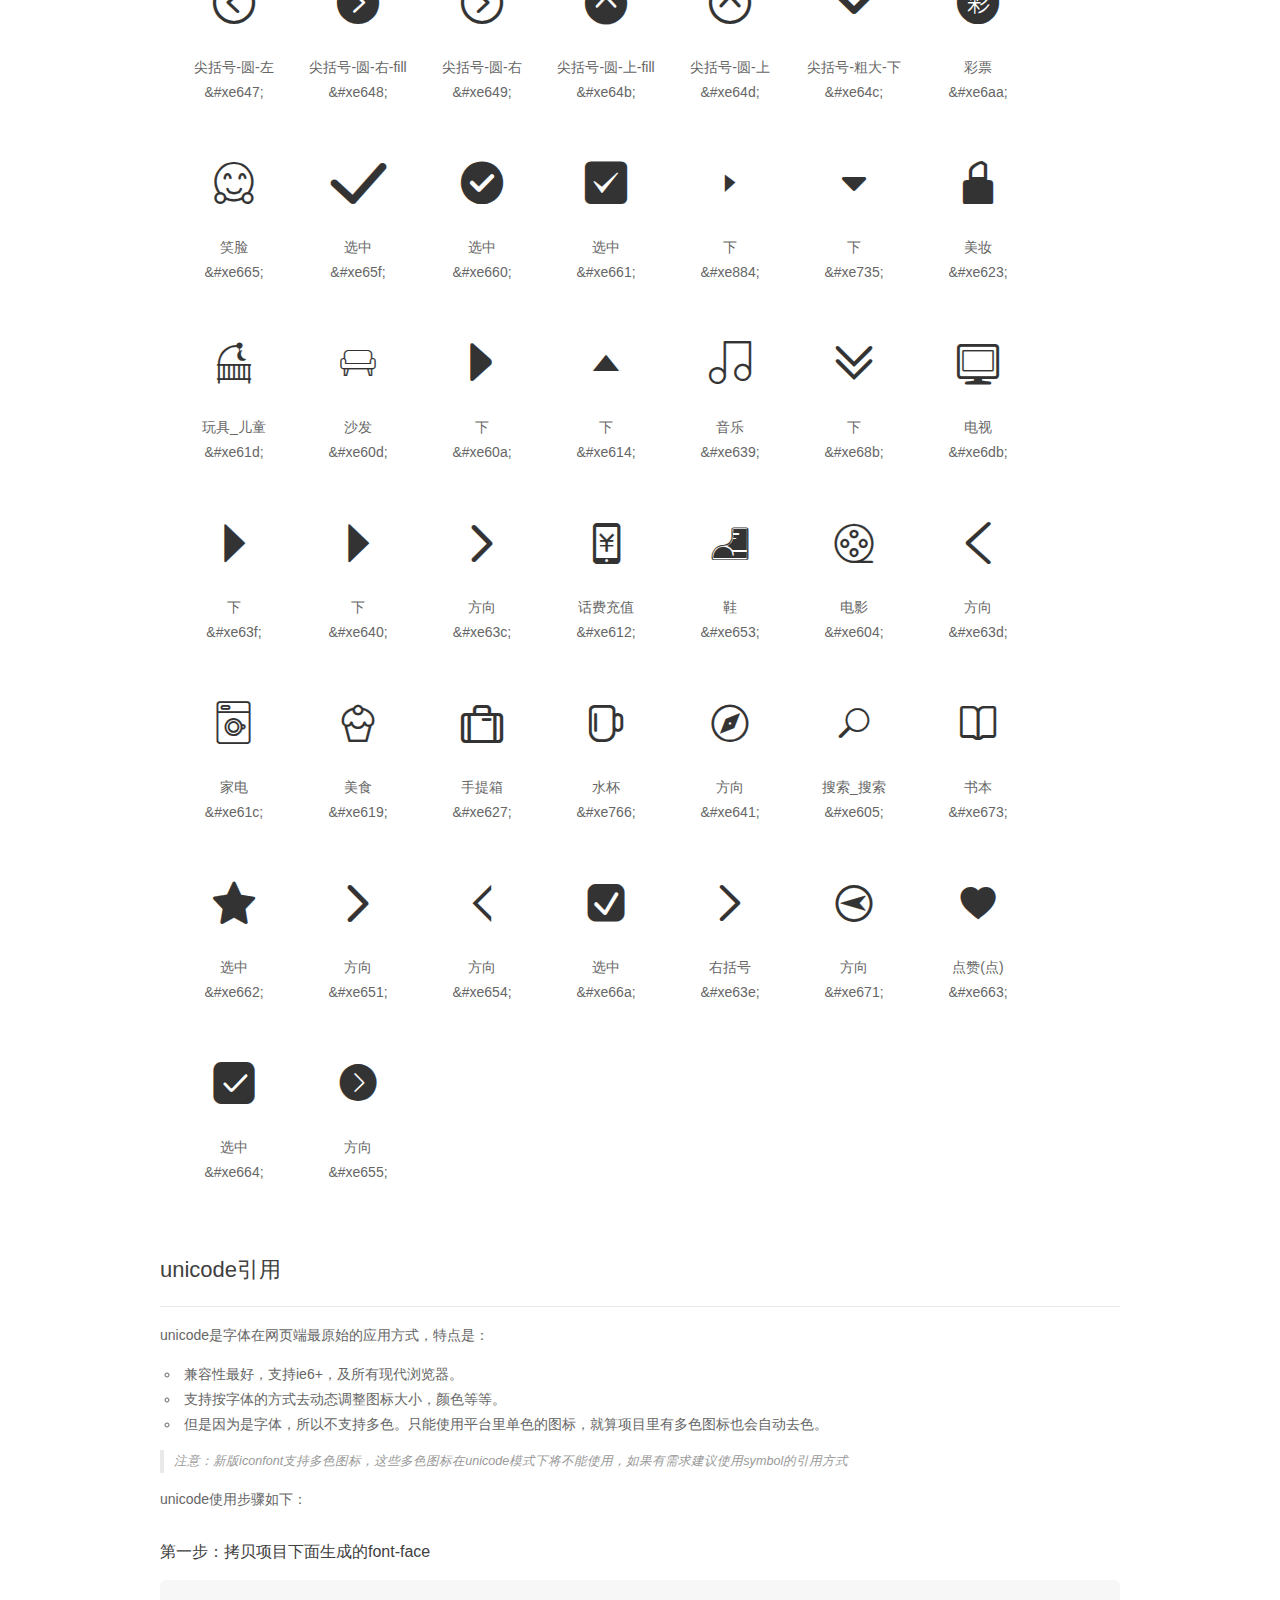
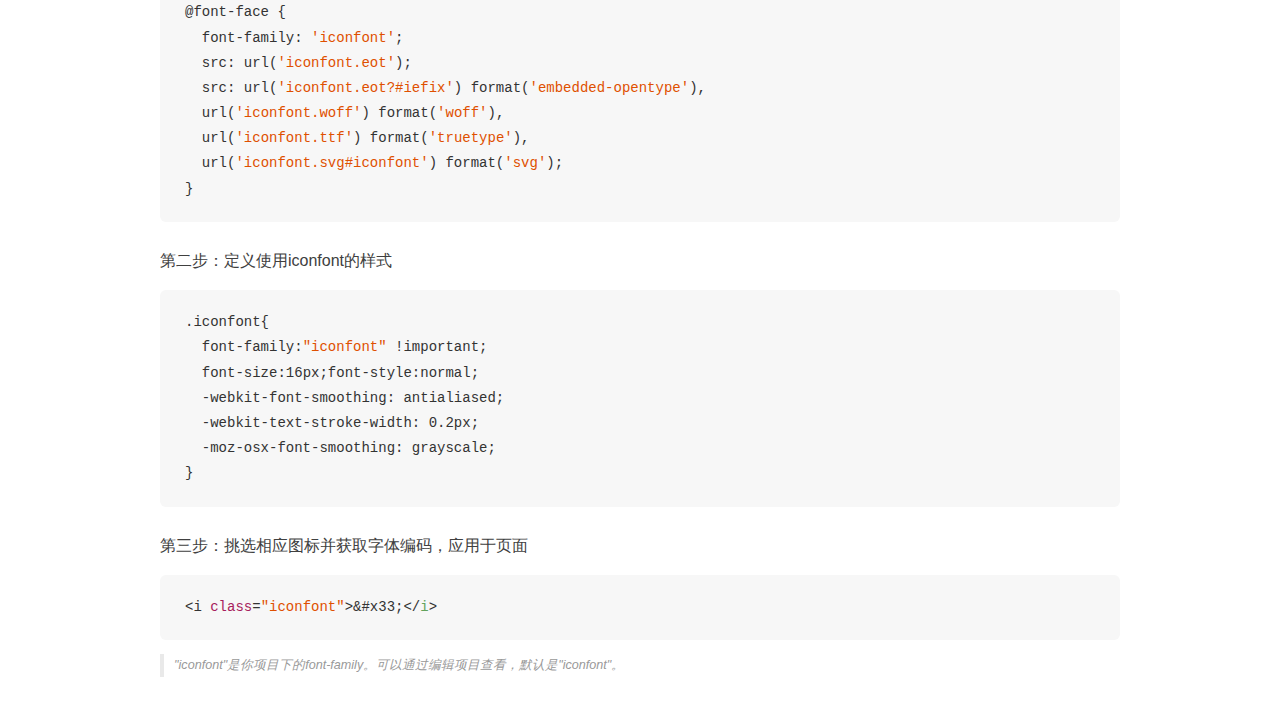
<file: resouces/css/iconfont/demo_unicode.html>
<!DOCTYPE html>
<html>
<head>
    <meta charset="utf-8"/>
    <title>IconFont</title>
    <link rel="stylesheet" href="demo.css">

    <style type="text/css">

        @font-face {font-family: "iconfont";
          src: url('iconfont.eot'); /* IE9*/
          src: url('iconfont.eot#iefix') format('embedded-opentype'), /* IE6-IE8 */
          url('iconfont.woff') format('woff'), /* chrome, firefox */
          url('iconfont.ttf') format('truetype'), /* chrome, firefox, opera, Safari, Android, iOS 4.2+*/
          url('iconfont.svg#iconfont') format('svg'); /* iOS 4.1- */
        }

        .iconfont {
          font-family:"iconfont" !important;
          font-size:16px;
          font-style:normal;
          -webkit-font-smoothing: antialiased;
          -webkit-text-stroke-width: 0.2px;
          -moz-osx-font-smoothing: grayscale;
        }

    </style>
</head>
<body>
    <div class="main markdown">
        <h1>IconFont 图标</h1>
        <ul class="icon_lists clear">
            
                <li>
                <i class="icon iconfont">&#xe600;</i>
                    <div class="name">购物车空</div>
                    <div class="code">&amp;#xe600;</div>
                </li>
            
                <li>
                <i class="icon iconfont">&#xe60b;</i>
                    <div class="name">瀑布流</div>
                    <div class="code">&amp;#xe60b;</div>
                </li>
            
                <li>
                <i class="icon iconfont">&#xe60c;</i>
                    <div class="name">宝贝</div>
                    <div class="code">&amp;#xe60c;</div>
                </li>
            
                <li>
                <i class="icon iconfont">&#xe60e;</i>
                    <div class="name">店铺</div>
                    <div class="code">&amp;#xe60e;</div>
                </li>
            
                <li>
                <i class="icon iconfont">&#xe60f;</i>
                    <div class="name">大杂烩</div>
                    <div class="code">&amp;#xe60f;</div>
                </li>
            
                <li>
                <i class="icon iconfont">&#xe610;</i>
                    <div class="name">摄影旅行</div>
                    <div class="code">&amp;#xe610;</div>
                </li>
            
                <li>
                <i class="icon iconfont">&#xe611;</i>
                    <div class="name">明星</div>
                    <div class="code">&amp;#xe611;</div>
                </li>
            
                <li>
                <i class="icon iconfont">&#xe616;</i>
                    <div class="name">宠物</div>
                    <div class="code">&amp;#xe616;</div>
                </li>
            
                <li>
                <i class="icon iconfont">&#xe617;</i>
                    <div class="name">DIY</div>
                    <div class="code">&amp;#xe617;</div>
                </li>
            
                <li>
                <i class="icon iconfont">&#xe618;</i>
                    <div class="name">美食</div>
                    <div class="code">&amp;#xe618;</div>
                </li>
            
                <li>
                <i class="icon iconfont">&#xe61b;</i>
                    <div class="name">母婴</div>
                    <div class="code">&amp;#xe61b;</div>
                </li>
            
                <li>
                <i class="icon iconfont">&#xe61e;</i>
                    <div class="name">家居</div>
                    <div class="code">&amp;#xe61e;</div>
                </li>
            
                <li>
                <i class="icon iconfont">&#xe61f;</i>
                    <div class="name">美发</div>
                    <div class="code">&amp;#xe61f;</div>
                </li>
            
                <li>
                <i class="icon iconfont">&#xe620;</i>
                    <div class="name">美容</div>
                    <div class="code">&amp;#xe620;</div>
                </li>
            
                <li>
                <i class="icon iconfont">&#xe621;</i>
                    <div class="name">配饰</div>
                    <div class="code">&amp;#xe621;</div>
                </li>
            
                <li>
                <i class="icon iconfont">&#xe622;</i>
                    <div class="name">鞋子</div>
                    <div class="code">&amp;#xe622;</div>
                </li>
            
                <li>
                <i class="icon iconfont">&#xe624;</i>
                    <div class="name">包包</div>
                    <div class="code">&amp;#xe624;</div>
                </li>
            
                <li>
                <i class="icon iconfont">&#xe628;</i>
                    <div class="name">女装</div>
                    <div class="code">&amp;#xe628;</div>
                </li>
            
                <li>
                <i class="icon iconfont">&#xe62b;</i>
                    <div class="name">编辑</div>
                    <div class="code">&amp;#xe62b;</div>
                </li>
            
                <li>
                <i class="icon iconfont">&#xe62d;</i>
                    <div class="name">上传</div>
                    <div class="code">&amp;#xe62d;</div>
                </li>
            
                <li>
                <i class="icon iconfont">&#xe62e;</i>
                    <div class="name">全部</div>
                    <div class="code">&amp;#xe62e;</div>
                </li>
            
                <li>
                <i class="icon iconfont">&#xe62f;</i>
                    <div class="name">U站</div>
                    <div class="code">&amp;#xe62f;</div>
                </li>
            
                <li>
                <i class="icon iconfont">&#xe631;</i>
                    <div class="name">文章</div>
                    <div class="code">&amp;#xe631;</div>
                </li>
            
                <li>
                <i class="icon iconfont">&#xe632;</i>
                    <div class="name">图片</div>
                    <div class="code">&amp;#xe632;</div>
                </li>
            
                <li>
                <i class="icon iconfont">&#xe633;</i>
                    <div class="name">宝贝</div>
                    <div class="code">&amp;#xe633;</div>
                </li>
            
                <li>
                <i class="icon iconfont">&#xe601;</i>
                    <div class="name">收藏夹</div>
                    <div class="code">&amp;#xe601;</div>
                </li>
            
                <li>
                <i class="icon iconfont">&#xe609;</i>
                    <div class="name">下</div>
                    <div class="code">&amp;#xe609;</div>
                </li>
            
                <li>
                <i class="icon iconfont">&#xe637;</i>
                    <div class="name">phone</div>
                    <div class="code">&amp;#xe637;</div>
                </li>
            
                <li>
                <i class="icon iconfont">&#xe656;</i>
                    <div class="name">分享</div>
                    <div class="code">&amp;#xe656;</div>
                </li>
            
                <li>
                <i class="icon iconfont">&#xe6b5;</i>
                    <div class="name">phone</div>
                    <div class="code">&amp;#xe6b5;</div>
                </li>
            
                <li>
                <i class="icon iconfont">&#xe625;</i>
                    <div class="name">手机</div>
                    <div class="code">&amp;#xe625;</div>
                </li>
            
                <li>
                <i class="icon iconfont">&#xe634;</i>
                    <div class="name">phone</div>
                    <div class="code">&amp;#xe634;</div>
                </li>
            
                <li>
                <i class="icon iconfont">&#xe689;</i>
                    <div class="name">购物车</div>
                    <div class="code">&amp;#xe689;</div>
                </li>
            
                <li>
                <i class="icon iconfont">&#xe657;</i>
                    <div class="name">分享</div>
                    <div class="code">&amp;#xe657;</div>
                </li>
            
                <li>
                <i class="icon iconfont">&#xe606;</i>
                    <div class="name">手机</div>
                    <div class="code">&amp;#xe606;</div>
                </li>
            
                <li>
                <i class="icon iconfont">&#xe658;</i>
                    <div class="name">分享</div>
                    <div class="code">&amp;#xe658;</div>
                </li>
            
                <li>
                <i class="icon iconfont">&#xe64e;</i>
                    <div class="name">QQ</div>
                    <div class="code">&amp;#xe64e;</div>
                </li>
            
                <li>
                <i class="icon iconfont">&#xe62a;</i>
                    <div class="name">下</div>
                    <div class="code">&amp;#xe62a;</div>
                </li>
            
                <li>
                <i class="icon iconfont">&#xe659;</i>
                    <div class="name">分享</div>
                    <div class="code">&amp;#xe659;</div>
                </li>
            
                <li>
                <i class="icon iconfont">&#xe615;</i>
                    <div class="name">下</div>
                    <div class="code">&amp;#xe615;</div>
                </li>
            
                <li>
                <i class="icon iconfont">&#xe756;</i>
                    <div class="name">下</div>
                    <div class="code">&amp;#xe756;</div>
                </li>
            
                <li>
                <i class="icon iconfont">&#xe645;</i>
                    <div class="name">水电煤</div>
                    <div class="code">&amp;#xe645;</div>
                </li>
            
                <li>
                <i class="icon iconfont">&#xe638;</i>
                    <div class="name">phone</div>
                    <div class="code">&amp;#xe638;</div>
                </li>
            
                <li>
                <i class="icon iconfont">&#xe667;</i>
                    <div class="name">phone</div>
                    <div class="code">&amp;#xe667;</div>
                </li>
            
                <li>
                <i class="icon iconfont">&#xe65a;</i>
                    <div class="name">分享</div>
                    <div class="code">&amp;#xe65a;</div>
                </li>
            
                <li>
                <i class="icon iconfont">&#xe635;</i>
                    <div class="name">衣服</div>
                    <div class="code">&amp;#xe635;</div>
                </li>
            
                <li>
                <i class="icon iconfont">&#xe6c1;</i>
                    <div class="name">分享</div>
                    <div class="code">&amp;#xe6c1;</div>
                </li>
            
                <li>
                <i class="icon iconfont">&#xe73e;</i>
                    <div class="name">火车</div>
                    <div class="code">&amp;#xe73e;</div>
                </li>
            
                <li>
                <i class="icon iconfont">&#xe63a;</i>
                    <div class="name">weixin</div>
                    <div class="code">&amp;#xe63a;</div>
                </li>
            
                <li>
                <i class="icon iconfont">&#xe602;</i>
                    <div class="name">菜单</div>
                    <div class="code">&amp;#xe602;</div>
                </li>
            
                <li>
                <i class="icon iconfont">&#xe66d;</i>
                    <div class="name">酒店</div>
                    <div class="code">&amp;#xe66d;</div>
                </li>
            
                <li>
                <i class="icon iconfont">&#xe607;</i>
                    <div class="name">电话</div>
                    <div class="code">&amp;#xe607;</div>
                </li>
            
                <li>
                <i class="icon iconfont">&#xe626;</i>
                    <div class="name">手机</div>
                    <div class="code">&amp;#xe626;</div>
                </li>
            
                <li>
                <i class="icon iconfont">&#xe775;</i>
                    <div class="name">分享</div>
                    <div class="code">&amp;#xe775;</div>
                </li>
            
                <li>
                <i class="icon iconfont">&#xe630;</i>
                    <div class="name">运动</div>
                    <div class="code">&amp;#xe630;</div>
                </li>
            
                <li>
                <i class="icon iconfont">&#xe636;</i>
                    <div class="name">游戏</div>
                    <div class="code">&amp;#xe636;</div>
                </li>
            
                <li>
                <i class="icon iconfont">&#xebd1;</i>
                    <div class="name">点赞-</div>
                    <div class="code">&amp;#xebd1;</div>
                </li>
            
                <li>
                <i class="icon iconfont">&#xe64f;</i>
                    <div class="name">phone</div>
                    <div class="code">&amp;#xe64f;</div>
                </li>
            
                <li>
                <i class="icon iconfont">&#xe674;</i>
                    <div class="name">weixin</div>
                    <div class="code">&amp;#xe674;</div>
                </li>
            
                <li>
                <i class="icon iconfont">&#xe65b;</i>
                    <div class="name">点赞</div>
                    <div class="code">&amp;#xe65b;</div>
                </li>
            
                <li>
                <i class="icon iconfont">&#xe63b;</i>
                    <div class="name">方向-left</div>
                    <div class="code">&amp;#xe63b;</div>
                </li>
            
                <li>
                <i class="icon iconfont">&#xe629;</i>
                    <div class="name">理财</div>
                    <div class="code">&amp;#xe629;</div>
                </li>
            
                <li>
                <i class="icon iconfont">&#xe603;</i>
                    <div class="name">方向盘</div>
                    <div class="code">&amp;#xe603;</div>
                </li>
            
                <li>
                <i class="icon iconfont">&#xe669;</i>
                    <div class="name">电话</div>
                    <div class="code">&amp;#xe669;</div>
                </li>
            
                <li>
                <i class="icon iconfont">&#xe7d5;</i>
                    <div class="name">菜单</div>
                    <div class="code">&amp;#xe7d5;</div>
                </li>
            
                <li>
                <i class="icon iconfont">&#xe613;</i>
                    <div class="name">电话</div>
                    <div class="code">&amp;#xe613;</div>
                </li>
            
                <li>
                <i class="icon iconfont">&#xe684;</i>
                    <div class="name">购物车2</div>
                    <div class="code">&amp;#xe684;</div>
                </li>
            
                <li>
                <i class="icon iconfont">&#xe65e;</i>
                    <div class="name">回到顶部</div>
                    <div class="code">&amp;#xe65e;</div>
                </li>
            
                <li>
                <i class="icon iconfont">&#xe64a;</i>
                    <div class="name">鲜花</div>
                    <div class="code">&amp;#xe64a;</div>
                </li>
            
                <li>
                <i class="icon iconfont">&#xe61a;</i>
                    <div class="name">珠宝</div>
                    <div class="code">&amp;#xe61a;</div>
                </li>
            
                <li>
                <i class="icon iconfont">&#xe652;</i>
                    <div class="name">房产资讯</div>
                    <div class="code">&amp;#xe652;</div>
                </li>
            
                <li>
                <i class="icon iconfont">&#xe650;</i>
                    <div class="name">下</div>
                    <div class="code">&amp;#xe650;</div>
                </li>
            
                <li>
                <i class="icon iconfont">&#xe608;</i>
                    <div class="name">qq</div>
                    <div class="code">&amp;#xe608;</div>
                </li>
            
                <li>
                <i class="icon iconfont">&#xe724;</i>
                    <div class="name">关闭2-fill</div>
                    <div class="code">&amp;#xe724;</div>
                </li>
            
                <li>
                <i class="icon iconfont">&#xe732;</i>
                    <div class="name">标星-fill</div>
                    <div class="code">&amp;#xe732;</div>
                </li>
            
                <li>
                <i class="icon iconfont">&#xe73b;</i>
                    <div class="name">攻略</div>
                    <div class="code">&amp;#xe73b;</div>
                </li>
            
                <li>
                <i class="icon iconfont">&#xe745;</i>
                    <div class="name">朋友-fill</div>
                    <div class="code">&amp;#xe745;</div>
                </li>
            
                <li>
                <i class="icon iconfont">&#xe750;</i>
                    <div class="name">首页-fill</div>
                    <div class="code">&amp;#xe750;</div>
                </li>
            
                <li>
                <i class="icon iconfont">&#xe753;</i>
                    <div class="name">搜索类目-fill</div>
                    <div class="code">&amp;#xe753;</div>
                </li>
            
                <li>
                <i class="icon iconfont">&#xe757;</i>
                    <div class="name">淘金币</div>
                    <div class="code">&amp;#xe757;</div>
                </li>
            
                <li>
                <i class="icon iconfont">&#xe758;</i>
                    <div class="name">天猫</div>
                    <div class="code">&amp;#xe758;</div>
                </li>
            
                <li>
                <i class="icon iconfont">&#xe75f;</i>
                    <div class="name">物流</div>
                    <div class="code">&amp;#xe75f;</div>
                </li>
            
                <li>
                <i class="icon iconfont">&#xe761;</i>
                    <div class="name">喜欢</div>
                    <div class="code">&amp;#xe761;</div>
                </li>
            
                <li>
                <i class="icon iconfont">&#xe762;</i>
                    <div class="name">信息-fill</div>
                    <div class="code">&amp;#xe762;</div>
                </li>
            
                <li>
                <i class="icon iconfont">&#xe763;</i>
                    <div class="name">信息</div>
                    <div class="code">&amp;#xe763;</div>
                </li>
            
                <li>
                <i class="icon iconfont">&#xe767;</i>
                    <div class="name">足迹</div>
                    <div class="code">&amp;#xe767;</div>
                </li>
            
                <li>
                <i class="icon iconfont">&#xe769;</i>
                    <div class="name">坐标</div>
                    <div class="code">&amp;#xe769;</div>
                </li>
            
                <li>
                <i class="icon iconfont">&#xe76b;</i>
                    <div class="name">顶部-禁止</div>
                    <div class="code">&amp;#xe76b;</div>
                </li>
            
                <li>
                <i class="icon iconfont">&#xe76f;</i>
                    <div class="name">向上3</div>
                    <div class="code">&amp;#xe76f;</div>
                </li>
            
                <li>
                <i class="icon iconfont">&#xe777;</i>
                    <div class="name">向右3-fill</div>
                    <div class="code">&amp;#xe777;</div>
                </li>
            
                <li>
                <i class="icon iconfont">&#xe780;</i>
                    <div class="name">相机2</div>
                    <div class="code">&amp;#xe780;</div>
                </li>
            
                <li>
                <i class="icon iconfont">&#xe786;</i>
                    <div class="name">手机淘宝</div>
                    <div class="code">&amp;#xe786;</div>
                </li>
            
                <li>
                <i class="icon iconfont">&#xe789;</i>
                    <div class="name">聚划算</div>
                    <div class="code">&amp;#xe789;</div>
                </li>
            
                <li>
                <i class="icon iconfont">&#xe78e;</i>
                    <div class="name">类目</div>
                    <div class="code">&amp;#xe78e;</div>
                </li>
            
                <li>
                <i class="icon iconfont">&#xe78f;</i>
                    <div class="name">帮助中心</div>
                    <div class="code">&amp;#xe78f;</div>
                </li>
            
                <li>
                <i class="icon iconfont">&#xe6ca;</i>
                    <div class="name">回到顶部</div>
                    <div class="code">&amp;#xe6ca;</div>
                </li>
            
                <li>
                <i class="icon iconfont">&#xe793;</i>
                    <div class="name">赞同-fill</div>
                    <div class="code">&amp;#xe793;</div>
                </li>
            
                <li>
                <i class="icon iconfont">&#xe62c;</i>
                    <div class="name">相机</div>
                    <div class="code">&amp;#xe62c;</div>
                </li>
            
                <li>
                <i class="icon iconfont">&#xe6ee;</i>
                    <div class="name">纸飞机</div>
                    <div class="code">&amp;#xe6ee;</div>
                </li>
            
                <li>
                <i class="icon iconfont">&#xe65c;</i>
                    <div class="name">点赞(点)</div>
                    <div class="code">&amp;#xe65c;</div>
                </li>
            
                <li>
                <i class="icon iconfont">&#xe741;</i>
                    <div class="name">方向_line</div>
                    <div class="code">&amp;#xe741;</div>
                </li>
            
                <li>
                <i class="icon iconfont">&#xe644;</i>
                    <div class="name">餐饮</div>
                    <div class="code">&amp;#xe644;</div>
                </li>
            
                <li>
                <i class="icon iconfont">&#xe666;</i>
                    <div class="name">收藏</div>
                    <div class="code">&amp;#xe666;</div>
                </li>
            
                <li>
                <i class="icon iconfont">&#xe687;</i>
                    <div class="name">户外</div>
                    <div class="code">&amp;#xe687;</div>
                </li>
            
                <li>
                <i class="icon iconfont">&#xe68f;</i>
                    <div class="name">设置</div>
                    <div class="code">&amp;#xe68f;</div>
                </li>
            
                <li>
                <i class="icon iconfont">&#xe65d;</i>
                    <div class="name">下</div>
                    <div class="code">&amp;#xe65d;</div>
                </li>
            
                <li>
                <i class="icon iconfont">&#xe7ab;</i>
                    <div class="name">单品</div>
                    <div class="code">&amp;#xe7ab;</div>
                </li>
            
                <li>
                <i class="icon iconfont">&#xe7ac;</i>
                    <div class="name">多种支付</div>
                    <div class="code">&amp;#xe7ac;</div>
                </li>
            
                <li>
                <i class="icon iconfont">&#xe7ad;</i>
                    <div class="name">二维码</div>
                    <div class="code">&amp;#xe7ad;</div>
                </li>
            
                <li>
                <i class="icon iconfont">&#xe7ae;</i>
                    <div class="name">国际物流</div>
                    <div class="code">&amp;#xe7ae;</div>
                </li>
            
                <li>
                <i class="icon iconfont">&#xe7b0;</i>
                    <div class="name">户外</div>
                    <div class="code">&amp;#xe7b0;</div>
                </li>
            
                <li>
                <i class="icon iconfont">&#xe7b1;</i>
                    <div class="name">居家</div>
                    <div class="code">&amp;#xe7b1;</div>
                </li>
            
                <li>
                <i class="icon iconfont">&#xe7b4;</i>
                    <div class="name">母婴</div>
                    <div class="code">&amp;#xe7b4;</div>
                </li>
            
                <li>
                <i class="icon iconfont">&#xe7b5;</i>
                    <div class="name">男装</div>
                    <div class="code">&amp;#xe7b5;</div>
                </li>
            
                <li>
                <i class="icon iconfont">&#xe6a1;</i>
                    <div class="name">点赞</div>
                    <div class="code">&amp;#xe6a1;</div>
                </li>
            
                <li>
                <i class="icon iconfont">&#xe676;</i>
                    <div class="name">方向_前进</div>
                    <div class="code">&amp;#xe676;</div>
                </li>
            
                <li>
                <i class="icon iconfont">&#xe642;</i>
                    <div class="name">尖括号-圆-下-fill</div>
                    <div class="code">&amp;#xe642;</div>
                </li>
            
                <li>
                <i class="icon iconfont">&#xe643;</i>
                    <div class="name">尖括号-圆-下</div>
                    <div class="code">&amp;#xe643;</div>
                </li>
            
                <li>
                <i class="icon iconfont">&#xe646;</i>
                    <div class="name">尖括号-圆-左-fill</div>
                    <div class="code">&amp;#xe646;</div>
                </li>
            
                <li>
                <i class="icon iconfont">&#xe647;</i>
                    <div class="name">尖括号-圆-左</div>
                    <div class="code">&amp;#xe647;</div>
                </li>
            
                <li>
                <i class="icon iconfont">&#xe648;</i>
                    <div class="name">尖括号-圆-右-fill</div>
                    <div class="code">&amp;#xe648;</div>
                </li>
            
                <li>
                <i class="icon iconfont">&#xe649;</i>
                    <div class="name">尖括号-圆-右</div>
                    <div class="code">&amp;#xe649;</div>
                </li>
            
                <li>
                <i class="icon iconfont">&#xe64b;</i>
                    <div class="name">尖括号-圆-上-fill</div>
                    <div class="code">&amp;#xe64b;</div>
                </li>
            
                <li>
                <i class="icon iconfont">&#xe64d;</i>
                    <div class="name">尖括号-圆-上</div>
                    <div class="code">&amp;#xe64d;</div>
                </li>
            
                <li>
                <i class="icon iconfont">&#xe64c;</i>
                    <div class="name">尖括号-粗大-下</div>
                    <div class="code">&amp;#xe64c;</div>
                </li>
            
                <li>
                <i class="icon iconfont">&#xe6aa;</i>
                    <div class="name">彩票</div>
                    <div class="code">&amp;#xe6aa;</div>
                </li>
            
                <li>
                <i class="icon iconfont">&#xe665;</i>
                    <div class="name">笑脸</div>
                    <div class="code">&amp;#xe665;</div>
                </li>
            
                <li>
                <i class="icon iconfont">&#xe65f;</i>
                    <div class="name">选中</div>
                    <div class="code">&amp;#xe65f;</div>
                </li>
            
                <li>
                <i class="icon iconfont">&#xe660;</i>
                    <div class="name">选中</div>
                    <div class="code">&amp;#xe660;</div>
                </li>
            
                <li>
                <i class="icon iconfont">&#xe661;</i>
                    <div class="name">选中</div>
                    <div class="code">&amp;#xe661;</div>
                </li>
            
                <li>
                <i class="icon iconfont">&#xe884;</i>
                    <div class="name">下</div>
                    <div class="code">&amp;#xe884;</div>
                </li>
            
                <li>
                <i class="icon iconfont">&#xe735;</i>
                    <div class="name">下</div>
                    <div class="code">&amp;#xe735;</div>
                </li>
            
                <li>
                <i class="icon iconfont">&#xe623;</i>
                    <div class="name">美妆</div>
                    <div class="code">&amp;#xe623;</div>
                </li>
            
                <li>
                <i class="icon iconfont">&#xe61d;</i>
                    <div class="name">玩具_儿童</div>
                    <div class="code">&amp;#xe61d;</div>
                </li>
            
                <li>
                <i class="icon iconfont">&#xe60d;</i>
                    <div class="name">沙发</div>
                    <div class="code">&amp;#xe60d;</div>
                </li>
            
                <li>
                <i class="icon iconfont">&#xe60a;</i>
                    <div class="name">下</div>
                    <div class="code">&amp;#xe60a;</div>
                </li>
            
                <li>
                <i class="icon iconfont">&#xe614;</i>
                    <div class="name">下</div>
                    <div class="code">&amp;#xe614;</div>
                </li>
            
                <li>
                <i class="icon iconfont">&#xe639;</i>
                    <div class="name">音乐</div>
                    <div class="code">&amp;#xe639;</div>
                </li>
            
                <li>
                <i class="icon iconfont">&#xe68b;</i>
                    <div class="name">下</div>
                    <div class="code">&amp;#xe68b;</div>
                </li>
            
                <li>
                <i class="icon iconfont">&#xe6db;</i>
                    <div class="name">电视</div>
                    <div class="code">&amp;#xe6db;</div>
                </li>
            
                <li>
                <i class="icon iconfont">&#xe63f;</i>
                    <div class="name">下</div>
                    <div class="code">&amp;#xe63f;</div>
                </li>
            
                <li>
                <i class="icon iconfont">&#xe640;</i>
                    <div class="name">下</div>
                    <div class="code">&amp;#xe640;</div>
                </li>
            
                <li>
                <i class="icon iconfont">&#xe63c;</i>
                    <div class="name">方向</div>
                    <div class="code">&amp;#xe63c;</div>
                </li>
            
                <li>
                <i class="icon iconfont">&#xe612;</i>
                    <div class="name">话费充值</div>
                    <div class="code">&amp;#xe612;</div>
                </li>
            
                <li>
                <i class="icon iconfont">&#xe653;</i>
                    <div class="name">鞋</div>
                    <div class="code">&amp;#xe653;</div>
                </li>
            
                <li>
                <i class="icon iconfont">&#xe604;</i>
                    <div class="name">电影</div>
                    <div class="code">&amp;#xe604;</div>
                </li>
            
                <li>
                <i class="icon iconfont">&#xe63d;</i>
                    <div class="name">方向</div>
                    <div class="code">&amp;#xe63d;</div>
                </li>
            
                <li>
                <i class="icon iconfont">&#xe61c;</i>
                    <div class="name">家电</div>
                    <div class="code">&amp;#xe61c;</div>
                </li>
            
                <li>
                <i class="icon iconfont">&#xe619;</i>
                    <div class="name">美食</div>
                    <div class="code">&amp;#xe619;</div>
                </li>
            
                <li>
                <i class="icon iconfont">&#xe627;</i>
                    <div class="name">手提箱</div>
                    <div class="code">&amp;#xe627;</div>
                </li>
            
                <li>
                <i class="icon iconfont">&#xe766;</i>
                    <div class="name">水杯</div>
                    <div class="code">&amp;#xe766;</div>
                </li>
            
                <li>
                <i class="icon iconfont">&#xe641;</i>
                    <div class="name">方向</div>
                    <div class="code">&amp;#xe641;</div>
                </li>
            
                <li>
                <i class="icon iconfont">&#xe605;</i>
                    <div class="name">搜索_搜索</div>
                    <div class="code">&amp;#xe605;</div>
                </li>
            
                <li>
                <i class="icon iconfont">&#xe673;</i>
                    <div class="name">书本</div>
                    <div class="code">&amp;#xe673;</div>
                </li>
            
                <li>
                <i class="icon iconfont">&#xe662;</i>
                    <div class="name">选中</div>
                    <div class="code">&amp;#xe662;</div>
                </li>
            
                <li>
                <i class="icon iconfont">&#xe651;</i>
                    <div class="name">方向</div>
                    <div class="code">&amp;#xe651;</div>
                </li>
            
                <li>
                <i class="icon iconfont">&#xe654;</i>
                    <div class="name">方向</div>
                    <div class="code">&amp;#xe654;</div>
                </li>
            
                <li>
                <i class="icon iconfont">&#xe66a;</i>
                    <div class="name">选中</div>
                    <div class="code">&amp;#xe66a;</div>
                </li>
            
                <li>
                <i class="icon iconfont">&#xe63e;</i>
                    <div class="name">右括号</div>
                    <div class="code">&amp;#xe63e;</div>
                </li>
            
                <li>
                <i class="icon iconfont">&#xe671;</i>
                    <div class="name">方向</div>
                    <div class="code">&amp;#xe671;</div>
                </li>
            
                <li>
                <i class="icon iconfont">&#xe663;</i>
                    <div class="name">点赞(点)</div>
                    <div class="code">&amp;#xe663;</div>
                </li>
            
                <li>
                <i class="icon iconfont">&#xe664;</i>
                    <div class="name">选中</div>
                    <div class="code">&amp;#xe664;</div>
                </li>
            
                <li>
                <i class="icon iconfont">&#xe655;</i>
                    <div class="name">方向</div>
                    <div class="code">&amp;#xe655;</div>
                </li>
            
        </ul>
        <h2 id="unicode-">unicode引用</h2>
        <hr>

        <p>unicode是字体在网页端最原始的应用方式，特点是：</p>
        <ul>
        <li>兼容性最好，支持ie6+，及所有现代浏览器。</li>
        <li>支持按字体的方式去动态调整图标大小，颜色等等。</li>
        <li>但是因为是字体，所以不支持多色。只能使用平台里单色的图标，就算项目里有多色图标也会自动去色。</li>
        </ul>
        <blockquote>
        <p>注意：新版iconfont支持多色图标，这些多色图标在unicode模式下将不能使用，如果有需求建议使用symbol的引用方式</p>
        </blockquote>
        <p>unicode使用步骤如下：</p>
        <h3 id="-font-face">第一步：拷贝项目下面生成的font-face</h3>
        <pre><code class="lang-js hljs javascript">@font-face {
  font-family: <span class="hljs-string">'iconfont'</span>;
  src: url(<span class="hljs-string">'iconfont.eot'</span>);
  src: url(<span class="hljs-string">'iconfont.eot?#iefix'</span>) format(<span class="hljs-string">'embedded-opentype'</span>),
  url(<span class="hljs-string">'iconfont.woff'</span>) format(<span class="hljs-string">'woff'</span>),
  url(<span class="hljs-string">'iconfont.ttf'</span>) format(<span class="hljs-string">'truetype'</span>),
  url(<span class="hljs-string">'iconfont.svg#iconfont'</span>) format(<span class="hljs-string">'svg'</span>);
}
</code></pre>
        <h3 id="-iconfont-">第二步：定义使用iconfont的样式</h3>
        <pre><code class="lang-js hljs javascript">.iconfont{
  font-family:<span class="hljs-string">"iconfont"</span> !important;
  font-size:<span class="hljs-number">16</span>px;font-style:normal;
  -webkit-font-smoothing: antialiased;
  -webkit-text-stroke-width: <span class="hljs-number">0.2</span>px;
  -moz-osx-font-smoothing: grayscale;
}
</code></pre>
        <h3 id="-">第三步：挑选相应图标并获取字体编码，应用于页面</h3>
        <pre><code class="lang-js hljs javascript">&lt;i <span class="hljs-class"><span class="hljs-keyword">class</span></span>=<span class="hljs-string">"iconfont"</span>&gt;&amp;#x33;<span class="xml"><span class="hljs-tag">&lt;/<span class="hljs-name">i</span>&gt;</span></span></code></pre>

        <blockquote>
        <p>"iconfont"是你项目下的font-family。可以通过编辑项目查看，默认是"iconfont"。</p>
        </blockquote>
    </div>


</body>
</html>
</file>
<file: resouces/css/indexHead.css>
.header_in,.logo_in,.nav_in{
	width:1200px;
	margin:0 auto;
}

/*以上为公共样式*/

/*头部样式*/
header{
	height:32px;
	border-bottom: 1px solid #ccc;
	font-size:12px;
	line-height: 26px;
	color:#666;
}
.header_l{
	float: left;
}
.header_r{
	float:right;
	padding-right:15px;
	text-align: center;
}
.header_r>div{
	float: left;
	border-left:1px solid #fff; 
	border-right:1px solid #fff;
}
.header_r div i{
	font-size: 12px;
}
.header_r div .phone{
	font-size:16px;
	color:red;
}

/*登录的样式开始*/
.header_login{
	position: relative;
}
.selectLogin{
	display: block;
	padding:0 24px 0 9px;
	background:#fff;
	position: relative;
	z-index:6;
}
.header_r .aSelect{
	border-left:1px solid #B5B5B5; 
	border-right:1px solid #B5B5B5;
}
.login{
	width:80px;
	height:69px;
	padding:5px 10px 10px;
	border:1px solid #B5B5B5;
	background: #fff;
	position: absolute;
	left:-1px;
	top:25px;
	display: none;
}
.login li{
	height:18px;
	padding-top:5px;
}
/*登录的样式结束*/

.header_register{
	padding:0 10px;
}
/*我的邦购样式开始*/
.header_mine{
	position: relative;
}
.selectMine{
	display: block;
	padding:0 24px 0 9px;
	background:#fff;
	position: relative;
	z-index: 6;
}
.mine{
	width:73px;
	height:100px;
	padding:5px 10px 10px;
	border:1px solid #B5B5B5;
	background: #fff;
	position: absolute;
	left:-1px;
	top:25px;
	display: none;
}
/*我的邦购样式结束*/
.header_member{
	width:70px;
}

/*下载的样式开始*/
.header_download{
	position: relative;
}
.selectDownLoad{
	display: block;
	padding:0 20px 0 9px;
	background:#fff;
	position: relative;
	z-index: 6;
}
.downLoad{
	padding:10px;
	border:1px solid #B5B5B5;
	background: #fff;
	position: absolute;
	left:-1px;
	top:25px;
	display: none;
}
.downLoad div{
	width:140px;
	height:140px;
	background:url('../img/index/mbshop_pic_mobile.png') no-repeat;
	background-size: 100% 100%;
}
.header_blog{
	position: relative;
}
.header_blog a{
	margin-left:10px;
	position: relative;
}
.bolg_r{
	display: inline;
}
.bolg{
	position: absolute;
	display: none;
}
.header_blog .bolg_r:hover .bolg{
	display: block;	
}
/*头部样式结束*/

/*以下为回到顶部样式*/
.fix{
	position: fixed;
	bottom:10px;
	right:15px;
	cursor: pointer;
}
.fix .top{
	width:55px;
	height:90px;
	padding-bottom:10px;
	background: url('../img/index/toTop.png') no-repeat left top;
	display: none;
}
.fix .btm{	
	width:55px;
	height:55px;
	background: url('../img/index/toTop.png') no-repeat left bottom;
}



/*logo样式*/
.logo{
	height: 65px;
	overflow: hidden;
}
.logo_in img{
	float:left;
	cursor: pointer;
}
.logo_m{
	float:left;
	padding-top:24px;
}
.logo_m input{
	float:left;
	width:293px;
	padding-left:5px;
	height:32px;
	border:1px solid #d51819;
}
.logo_m .search{
	float: left;
	width:80px;
	height:33.5px;
	background:#d51819;
	color:white;
	font-size: 12px;
	line-height: 34px;
	text-align: center;
}
.logo_m .search i{
	margin-right: 5px;
	font-weight: 600;
}
.logo_m .list{
	float:left;
	padding:11px 0 0 8px;
}
.logo_m .list li{
	float:left;

}
.logo_m .list li a{
	float:left;
	padding:0 14px;
	border-left:1px solid #DCDCDC;
}
.logo_m .list li:nth-child(1) a{
	border:0;
}
.logo_r{
	float:left;
	padding:24px 0 0 30px;
	color:#222222;
}
.logo_r i{
	font-size:25px;
	line-height: 30px;
	padding-right: 15px;
}
.logo_r a span{
	font-size:14px;
	color:#d93938;
	padding:0 2px;
}
/*logo样式结束*/

/*nav样式开始*/
nav{
	height:54px;
	border-bottom: 1px solid #d51819;
}
.nav_in{
	padding-top:14px;
	overflow: hidden;
}
.nav_in .list{
	float:left;
}
.nav_in .list li{
	float:left;
	height:40px;
	padding:0 15px;
	width:75px;
	background: url('../img/index/nav.png') no-repeat;
}
.nav_in .list li:nth-child(1){
	width:206px;
	background-image: none;
	background:#d51819;
	color:#fff;
	font-size: 14px;
	line-height: 40px;
}
.nav_in .list li:nth-child(1) i{
	font-size: 23px;
	padding-right:10px;
}
.nav_in .list li:nth-child(2){
	background-position: 15px -4px;
}
.nav_in .list li:nth-child(3){
	background-position: -93px -4px;
}
.nav_in .list li:nth-child(4){
	background-position: -198px -4px;
}
.nav_in .list li:nth-child(5){
	background-position: -305px -4px;
}
.nav_in .list li:nth-child(6){
	background-position: -412px -4px;
}
.nav_in img{
	float: right;
}
/*nav样式结束*/
</file>
<file: css/style.css>
.banner_in,.aside_in,.main_in{
	width:1200px;
	margin:0 auto;
}

/*以上为公共样式*/



/*banner样式开始*/
.banner{
	height:531px;
}
.banner_ll{
	float:left;
	padding-left:10px;
	padding-bottom:7px;
	width:224px;
	border:1px solid #d51819;
	border-top:0;
}
.banner_ll .list li{
	padding-top:10px
}
.banner_ll .list dl dt{
	line-height: 18px;
	font-weight: 600;
	color:#000;
	position: relative;
}
.banner_ll .list dl dt i{
	font-size: 12px;
	color:#d51819;
	position: absolute;
	right:10px;
	top:0px;
}
.banner_ll .list dl dd a{
	line-height: 23px;
	color:#696969;
	display: inline-block;
	padding-right:5px;
}
/*banner隐藏部分开始*/
.banner_hide{
	padding-right: 5px;
	float:left;
	display: block;
}
.hide{
	overflow: hidden;
	border-right:1px solid #999;
	border-bottom:1px solid #999;
	display: none;
}
.hide_l{
	float: left;
	width:136px;
	height:516px;
	padding:14px 31px 0 14px;
	border-right:1px solid #ccc;
}
.hide_l dl dt{
	padding-bottom: 9px;
	font-size:14px;
	font-weight: 600;
	line-height: 21px;
}
.hide_l dl dd{
	padding-bottom: 8px;
}
.hide_l dl dd a{
	display: inline-block;
	font-size: 14px;
	color:#999;
	padding-right: 10px;
	line-height: 20px;
	font-family: "Microsoft YaHei";
}
.hide_r{
	float: left;
	width:540px;
}
.hide_rb{
	padding:15px 13px 0;
}
.hide_rb p{
	padding-bottom: 10px;
	font-size: 15px;
	font-weight: 600;
	line-height: 20px;
	
}
.hide_rb ul li{
	width:120px;
	height: 60px;
	float:left;
}
.hide_r .sale li{
	padding:10px 7px;
	float: left;
}
.show{
	display: block;
}
/*banner隐藏部分结束*/
.banner_m{
	float: left;
	height:525px;
	padding:5px 5px 1px;
	position: relative;
}
.banner_m .bigPic{
	position: relative;
	width:718px;
	height:475px;
}
.banner_m .bigPic li{
	width:100%;
	height:100%;
	position: absolute;
	left: 0;
	top:0;
	opacity: 0;
	cursor: pointer;
}
.banner_m .bigPic .select{
	opacity: 1;
}
.banner_m .bigPic li img{
	width:100%;
	height:100%;
}
.banner_m .smallFont{
	height:48px;
	width:716px;
	position: absolute;
	left:5px;
	top:481px;
	border:1px solid #dcdcdc;
}
.banner_m .smallFont li{
	float: left;
	width:119px;
	font-size: 12px;
	line-height: 48px;
	font-weight: 600;
	text-align: center;
	color:#666;
	position:relative;
	top:-1px;
	cursor: pointer;
}
.banner_m .smallFont .select{
	border-top:3px solid #d51819; 
}
.banner_m .smallFont li::after{
	content: '';
    position: absolute;
    right: 0;
    top: 18px;
    width: 0;
    height: 14px;
    border-right: 1px solid #dcdcdc;
}
.banner_m .smallFont li:last-child::after{
	content: none;
}
.banner_m .btn{
	width:32px;
	height:60px;
	color:#fff;
	background: #000;
	line-height: 60px;
	text-align: center;
	position: absolute;
	top:210px;
	left:15px;
	cursor: pointer;
	opacity: 0.3;
	display: none;
}
.banner_m .btn:hover{
	opacity: 0.8;
}
.banner_m .toRight{
	left:680px;
}
.banner_r{
	float:left;
}
.banner_r_pic{
	padding:5px 0px;
}
/*banner样式开始*/


/*aside样式开始*/
aside{
	padding:5px 0;
	
}
.aside_in{
	height:120px;
	position: relative;
	overflow: hidden;
}
.aside_in ul{
	position: absolute;
	width:2410px;
}
.aside_in ul li{
	float:left;
	padding-right: 6px;
	/*position: relative;*/
}
.aside_in .btn{
	width:40px;
	height:40px;
	color:#000;
	position: absolute;
	left:2px;
	top:40px;
	opacity: 0.2;
	cursor: pointer;
}
.aside_in .btn:hover{
	opacity: 0.5;
}
.aside_in .btn i{
	font-size: 40px;
}
.aside_in .toRight{
	left:1158px;
}
/*aside样式结束*/


/*section样式开始*/
.boy_t{
	height:60px;
	background:url('../resouces/img/index/index_18.png') no-repeat;
}
.boy_tr{
	float: right;
	padding-top:30px;
	font-size: 14px;
	line-height: 24px;
	text-align: center;
}
.boy_tr a{
	display: inline-block;
	min-width:50px;
	padding:0 15px;
	color:#999;
}
.boy_tr span{
	font-size: 15px;
	line-height:24px;
	color: #dcdcdc;
}
/*boy下半部分左边*/
.boy_b{
	overflow: hidden;
}
.boy_bl{
	float: left;
	width:240px;
}
.boy_bl .listFont{
	height:115px;
	background: #fafafa;
}
.boy_bl .listFont li{
	float: left;
	height:38px;
	width:90px;
	line-height: 38px;
	padding-left: 18px;
}
.boy_bl .listFont li a{
	float: left;
	font-size: 14px;
}
.boy_bl .listPic li{
	float: left;
}
/*boy下半部分右边*/
.boy_br{
	float: left;
}
.boyPic{
	float: left;
}
.boy_br .listPic{
	width:720px;
	float: left;
}
.boy_br .listPic dt{
	float: left;
}
.boy_br .listPic dd{
	float: left;
}
/*类似部分改背景图*/
.girl_t{
	height:60px;
	background:url('../resouces/img/index/index_19.png') no-repeat;
}

.fashion_t{
	height:60px;
	background:url('../resouces/img/index/index_20.jpg') no-repeat;
}
.sports_t{
	height:60px;
	background:url('../resouces/img/index/index_21.jpg') no-repeat;
}
.children_t{
	height:60px;
	background:url('../resouces/img/index/index_22.png') no-repeat;
}
/*section样式结束*/
</file>
<file: resouces/css/indexFoot.css>
.figure_in,.footer_in{
	width:1200px;
	margin:0 auto;
}

/*以上为公共样式*/


/*figure样式开始*/

.figure_in{
	overflow: hidden;
	padding:55px 0 40px 0;
}
.figure_in>img{
	float: left;
	border:1px solid #ccc;
	border-right: 0;
}
.figure_r{
	float: left;
	border:1px solid #ccc;
}
.figure_r dl{
	float:left;
	text-align: center;
	padding:14px 0 8px 0;
	border-top:1px solid #ccc;
}
.figure_r dl dt{
	padding:0 39px 10px 40px;
	border-right:1px solid #ccc;
}
.figure_r dl dd{
	font-size:12px;
	line-height: 16px;
	color:#999;
	font-weight: 600;
	border-right:1px solid #ccc;
	cursor: pointer;
}
.figure_r dl:last-child dt{
	border:0;
}
.figure_r dl:last-child dd{
	border:0;
}
/*figure样式结束*/


/*footer样式开始*/
footer{
	height:324px;
	background:url('../img/index/bg.png') repeat-x;
}
.footer_t{
	padding:14px 0 20px 0;
	overflow: hidden;
}
.footer_t dl{
	float:left;
	width:200px;
}
.footer_t dl dt{
	padding-bottom:15px;
	font-size: 14px;
	font-weight: 600;
}
.footer_t dl dd{
	padding-top:13px;
}

.footer_b{
	padding:20px 0 15px 0;
	border-top:1px solid #999;
	text-align: center;
}
.footer_b p{
	font-size: 14px;
	font-weight: 600;
	color:#787878;
}
.footer_b>div img{
	padding-top:15px;
	display: inline-block;
}
</file>
<file: resouces/css/iconfont/iconfont.css>
@font-face {font-family: "iconfont";
  src: url('iconfont.eot?t=1496830040106'); /* IE9*/
  src: url('iconfont.eot?t=1496830040106#iefix') format('embedded-opentype'), /* IE6-IE8 */
  url('iconfont.woff?t=1496830040106') format('woff'), /* chrome, firefox */
  url('iconfont.ttf?t=1496830040106') format('truetype'), /* chrome, firefox, opera, Safari, Android, iOS 4.2+*/
  url('iconfont.svg?t=1496830040106#iconfont') format('svg'); /* iOS 4.1- */
}

.iconfont {
  font-family:"iconfont" !important;
  font-size:16px;
  font-style:normal;
  -webkit-font-smoothing: antialiased;
  -moz-osx-font-smoothing: grayscale;
}

.icon-gouwuchekong:before { content: "\e600"; }

.icon-pubuliu:before { content: "\e60b"; }

.icon-baobei:before { content: "\e60c"; }

.icon-dianpu:before { content: "\e60e"; }

.icon-dazahui:before { content: "\e60f"; }

.icon-sheyinglvxing:before { content: "\e610"; }

.icon-mingxing:before { content: "\e611"; }

.icon-chongwu:before { content: "\e616"; }

.icon-DIY:before { content: "\e617"; }

.icon-meishi1:before { content: "\e618"; }

.icon-muying:before { content: "\e61b"; }

.icon-jiaju:before { content: "\e61e"; }

.icon-meifa:before { content: "\e61f"; }

.icon-meirong:before { content: "\e620"; }

.icon-peishi:before { content: "\e621"; }

.icon-xiezi:before { content: "\e622"; }

.icon-baobao:before { content: "\e624"; }

.icon-nvzhuang:before { content: "\e628"; }

.icon-bianji:before { content: "\e62b"; }

.icon-shangchuan:before { content: "\e62d"; }

.icon-quanbu:before { content: "\e62e"; }

.icon-Uzhan:before { content: "\e62f"; }

.icon-wenzhang:before { content: "\e631"; }

.icon-tupian:before { content: "\e632"; }

.icon-baobei1:before { content: "\e633"; }

.icon-shoucangjia:before { content: "\e601"; }

.icon-xia:before { content: "\e609"; }

.icon-phone1:before { content: "\e637"; }

.icon-fenxiang:before { content: "\e656"; }

.icon-phone2:before { content: "\e6b5"; }

.icon-shouji:before { content: "\e625"; }

.icon-phone3:before { content: "\e634"; }

.icon-shoppingcart:before { content: "\e689"; }

.icon-fenxiang1:before { content: "\e657"; }

.icon-phone:before { content: "\e606"; }

.icon-fenxiang11:before { content: "\e658"; }

.icon-qq:before { content: "\e64e"; }

.icon-xia1:before { content: "\e62a"; }

.icon-fenxiang2:before { content: "\e659"; }

.icon-you:before { content: "\e615"; }

.icon-xia2:before { content: "\e756"; }

.icon-shuidianmei:before { content: "\e645"; }

.icon-phone4:before { content: "\e638"; }

.icon-phone5:before { content: "\e667"; }

.icon-share01:before { content: "\e65a"; }

.icon-yifu:before { content: "\e635"; }

.icon-iconfontcolor68:before { content: "\e6c1"; }

.icon-huoche:before { content: "\e73e"; }

.icon-weixin:before { content: "\e63a"; }

.icon-caidan:before { content: "\e602"; }

.icon-jiudian:before { content: "\e66d"; }

.icon-dianhua:before { content: "\e607"; }

.icon-viaphone:before { content: "\e626"; }

.icon-fenxiang3:before { content: "\e775"; }

.icon-yundong:before { content: "\e630"; }

.icon-icon47:before { content: "\e636"; }

.icon-dianzan:before { content: "\ebd1"; }

.icon-phone6:before { content: "\e64f"; }

.icon-weixin1:before { content: "\e674"; }

.icon-dianzan1:before { content: "\e65b"; }

.icon-iconfontfangxiang:before { content: "\e63b"; }

.icon-tuoyuan1kaobei2:before { content: "\e629"; }

.icon-icon:before { content: "\e603"; }

.icon-dianhua1:before { content: "\e669"; }

.icon-caidan1:before { content: "\e7d5"; }

.icon-dianhua2:before { content: "\e613"; }

.icon-gouwuche2:before { content: "\e684"; }

.icon-huidaodingbu:before { content: "\e65e"; }

.icon-xianhua:before { content: "\e64a"; }

.icon-zhubao:before { content: "\e61a"; }

.icon-fangchanzixun01:before { content: "\e652"; }

.icon-xia-copy:before { content: "\e650"; }

.icon-qq1:before { content: "\e608"; }

.icon-guanbi2fill:before { content: "\e724"; }

.icon-biaoxingfill:before { content: "\e732"; }

.icon-gonglve:before { content: "\e73b"; }

.icon-pengyoufill:before { content: "\e745"; }

.icon-shouyefill:before { content: "\e750"; }

.icon-sousuoleimufill:before { content: "\e753"; }

.icon-taojinbi:before { content: "\e757"; }

.icon-tianmao:before { content: "\e758"; }

.icon-wuliu:before { content: "\e75f"; }

.icon-xihuan:before { content: "\e761"; }

.icon-xinxifill:before { content: "\e762"; }

.icon-xinxi:before { content: "\e763"; }

.icon-zuji:before { content: "\e767"; }

.icon-zuobiao:before { content: "\e769"; }

.icon-dingbujinzhi:before { content: "\e76b"; }

.icon-xiangshang3:before { content: "\e76f"; }

.icon-xiangyou3fill:before { content: "\e777"; }

.icon-xiangji2:before { content: "\e780"; }

.icon-shoujitaobao:before { content: "\e786"; }

.icon-juhuasuan:before { content: "\e789"; }

.icon-leimu:before { content: "\e78e"; }

.icon-bangzhuzhongxin:before { content: "\e78f"; }

.icon-huidaodingbu1:before { content: "\e6ca"; }

.icon-zantongfill:before { content: "\e793"; }

.icon-xiangji:before { content: "\e62c"; }

.icon-zhifeiji:before { content: "\e6ee"; }

.icon-dianzandian:before { content: "\e65c"; }

.icon-fangxiangline:before { content: "\e741"; }

.icon-canyin:before { content: "\e644"; }

.icon-shoucang:before { content: "\e666"; }

.icon-huwai:before { content: "\e687"; }

.icon-shezhi:before { content: "\e68f"; }

.icon-xia3:before { content: "\e65d"; }

.icon-danpin:before { content: "\e7ab"; }

.icon-duozhongzhifu:before { content: "\e7ac"; }

.icon-erweima:before { content: "\e7ad"; }

.icon-guojiwuliu:before { content: "\e7ae"; }

.icon-huwai1:before { content: "\e7b0"; }

.icon-jujia:before { content: "\e7b1"; }

.icon-muying1:before { content: "\e7b4"; }

.icon-nanzhuang:before { content: "\e7b5"; }

.icon-dianzan2:before { content: "\e6a1"; }

.icon-fangxiangqianjin:before { content: "\e676"; }

.icon-jiankuohaoyuanxiafill:before { content: "\e642"; }

.icon-jiankuohaoyuanxia:before { content: "\e643"; }

.icon-jiankuohaoyuanzuofill:before { content: "\e646"; }

.icon-jiankuohaoyuanzuo:before { content: "\e647"; }

.icon-jiankuohaoyuanyoufill:before { content: "\e648"; }

.icon-jiankuohaoyuanyou:before { content: "\e649"; }

.icon-jiankuohaoyuanshangfill:before { content: "\e64b"; }

.icon-jiankuohaoyuanshang:before { content: "\e64d"; }

.icon-jiankuohaocudaxia:before { content: "\e64c"; }

.icon-caipiao:before { content: "\e6aa"; }

.icon-xiaolian:before { content: "\e665"; }

.icon-check2:before { content: "\e65f"; }

.icon-check1:before { content: "\e660"; }

.icon-xuanzhong:before { content: "\e661"; }

.icon-svg19-copy-copy:before { content: "\e884"; }

.icon-caretdown:before { content: "\e735"; }

.icon-meizhuang:before { content: "\e623"; }

.icon-wanjuertong:before { content: "\e61d"; }

.icon-icon13:before { content: "\e60d"; }

.icon-xia4:before { content: "\e60a"; }

.icon-arrowup:before { content: "\e614"; }

.icon-inviconmusic:before { content: "\e639"; }

.icon-xia5:before { content: "\e68b"; }

.icon-dianshi:before { content: "\e6db"; }

.icon-jinlingyingcaiwangtubiao22-copy:before { content: "\e63f"; }

.icon-jinlingyingcaiwangtubiao22-copy-copy:before { content: "\e640"; }

.icon-left:before { content: "\e63c"; }

.icon-huafeichongzhi:before { content: "\e612"; }

.icon-xie:before { content: "\e653"; }

.icon-dianying:before { content: "\e604"; }

.icon-fangxiang:before { content: "\e63d"; }

.icon-jd:before { content: "\e61c"; }

.icon-meishi:before { content: "\e619"; }

.icon-shoutixiang-:before { content: "\e627"; }

.icon-shuibei:before { content: "\e766"; }

.icon-icon1:before { content: "\e641"; }

.icon-search:before { content: "\e605"; }

.icon-shuben:before { content: "\e673"; }

.icon-xuanzhong1:before { content: "\e662"; }

.icon-right:before { content: "\e651"; }

.icon-angle-left:before { content: "\e654"; }

.icon-xuanzhong2:before { content: "\e66a"; }

.icon-youkuohao:before { content: "\e63e"; }

.icon-fangxiang1:before { content: "\e671"; }

.icon-dianzandian-copy:before { content: "\e663"; }

.icon-xuanzhong3:before { content: "\e664"; }

.icon-you1:before { content: "\e655"; }
</file>
<file: details/css/detail.css>
.banner_in,.main_in{
	width:1200px;
	margin:0 auto;
}
b,strong,i,em{
	font: 400 12px "微软雅黑","黑体","宋体",verdana;
}
/*以上为公共样式*/

/*banner样式开始*/
.banner_in{
	padding-top:20px;
	overflow: hidden;
}
.navigation{
	height:26px;
	padding:15px 0 5px;
	font-size: 12px;
	line-height: 26px;
}
.banner_l{
	float: left;
	padding-right: 50px;
	width:480px;
	position: relative;
}
/*放大镜功能样式*/
.banner_l dl{
	overflow: hidden;
}
.banner_l dl dt{
	
	width:480px;
	height: 480px;
}
.banner_l dl dd{
	width:78px;
	height:78px;
	border:1px solid #ccc;
	float: left;
	margin:15px 0 0 20px;
	cursor: pointer;
}
.banner_l dl dd:nth-child(2){
	margin-left: 0;
}
.banner_l .small{          /*放大镜选区*/
	width:290px;
	height: 290px;
	background: white;
	position: absolute;
	left: 0;
	top:0;
	opacity: 0.4;
	display: none;
}
.hide{
	width:480px;
	height: 480px;
	position: absolute;
	left: 0;
	top:0;
	opacity: 0;
	cursor: crosshair;
}
.banner_l .big{
	width:483px;                    /*放大镜大图*/
	height: 483px;
	background: url('../../resouces/img/details/big1.jpg') no-repeat;
	position: absolute;
	left:500px;
	top:0;
	z-index: 99;
	display: none;
}
.banner_l dl dd img{
	width:100%;
	height:100%;
}
.banner_lb{
	padding-top:25px;
	font-size: 14px;
	line-height: 20px;
}
.banner_lb a{
	margin-left: 75px;
}
.banner_lb a:nth-child(2){
	color:#f8584f;
}

/*右半部分*/
.banner_r{
	float: left;
	width:670px
}
.banner_r h2{
    font: 700 16px "微软雅黑","黑体","宋体",verdana;
    color:#222;
}
.banner_r h2 a{
	margin-right:10px;
}
.banner_r .price{
	margin-top:20px;
	padding:15px 15px 0;
	height:29px;
	background: #f6f6f6;
}
.banner_r .price strong{
	padding-right: 30px;
	font-size: 22px;
	line-height: 29px;
	color:#f8584f;
}
.banner_r .price i{
	text-decoration: line-through;
}
.banner_r .price span{
	float: right;
	width:50px;
	height:22px;
	text-align: center;
	line-height: 22px;
	background: #f84646;
	color: white;
}
.banner_r .vip{
	padding:15px;
	height:16px;
	line-height: 16px;
	background: #f6f6f6;
	position: relative;
}
.vip span{
	float: right;
	text-decoration: underline;
	cursor: pointer;
}

.vip div{
	padding:10px;
	width:490px;
	height:90px;
	background: white;
	box-shadow: 0 0 15px #ccc inset;
	position: absolute;
	right:15px;
	top:30px;
	display: none;
}

.banner_r .product{
	padding:26px 0;
	height:16px;
	line-height: 16px;
}
.product p{
	float: left;
	width:140px;
	height:16px;
	text-align: center;
	line-height: 16px;
	border-left: 1px solid #ccc;
	color:#696969;
}
.product p:nth-child(1){
	width:100px;
	border-left: 0;
	text-align: left;
}
.product p span{
	padding:0 5px;
	color:red;
}
.banner_r .color{
	height: 81px;
}
.color img{
	margin-top:10px; 
	width:51px;
	border:1px solid #ccc;
	cursor: pointer;
}
.banner_r .yard{
	padding:20px 0;
	height: 56px;
	position: relative;
}
.yard a{
	line-height: 20px;
	float: right;
	padding-right: 10px;
}
.yard ul{
	width:300px;
	overflow: hidden;
}
.yard ul li{
	float: left;
	width:32px;
	height: 28px;
	text-align: center;
	line-height: 28px;
	border:1px solid #ccc;
	margin:10px 8px 0 0;
	cursor: pointer;
}
.yard p{
	padding:5px 10px;
	width:98px;
	height: 20px;
	font-size: 14px;
	line-height: 20px;
	text-align: center;
	color:#f8585f;
	border:1px solid #f8585f;
	border-radius: 3px;
	position: absolute;
	right:10px;
	top:40px;
	display: none;
}
.banner_r .count{
	padding-bottom: 20px;
}
.count button{
	width:25px;
	height: 25px;
	margin:0 5px;
}
.count input{
	padding-left: 18px;
	padding-right: 5px;
	width:25px;
	height: 23px;
	border: 1px solid #999;
}
.count div{
	padding:5px;
	width:300px;
	height:18px;
	line-height: 18px;
	border:1px solid #ccc;
	margin-top:10px;
	background:#fcfcfc;
	display: none;
}
.count .purchase{
	display: block;
}
.banner_r>a{
	display: block;
	width: 200px;
	height: 35px;
	font-weight: 600;
	line-height: 35px;
	text-align: center;
	color: white;
	background: #F85851;
	border-radius: 3px;
}
.banner_r>a:hover{
	color:#000;
	opacity: 0.8;
}
/*弹出购物成功样式*/
.fullblack{
	width:100%;
	height:100%;
	background:rgba(0,0,0,0.6);
	position: fixed;
	left:0;
	top:0;
	z-index: 100;
	display: none;
}
.fullblack .goTo{
	width:700px;
	height:230px;
	background:#fff;
	position: fixed;
	left:0;
	top:0;
	right:0;
	bottom:0;
	margin:auto;
}
.goTo div{
	padding:0 10px;
	height: 36px;
	line-height: 36px;
	border-bottom: 1px solid #ccc;
}
.goTo .close{
	float: right;
	width:20px;
	height:20px;
	margin-top:8px;
	background: url(../../resouces/img/details/goods_close_666.png);
	cursor: pointer;
}
.goTo p{
    font: 700 20px "微软雅黑","宋体",verdana;
    text-align: center;
    line-height: 90px;
}
.goTo a{
	float: left;
	width:116px;
	height: 32px;
	text-align: center;
	line-height: 32px;
	border:1px solid #f8584f;
	border-radius: 4px;
	background: #f8584f;
	margin-left: 200px;
	color: #fff;
}
.goTo .goon{
	margin-left: 52px;
	background: white;
	color:#000;
	border:1px solid #ccc;
}
.goTo .account:hover{
	background: rgba(248,88,79,0.7);
}
.goTo .goon:hover{
	border-color: #f8584f;
	color:#f8584f;
}
/*弹出购物成功样式结束*/
.banner_r .skim{
	padding: 20px 0;
	height: 16px;
	line-height: 16px;
}
.banner_r .hint{
	height: 66px;
}
.banner_r .hint b{
	float: left;
}
.banner_r .hint ul{
	float: left;
	width:600px;
	overflow: hidden;
}
.banner_r .hint ul li{
	width:295px;
	float: left;
	padding-bottom: 15px;
}
.banner_r .hint ul li span{
	display: inline-block;
	width:6px;
	height: 6px;
	background: #666;
	border-radius: 50%;
	margin-right: 5px;
}
/*banner样式结束*/


/*main样式开始*/
.main_in{
	overflow: hidden;
	position: relative;
}
.main_l{
	float:left;
	padding:20px 20px 30px 0;
	width:180px;
}
.main_l p{
	padding:7px 10px;
	height: 18px;
	font-size: 16px;
	background: #3F3F3F;
	color:white;
	font-weight: 600;
}
/*main右半部分*/
.main_r{
	float: left;
}
.main_rTop{
	overflow: hidden;
	background: #fff;
	padding-left:121px;
	box-shadow:0 3px 10px rgba(0,0,0,.2);
	position: absolute;
	left:201px;
	top: 0;
}
/*定位改变*/
.main .changePosition{
	padding-left: 0;
	position: fixed;
	left: 8%;
	top:0;
}
.main_rTop li{
	width:210px;
	height: 60px;
	float: left;
	    font: 14px "微软雅黑","黑体","宋体",verdana;
	line-height: 60px;
	text-align: center;
	color:#666;
	cursor: pointer;
}


.main_rTop li a{
	display: block;
	width:210px;
	height: 19px;
	line-height: 19px;
	margin-top:21px;
	border-left: 2px solid #dcdcdc;
	border-right: 2px solid #dcdcdc;
}
.main_rTop li:nth-child(1){
	padding:10px 0 10px 30px;
	width: 290px;
	height: 40px;
	display: none;
	cursor:default ;
}
.main_tab dt{
	width:40px;
	height: 40px;
	float: left;
}
.main_tab dt img{
	width:100%;
	height: 100%;
}
.main_tab dd{
	padding-left: 20px;
	float: left;
	width:220px;
	line-height: 18px;
	text-align: left;
}
.main_tab dd:nth-child(3){
	margin-top: 4px;
	font-weight: 600;
}
.main_rTop li:nth-child(5){
	margin-left: 40px;
	background: #f8584f;
	font-size: 16px;
    color: #fff;
    font-weight: 600;
    display: none;
}
/*下方的图片*/
.main_rb{
	margin-top:60px;
	padding-top:30px;
	border:1px solid #ccc;
	border-top:0;
	width:998px;
}
.main_rb>img{
	margin:0 auto;
}
/*商品详情*/
.commodityDetails{
	padding:15px 0;
	width:740px;
	margin:0 auto;
}
.spxx{
	padding:10px 0 20px 25px;
	overflow: hidden;
}
.spxx li{
	width: 230px;
	height:24px;
	line-height: 24px;
	float: left;
}
.spxx li strong{
	font-weight: 600;
}
.ppjs{
	padding:20px 0 0;
}
.xjzs img{
	margin-left: 15px;
	float: left;
}
/*商品评价*/
.commodityEvaluation{
	width: 948px;
	margin:20px auto;
	border:1px solid #ccc;
}
.commodityEvaluation p{
	padding:10px;
	font-weight: 600;
	border-bottom: 1px solid #ccc;
}
.commodityEvaluation ul{
	padding:10px 20px;
	border-bottom:1px dashed #ccc;
	overflow: hidden;
}
.commodityEvaluation ul li{
	padding-left: 20px;
	width:280px;
	height: 53px;
	float: left;
	border-left: 1px solid #CCC;
}
.commodityEvaluation ul li:nth-child(1){
	border-left: 0;
	font-size: 16px;
	margin-top:13px;
}
.commodityEvaluation ul li:nth-child(1) span{
    font: 700 24px arial;
    color:red;
}
.commodityEvaluation ul li b{
	display: inline-block;
	margin:7px 0;
	font:700 12px "微软雅黑","黑体","宋体",verdana;
}
.commodityEvaluation dl{
	margin:10px 20px;
	height: 40px;
	overflow: hidden;
	background: #f5f5f5;
}
.commodityEvaluation dl dd{
	width:280px;
	float: left;
	line-height: 16px;
	text-align: center;
	margin-top:12px;
	border-left: 1px solid #ccc;
}
.commodityEvaluation dl dd:nth-child(1){
	border-left: 0;
}
.notes{
	padding:25px;
	width:948px;
}
.notes h5{
	padding-bottom: 10px;
	border-bottom: 1px dashed #ccc;
    font: 700 14px "微软雅黑","黑体","宋体",verdana;
}
.notes p{
	padding:10px 0 30px;
	line-height: 18px;
}
</file>
<file: resouces/css/logoHead.css>
/*登录注册相同部分的样式*/

/*头部*/
header{
	height:100px;
}

.header_in{
	width:980px;
	margin:0 auto;
}

.header_in img{
	cursor: pointer;
}

/*尾部*/
footer{
	height:39px;
}
.footer_in{
	width:980px;
	margin:0 auto;
	text-align:center;
	padding-top: 20px;
	line-height: 19px;
	font-size: 12px;
}
</file>
<file: register/css/login.css>
.main_in{
	width:980px;
	height:480px;
	margin:0 auto;
	padding-top:20px;
	position: relative;
}
.main_r{
	width:338px;
	position: absolute;
	left:640px;
	top:25px;
	border:1px solid #ccc;
	border-top:0;
}
.main_r>ul{
	width:338px;
	height:36px;
}
.main_r>ul li{
	float: left;
	width:112px;
	height:34px;
	font-size: 14px;
	font-weight: 600;
	line-height: 34px;
	text-align: center;
	border:1px solid #CCC;
	position: absolute;
	left:-1px;
	top:0px;
	cursor: pointer;
}
.main_r>ul li:nth-child(2){
	left:112px;
	top:0px;
}
.main_r>ul li:nth-child(3){
	left:225px;
	top:0px;
}
.main_r .select{
	height:39px;
	top:-5px!important;
	border-top:2px solid red;
	border-bottom: 0;
}
.main_m{
	width:338px;
	height:228px;
	padding:30px 0 20px;
}
.main_m .txt{
	width:80px;
	height:28px;
	display: inline-block;
	font-size: 14px;
	text-align: right;
	line-height: 28px;
}
.main_m .hint{
	width:232px;
	height:22px;
	padding-left:81px;
	font-size: 12px;
	line-height: 22px;
}
.main_m>input{
	width:232px;
	height:26px;
	border:1px solid #CCC;
	
}
.main_m .code{
	width:60px;
	text-align: center;
	line-height: 26px;
}
.main_m .code1{
	width:60px;
	text-align: center;
	line-height: 26px;
}
.main_m .code2{
	cursor: pointer;
}
.main_m span{
	display: inline-block;
	margin:0 10px;
	width:70px;
	height:27px;
	line-height: 28px;
	background: white;
}
.main_m .btn{
	line-height: 34px;
	text-align: center;
}
.main_m .btn .login{
	display: inline-block;
	width:104px;
	height: 34px;
	cursor: pointer;
	font-size: 17px;
	font-weight: 600;
	color:white;
	background: #f51a1a;
	border-radius: 3px;
}
.main_b{
	padding:0 18px 10px;
	width:300px;
}
.main_b p:nth-child(1){
	padding:15px 0;
	height:27px;
	line-height: 27px;
    border-top: 1px solid #F1F1F1;
}
.main_b p:nth-child(1) a{
	display: inline-block;
	width:86px;
	line-height: 25px;
	text-align: center;
	border:1px solid #ccc;
	border-radius: 2px;
	margin-left: 10px;
	
}
.main_b p:nth-child(2){
	padding:0 8px;
	height:32px;
	line-height: 32px;
	background: #efefef;
}
.main_b ul{
	overflow: hidden;
}
.main_b ul li{
	float: left;
	width:98px;
	height: 30px;
	border:1px solid #ccc;
	text-align: center;
	line-height: 30px;
	background: url('../../resouces/img/register/icon_login.png') no-repeat 15px -5px;
}
.main_b ul li:nth-child(2){
	background-position:5px -55px ;
}
.main_b ul li:nth-child(3){
	background-position:5px -195px ;
	width:88px;
	padding-left: 10px;
}
.main_b ul li:nth-child(4){
	background-position:15px -100px ;
	width:93px;
	padding-left: 5px;
}
.main_b ul li:nth-child(5){
	background-position:5px -145px ;
}
</file>
<file: register/css/register.css>
.main_in{
	width:980px;
	margin:0 auto;
}
.main_t{
	height:26px;
	border-bottom:2px solid #6e6e6e;
	margin-bottom: 10px;
}
.main_t p{
	width:160px;
	text-align: center;
	font-size: 14px;
	line-height: 26px;
	font-weight: 600;
	color:white;
	background:#6e6e6e;
	border-radius: 4px 4px 0 0;
}
.main_b{
	border:1px solid #ccc;
	overflow: hidden;
}
.main_l{
	padding:20px 0 30px 30px;
	width:729px;
	float:left;
}

.main_l>p{
	padding:0 15px;
	height:30px;
	width:670px;
	font-size: 14px;
	line-height: 30px;
	border-bottom: 1px dashed #e6e6e6;
	margin-bottom: 15px;
}
.username,.password,.repassword,.phone,.code{
	padding-top:10px;
	height: 56px;
}
.username .hint{
	padding-left:110px;
	height: 20px;
	line-height: 20px;
	color:red;
	display: none;
}
.username p:nth-child(1){
	display: inline-block;
	padding:0;
	width: 110px;
	height: 30px;
	line-height: 30px;
	font-size: 14px;
	text-align: right;
	color:#000;
}
.username input{
	width:245px;
	height: 28px;
	border:1px solid #ababab;
	margin-right: 10px;
}
.username span{
	display: inline-block;
	width:305px;
}
/*//////////////////////////////////////////////*/
.password .hint{
	padding-left:110px;
	height: 20px;
	line-height: 20px;
	color:red;
	display: none;
}
.password p:nth-child(1){
	display: inline-block;
	padding:0;
	width: 110px;
	height: 30px;
	line-height: 30px;
	font-size: 14px;
	text-align: right;
	color:#000;
}
.password input{
	width:245px;
	height: 28px;
	border:1px solid #ababab;
	margin-right: 10px;
}
.password span{
	display: inline-block;
	width:305px;
}
/*__________________________________________________________*/
.repassword .hint{
	padding-left:110px;
	height: 20px;
	line-height: 20px;
	color:red;
	display: none;
}
.repassword p:nth-child(1){
	display: inline-block;
	padding:0;
	width: 110px;
	height: 30px;
	line-height: 30px;
	font-size: 14px;
	text-align: right;
	color:#000;
}
.repassword input{
	width:245px;
	height: 28px;
	border:1px solid #ababab;
	margin-right: 10px;
}
.repassword span{
	display: inline-block;
	width:305px;
}
/*____________________________________________________*/
.phone .hint{
	padding-left:110px;
	height: 20px;
	line-height: 20px;
	color:red;
	display: none;
}
.phone p:nth-child(1){
	display: inline-block;
	padding:0;
	width: 110px;
	height: 30px;
	line-height: 30px;
	font-size: 14px;
	text-align: right;
	color:#000;
}
.phone input{
	width:245px;
	height: 28px;
	border:1px solid #ababab;
	margin-right: 10px;
}
.phone span{
	display: inline-block;
	width:305px;
}
/*=-------------------------------========*/
.code .hint{
	padding-left:110px;
	height: 20px;
	line-height: 20px;
	color:red;
	display: none;
}
.code p:nth-child(1){
	display: inline-block;
	padding:0;
	width: 110px;
	height: 30px;
	line-height: 30px;
	font-size: 14px;
	text-align: right;
	color:#000;
}
.code input{
	width:125px;
	height: 28px;
	border:1px solid #ababab;
	margin-right: 10px;
}
.code span{
	display: inline-block;
	height: 30px;
	line-height: 30px;
	width:120px;
	cursor: pointer;
	text-align: center;
	color: red;
	font-size: 23px;
}
.code b{
	display: inline-block;
	height: 30px;
	line-height: 30px;
	width:120px;
	cursor: pointer;
}
.main_l>a{
	display: inline-block;
	margin:10px 0 0 110px;
	width:150px;
	height: 32px;
	font-size: 17px;
	line-height: 32px;
	font-weight: 600;
	text-align: center;
	border:1px solid #d10000;
	border-radius: 3px;
	background:#f61d1d;
	color: white;
}

.main_r{
	float: left;
	width:219px;
	height:320px;
	background: url('../../resouces/img/register/bgowelcometext.png') no-repeat;
}
</file>
<file: resouces/css/iconfont/demo.css>
*{margin: 0;padding: 0;list-style: none;}
/*
KISSY CSS Reset
理念：1. reset 的目的不是清除浏览器的默认样式，这仅是部分工作。清除和重置是紧密不可分的。
2. reset 的目的不是让默认样式在所有浏览器下一致，而是减少默认样式有可能带来的问题。
3. reset 期望提供一套普适通用的基础样式。但没有银弹，推荐根据具体需求，裁剪和修改后再使用。
特色：1. 适应中文；2. 基于最新主流浏览器。
维护：玉伯<lifesinger@gmail.com>, 正淳<ragecarrier@gmail.com>
 */

/** 清除内外边距 **/
body, h1, h2, h3, h4, h5, h6, hr, p, blockquote, /* structural elements 结构元素 */
dl, dt, dd, ul, ol, li, /* list elements 列表元素 */
pre, /* text formatting elements 文本格式元素 */
form, fieldset, legend, button, input, textarea, /* form elements 表单元素 */
th, td /* table elements 表格元素 */ {
  margin: 0;
  padding: 0;
}

/** 设置默认字体 **/
body,
button, input, select, textarea /* for ie */ {
  font: 12px/1.5 tahoma, arial, \5b8b\4f53, sans-serif;
}
h1, h2, h3, h4, h5, h6 { font-size: 100%; }
address, cite, dfn, em, var { font-style: normal; } /* 将斜体扶正 */
code, kbd, pre, samp { font-family: courier new, courier, monospace; } /* 统一等宽字体 */
small { font-size: 12px; } /* 小于 12px 的中文很难阅读，让 small 正常化 */

/** 重置列表元素 **/
ul, ol { list-style: none; }

/** 重置文本格式元素 **/
a { text-decoration: none; }
a:hover { text-decoration: underline; }


/** 重置表单元素 **/
legend { color: #000; } /* for ie6 */
fieldset, img { border: 0; } /* img 搭车：让链接里的 img 无边框 */
button, input, select, textarea { font-size: 100%; } /* 使得表单元素在 ie 下能继承字体大小 */
/* 注：optgroup 无法扶正 */

/** 重置表格元素 **/
table { border-collapse: collapse; border-spacing: 0; }

/* 清除浮动 */
.ks-clear:after, .clear:after {
  content: '\20';
  display: block;
  height: 0;
  clear: both;
}
.ks-clear, .clear {
  *zoom: 1;
}

.main {
  padding: 30px 100px;
width: 960px;
margin: 0 auto;
}
.main h1{font-size:36px; color:#333; text-align:left;margin-bottom:30px; border-bottom: 1px solid #eee;}

.helps{margin-top:40px;}
.helps pre{
  padding:20px;
  margin:10px 0;
  border:solid 1px #e7e1cd;
  background-color: #fffdef;
  overflow: auto;
}

.icon_lists{
  width: 100% !important;

}

.icon_lists li{
  float:left;
  width: 100px;
  height:180px;
  text-align: center;
  list-style: none !important;
}
.icon_lists .icon{
  font-size: 42px;
  line-height: 100px;
  margin: 10px 0;
  color:#333;
  -webkit-transition: font-size 0.25s ease-out 0s;
  -moz-transition: font-size 0.25s ease-out 0s;
  transition: font-size 0.25s ease-out 0s;

}
.icon_lists .icon:hover{
  font-size: 100px;
}



.markdown {
  color: #666;
  font-size: 14px;
  line-height: 1.8;
}

.highlight {
  line-height: 1.5;
}

.markdown img {
  vertical-align: middle;
  max-width: 100%;
}

.markdown h1 {
  color: #404040;
  font-weight: 500;
  line-height: 40px;
  margin-bottom: 24px;
}

.markdown h2,
.markdown h3,
.markdown h4,
.markdown h5,
.markdown h6 {
  color: #404040;
  margin: 1.6em 0 0.6em 0;
  font-weight: 500;
  clear: both;
}

.markdown h1 {
  font-size: 28px;
}

.markdown h2 {
  font-size: 22px;
}

.markdown h3 {
  font-size: 16px;
}

.markdown h4 {
  font-size: 14px;
}

.markdown h5 {
  font-size: 12px;
}

.markdown h6 {
  font-size: 12px;
}

.markdown hr {
  height: 1px;
  border: 0;
  background: #e9e9e9;
  margin: 16px 0;
  clear: both;
}

.markdown p,
.markdown pre {
  margin: 1em 0;
}

.markdown > p,
.markdown > blockquote,
.markdown > .highlight,
.markdown > ol,
.markdown > ul {
  width: 80%;
}

.markdown ul > li {
  list-style: circle;
}

.markdown > ul li,
.markdown blockquote ul > li {
  margin-left: 20px;
  padding-left: 4px;
}

.markdown > ul li p,
.markdown > ol li p {
  margin: 0.6em 0;
}

.markdown ol > li {
  list-style: decimal;
}

.markdown > ol li,
.markdown blockquote ol > li {
  margin-left: 20px;
  padding-left: 4px;
}

.markdown code {
  margin: 0 3px;
  padding: 0 5px;
  background: #eee;
  border-radius: 3px;
}

.markdown pre {
  border-radius: 6px;
  background: #f7f7f7;
  padding: 20px;
}

.markdown pre code {
  border: none;
  background: #f7f7f7;
  margin: 0;
}

.markdown strong,
.markdown b {
  font-weight: 600;
}

.markdown > table {
  border-collapse: collapse;
  border-spacing: 0px;
  empty-cells: show;
  border: 1px solid #e9e9e9;
  width: 95%;
  margin-bottom: 24px;
}

.markdown > table th {
  white-space: nowrap;
  color: #333;
  font-weight: 600;

}

.markdown > table th,
.markdown > table td {
  border: 1px solid #e9e9e9;
  padding: 8px 16px;
  text-align: left;
}

.markdown > table th {
  background: #F7F7F7;
}

.markdown blockquote {
  font-size: 90%;
  color: #999;
  border-left: 4px solid #e9e9e9;
  padding-left: 0.8em;
  margin: 1em 0;
  font-style: italic;
}

.markdown blockquote p {
  margin: 0;
}

.markdown .anchor {
  opacity: 0;
  transition: opacity 0.3s ease;
  margin-left: 8px;
}

.markdown .waiting {
  color: #ccc;
}

.markdown h1:hover .anchor,
.markdown h2:hover .anchor,
.markdown h3:hover .anchor,
.markdown h4:hover .anchor,
.markdown h5:hover .anchor,
.markdown h6:hover .anchor {
  opacity: 1;
  display: inline-block;
}

.markdown > br,
.markdown > p > br {
  clear: both;
}


.hljs {
  display: block;
  background: white;
  padding: 0.5em;
  color: #333333;
  overflow-x: auto;
}

.hljs-comment,
.hljs-meta {
  color: #969896;
}

.hljs-string,
.hljs-variable,
.hljs-template-variable,
.hljs-strong,
.hljs-emphasis,
.hljs-quote {
  color: #df5000;
}

.hljs-keyword,
.hljs-selector-tag,
.hljs-type {
  color: #a71d5d;
}

.hljs-literal,
.hljs-symbol,
.hljs-bullet,
.hljs-attribute {
  color: #0086b3;
}

.hljs-section,
.hljs-name {
  color: #63a35c;
}

.hljs-tag {
  color: #333333;
}

.hljs-title,
.hljs-attr,
.hljs-selector-id,
.hljs-selector-class,
.hljs-selector-attr,
.hljs-selector-pseudo {
  color: #795da3;
}

.hljs-addition {
  color: #55a532;
  background-color: #eaffea;
}

.hljs-deletion {
  color: #bd2c00;
  background-color: #ffecec;
}

.hljs-link {
  text-decoration: underline;
}

pre{
  background: #fff;
}
</file>
